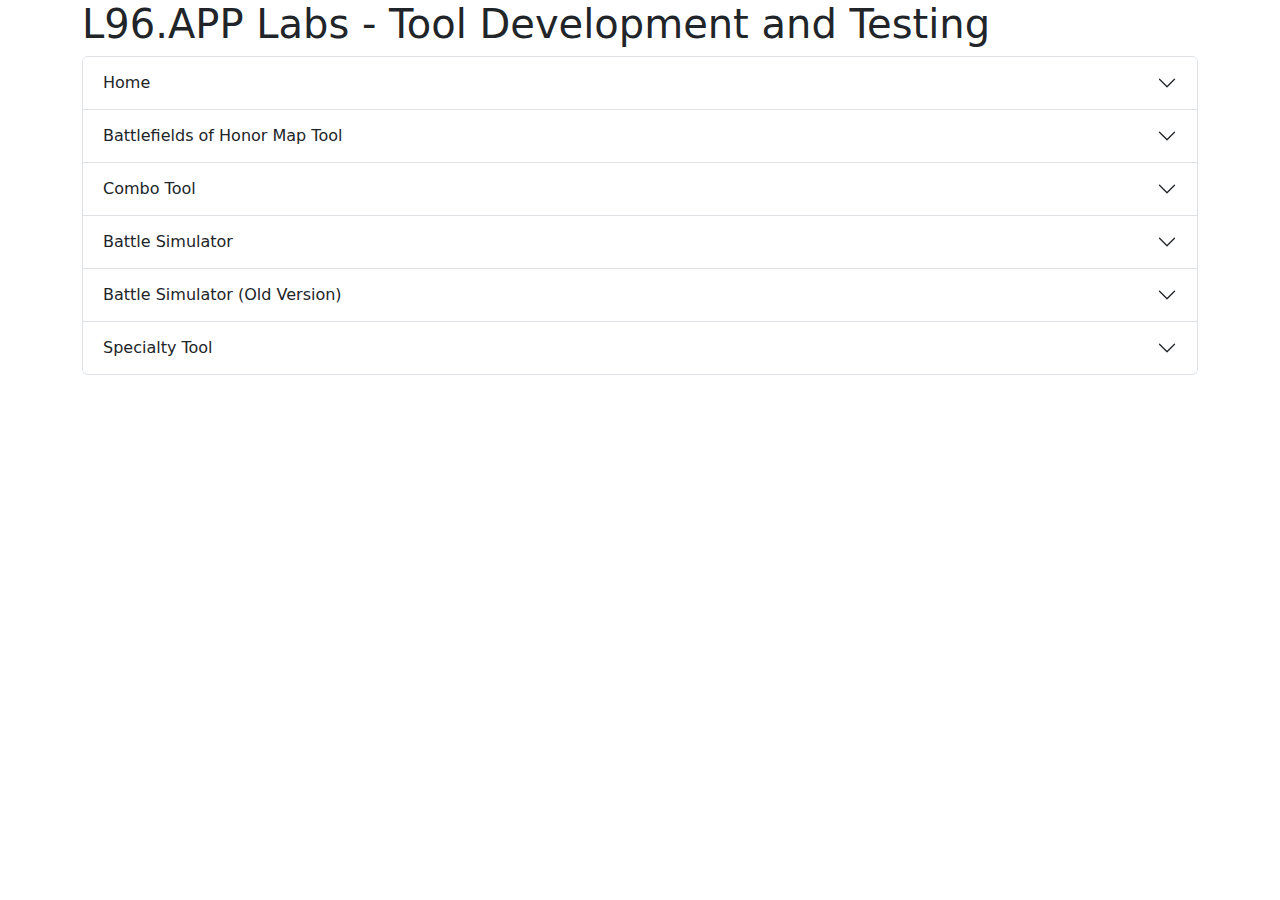
<file: index.html>
<!DOCTYPE html>
<html lang="en">

<head>
  <meta charset="UTF-8">
  <title>L96 Labs - Tool Development and Testing</title>
  <link rel="stylesheet" href="assets/bootstrap.min.css">
  <script src="assets/d3.v5.min.js"></script>
  <script src="assets/bootstrap.bundle.min.js"></script>
</head>

<body>

  <div class="container">
    <h1>L96.APP Labs - Tool Development and Testing</h1>
    <div class="accordion" id="accordionExample">
      <div class="accordion-item" id="homeInterface">
        <h2 class="accordion-header">
          <button class="accordion-button  collapsed" type="button" data-bs-toggle="collapse"
            data-bs-target="#collapseOne" aria-expanded="false" aria-controls="collapseOne">
            Home
          </button>
        </h2>
        <div id="collapseOne" class="accordion-collapse collapse" data-bs-parent="#accordionExample">
          <div class="accordion-body">
            <strong>This is the first item's accordion body.</strong> It is shown by default, until the collapse plugin
            adds the appropriate classes that we use to style each element. These classes control the overall
            appearance, as well as the showing and hiding via CSS transitions. You can modify any of this with custom
            CSS or overriding our default variables. It's also worth noting that just about any HTML can go within the
            <code>.accordion-body</code>, though the transition does limit overflow.
          </div>
        </div>
      </div>
      <div class="accordion-item" id="bohMapInterface">
        <h2 class="accordion-header">
          <button class="accordion-button collapsed" type="button" data-bs-toggle="collapse"
            data-bs-target="#collapseTwo" aria-expanded="false" aria-controls="collapseTwo">
            Battlefields of Honor Map Tool
          </button>
        </h2>
        <div id="collapseTwo" class="accordion-collapse collapse" data-bs-parent="#accordionExample">
          <div class="accordion-body">
            <div class="container">
              <div class="row">
                <div class="conteiner col-lg-8 col-md-12">
                  <div id="map" class="svg-container"></div>
                </div>
                <div class="conteiner col-lg-4 col-md-12">
                  <div class="btn-group">
                    <button class="btn btn-outline-primary" onclick="updateBlue()">Blue Exemple</button>
                    <button class="btn btn-outline-danger" onclick="updateRed()">Red Exemple</button>
                    <button class="btn btn-outline-dark" onclick="updateClear()">Reset</button>
                  </div>
                  <p>Castles [x : y : id : tips/instruction]:</p>
                  <textarea class="form-control" id="castlesAvailables" rows="3"></textarea>
                  <p>Sentry towers [x : y : id]:</p>
                  <textarea class="form-control" id="stPath" rows="3"></textarea>
                  <p>Advanced Msg [x : y : width : height : color : title : tag : information]:</p>
                  <textarea class="form-control" id="mapZones" rows="3"></textarea>
                  <button class="btn btn-primary col-9 offset-1" onclick="copyLink()">Copy Link</button>
                  <p>Link (Not working, learning how to make work):</p>
                  <textarea class="form-control" id="link" rows="3"></textarea>
                </div>
              </div>`
            </div>
          </div>
        </div>
      </div>
      <div class="accordion-item" id="comboInterface">
        <h2 class="accordion-header">
          <button class="accordion-button collapsed" type="button" data-bs-toggle="collapse"
            data-bs-target="#collapseCombo" aria-expanded="false" aria-controls="collapseThree">
            Combo Tool
          </button>
        </h2>
        <div id="collapseCombo" class="accordion-collapse collapse" data-bs-parent="#accordionExample">
          <div class="accordion-body">
            <div class="container">
              <h1>Combo Table</h1>
              <div id="gridHero" class="row"></div>
              <div class="container">
                <div id="comboContainer" class="row"></div>
              </div>
            </div>
          </div>
        </div>
      </div>
      <div class="accordion-item" id="battleSimInterface">
        <h2 class="accordion-header">
          <button class="accordion-button collapsed" type="button" data-bs-toggle="collapse"
            data-bs-target="#collapseThree" aria-expanded="false" aria-controls="collapseThree">
            Battle Simulator
          </button>
        </h2>
        <div id="collapseThree" class="accordion-collapse collapse" data-bs-parent="#accordionExample">
          <div class="accordion-body">
            <div class="container">
              <div class="row">
                <div class="col">
                  <div class="row">
                    <span class="h5 col-5">Stats</span>
                    <span class="h5 col-3">Player A</span>
                    <span class="h5 col-3">Player B</span>
                  </div>
                  <div class="row">
                    <input type="button" value="Start Battle" onclick="battle()"
                      class="btn btn-primary col-4 offset-4 mb-3">
                  </div>
                  <div class="input-group">
                    <div class="input-group-prepend col-5">
                      <span class="input-group-text">Player Name</span>
                    </div>
                    <input type="text" name="playerNameA" id="playerNameA" placeholder="Player Name A"
                      class="form-control col-2" value="Player 1">
                    <input type="text" name="playerNameB" id="playerNameB" placeholder="Player Name B"
                      class="form-control col-2" value="Player 2">
                  </div>
                  <div class="input-group">
                    <div class="input-group-prepend col-5">
                      <span class="input-group-text">Troop Amount</span>
                    </div>
                    <input type="number" name="troopAmountA" id="troopAmountA" placeholder="Troop Amount A"
                      class="form-control col-2" value=27500>
                    <input type="number" name="troopAmountB" id="troopAmountB" placeholder="Troop Amount B"
                      class="form-control col-2" value=27500>
                  </div>
                  <div class="input-group">
                    <div class="input-group-prepend col-5">
                      <span class="input-group-text">Bonus Might</span>
                    </div>
                    <input type="number" name="bonusMightA" id="bonusMightA" placeholder="Bonus Might A"
                      class="form-control col-2" value=440.07>
                    <input type="number" name="bonusMightB" id="bonusMightB" placeholder="Bonus Might B"
                      class="form-control col-2" value=450.37>
                  </div>
                  <div class="input-group">
                    <div class="input-group-prepend col-5">
                      <span class="input-group-text">Bonus Res</span>
                    </div>
                    <input type="number" name="bonusResA" id="bonusResA" placeholder="Bonus Res A"
                      class="form-control col-2" value=420.23>
                    <input type="number" name="bonusResB" id="bonusResB" placeholder="Bonus Res B"
                      class="form-control col-2" value=408.32>
                  </div>
                  <div class="input-group">
                    <div class="input-group-prepend col-5">
                      <span class="input-group-text">Bonus TatMight</span>
                    </div>
                    <input type="number" name="bonusTatMightA" id="bonusTatMightA" placeholder="Bonus TatMight A"
                      class="form-control col-2" value=134.5>
                    <input type="number" name="bonusTatMightB" id="bonusTatMightB" placeholder="Bonus TatMight B"
                      class="form-control col-2" value=135.5>
                  </div>
                  <div class="input-group">
                    <div class="input-group-prepend col-5">
                      <span class="input-group-text">Bonus TatRes</span>
                    </div>
                    <input type="number" name="bonusTatResA" id="bonusTatResA" placeholder="Bonus TatRes A"
                      class="form-control col-2" value=132>
                    <input type="number" name="bonusTatResB" id="bonusTatResB" placeholder="Bonus TatRes B"
                      class="form-control col-2" value=127.5>
                  </div>
                  <div class="input-group">
                    <div class="input-group-prepend col-5">
                      <span class="input-group-text">Bonus Hp</span>
                    </div>
                    <input type="number" name="bonusHpA" id="bonusHpA" placeholder="Bonus Hp A"
                      class="form-control col-2" value=210.89>
                    <input type="number" name="bonusHpB" id="bonusHpB" placeholder="Bonus Hp B"
                      class="form-control col-2" value=211.39>
                  </div>
                  <div class="input-group">
                    <div class="input-group-prepend col-5">
                      <span class="input-group-text">Combat Speed</span>
                    </div>
                    <input type="number" name="combatSpeedA" id="combatSpeedA" placeholder="Combat Speed A"
                      class="form-control col-2" value=419>
                    <input type="number" name="combatSpeedB" id="combatSpeedB" placeholder="Combat Speed B"
                      class="form-control col-2" value=419>
                  </div>
                  <div class="input-group">
                    <div class="input-group-prepend col-5">
                      <span class="input-group-text">Bonus Dmg</span>
                    </div>
                    <input type="number" name="bonusDmgA" id="bonusDmgA" placeholder="Bonus Dmg A"
                      class="form-control col-2" value=20.79>
                    <input type="number" name="bonusDmgB" id="bonusDmgB" placeholder="Bonus Dmg B"
                      class="form-control col-2" value=21.79>
                  </div>
                  <div class="input-group mb-3">
                    <div class="input-group-prepend col-5">
                      <span class="input-group-text">Bonus DmgReduction</span>
                    </div>
                    <input type="number" name="bonusDmgReductionA" id="bonusDmgReductionA"
                      placeholder="Bonus DmgReduction A" class="form-control col-2" value=0>
                    <input type="number" name="bonusDmgReductionB" id="bonusDmgReductionB"
                      placeholder="Bonus DmgReduction B" class="form-control col-2" value=0>
                  </div>
                  <div class="input-group">
                    <div class="input-group-prepend col-5">
                      <span class="input-group-text">Troop Type</span>
                    </div>
                    <input type="number" name="troopTypeA" id="troopTypeA" placeholder="Troop Type A"
                      class="form-control col-2" value=1>
                    <input type="number" name="troopTypeB" id="troopTypeB" placeholder="Troop Type B"
                      class="form-control col-2" value=1>
                  </div>
                  <div class="container hidden">
                    <div class="input-group">
                      <div class="input-group-prepend col-5">
                        <span class="input-group-text">Troop Might</span>
                      </div>
                      <input type="number" name="troopMightA" id="troopMightA" placeholder="Troop Might A"
                        class="form-control col-2" value=87>
                      <input type="number" name="troopMightB" id="troopMightB" placeholder="Troop Might B"
                        class="form-control col-2" value=87>
                    </div>
                    <div class="input-group">
                      <div class="input-group-prepend col-5">
                        <span class="input-group-text">Troop Res</span>
                      </div>
                      <input type="number" name="troopResA" id="troopResA" placeholder="Troop Res A"
                        class="form-control col-2" value=49>
                      <input type="number" name="troopResB" id="troopResB" placeholder="Troop Res B"
                        class="form-control col-2" value=49>
                    </div>
                    <div class="input-group">
                      <div class="input-group-prepend col-5">
                        <span class="input-group-text">Troop Health</span>
                      </div>
                      <input type="number" name="troopHealthA" id="troopHealthA" placeholder="Troop Health A"
                        class="form-control col-2" value=16>
                      <input type="number" name="troopHealthB" id="troopHealthB" placeholder="Troop Health B"
                        class="form-control col-2" value=16>
                    </div>
                    <div class="input-group">
                      <div class="input-group-prepend col-5">
                        <span class="input-group-text">Troop Power</span>
                      </div>
                      <input type="number" name="troopPowerA" id="troopPowerA" placeholder="Troop Power A"
                        class="form-control col-2" value=7>
                      <input type="number" name="troopPowerB" id="troopPowerB" placeholder="Troop Power B"
                        class="form-control col-2" value=7>
                    </div>
                  </div>
                </div>
                <div class="col">
                  <h2>Battle Log</h2>
                  <p id="battlelog"></p>
                </div>
                <div class="col">
                  <h2>Battle Log 2</h2>
                  <div class="container">
                    <div id="results" class="row">
                    </div>
                    <div class="row">
                      <div class="col">
                        <h4>Player A</h4>
                        <p id="playerStatA"></p>
                      </div>
                      <div class="col">
                        <h4>Player B</h4>
                        <p id="playerStatB"></p>
                      </div>
                    </div>
                  </div>
                </div>
              </div>
            </div>
          </div>
        </div>
      </div>
      <div class="accordion-item" id="battleSim2Interface">
        <h2 class="accordion-header">
          <button class="accordion-button collapsed" type="button" data-bs-toggle="collapse"
            data-bs-target="#collapseFour" aria-expanded="false" aria-controls="collapseThree">
            Battle Simulator (Old Version)
          </button>
        </h2>
        <div id="collapseFour" class="accordion-collapse collapse" data-bs-parent="#accordionExample">
          <div class="accordion-body">
            <h2>Battle Log</h2>
            <p id="battlelog2"></p>
          </div>
        </div>
      </div>
      <div class="accordion-item" id="SpecialtyInterface">
        <h2 class="accordion-header">
          <button class="accordion-button collapsed" type="button" data-bs-toggle="collapse"
            data-bs-target="#collapseSpec" aria-expanded="false" aria-controls="collapseThree">
            Specialty Tool
          </button>
        </h2>
        <div id="collapseSpec" class="accordion-collapse collapse" data-bs-parent="#accordionExample">
          <div class="accordion-body">
            <form><b>Your Points</b>
              <input class="selectable" type="number" id="playerPoints" min="1" max="999" value="50">
              <input class="selectable" type="button" id="playerPointsButton" value="Update"
                onclick="updatePlayerPoints()">&nbsp;&nbsp;&nbsp;
              <input class="selectable" type="button" id="showBenefits" value="Summary"
                onclick="window.location.href = '#afterSummaries'">
            </form>
            <svg id="resource" width="100%" height=700></svg>
            <svg id="combat" width="100%"></svg>
            <svg id="construction" width="100%"></svg>
            <div id="code"></div>
            <div id="svgChart"></div>
            <div class="a" id="summaries">
              <h1>A Benefit Summary will appear here once you allocate points in one or more trees</h1>
            </div>
            <p id="afterSummaries"> </p>
          </div>
        </div>
      </div>

    </div>
  </div>


  <script src="assets/bohmap.js"></script>
  <script src="assets/battlesimroe.js"></script>
  <script src="assets/battlesimroe2.js"></script>
  <script src="assets/combotool.js"></script>
  <script src="assets/roeSpec01.js"></script>
  <script src="assets/roeSpec02.js"></script>
  <script src="assets/roeSpec03.js"></script>
  <script src="assets/roeSpec04.js"></script>
  <script src="assets/roeSpec05.js"></script>
  <script src="assets/roeSpec06.js"></script>
  <script src="assets/roeSpec07.js"></script>
</body>

</html>
</file>
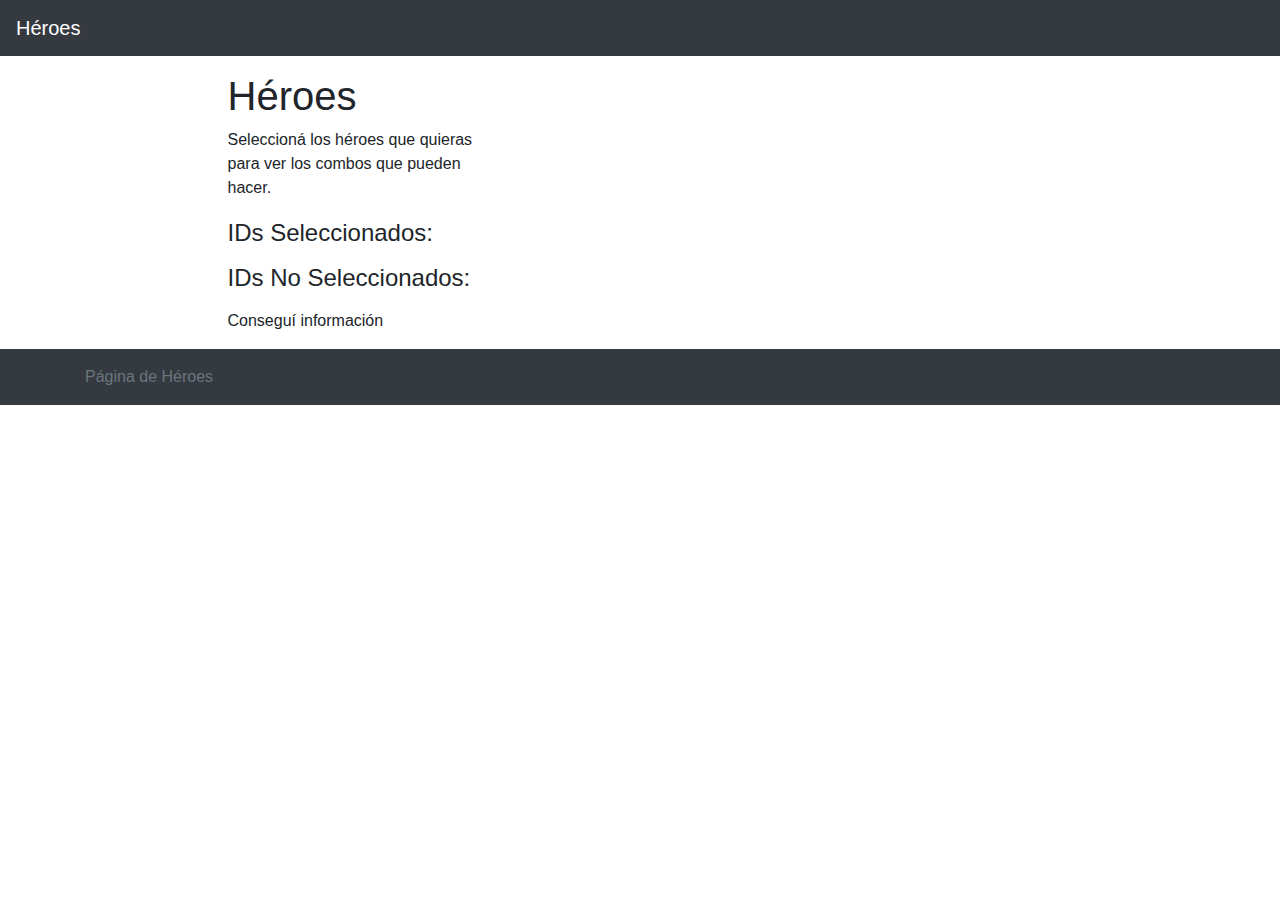
<file: File/HeroMatrixx.html>
<!DOCTYPE html>
<html lang="es">

<head>
  <meta charset="UTF-8">
  <meta name="viewport" content="width=device-width, initial-scale=1">
  <title>Héroes</title>
  <link href="https://stackpath.bootstrapcdn.com/bootstrap/4.3.1/css/bootstrap.min.css" rel="stylesheet">
  <style>
    body {
      padding-top: 4.5rem;
    }

    .hero {
      border: 2px solid green;
      cursor: pointer;
      position: relative;
      width: 40px;
      height: 40px;
      margin-bottom: 3px;
      /* Espacio entre las filas */
      background-size: cover;
      background-position: center;
    }

    .hero img {
      display: block;
      max-width: 100%;
      max-height: 100%;
      width: auto;
      height: auto;
      margin: auto;

    }

    .hero+.hero {
      margin-left: 3px;
      /* Espacio entre las columnas */
    }

    .overlay {
      position: absolute;
      top: 0;
      bottom: 0;
      left: 0;
      right: 0;
      background: rgba(0, 128, 0, 0.3);
      /* verde con 30% de opacidad */
      transition: 0.3s;
      /* suaviza la transición de color */
      opacity: 0.1;
    }

    .hero.deselected {
      border-color: red;
    }

    .hero.deselected .overlay {
      background: rgba(255, 0, 0, 0.3);
      opacity: 0.4;
    }

    .hero.selected {
      border-color: green;
    }

    .hero.selected .overlay {
      background: rgba(0, 128, 0, 0.3);
    }

    .selected-ids,
    .not-selected-ids {
      margin-top: 3px;
    }

    .combo-container {
      margin-top: 20px;
    }

    .combo {
      display: flex;
      align-items: center;
    }

    .combo img {
      width: 50px;
      height: 50px;
      margin-right: 1px;
    }
  </style>
</head>

<body>
  <nav class="navbar navbar-expand-md navbar-dark fixed-top bg-dark">
    <a class="navbar-brand" href="#">Héroes</a>
  </nav>

  <main role="main" class="container">
    <div class='row'>
      <div class="container w-25">
        <h1>Héroes</h1>
        <p>Seleccioná los héroes que quieras para ver los combos que pueden hacer.</p>
        <div class="row justify-content-center" id="heroes-container">
        </div>

        <div class="selected-ids">
          <h4>IDs Seleccionados:</h4>
          <p></p>
        </div>

        <div class="not-selected-ids">
          <h4>IDs No Seleccionados:</h4>
          <p></p>
        </div>

        <div>
          <p>Conseguí información</p>
        </div>
      </div>

      <div class="combo-container w-50" id="combos-container">
        <!-- Combos se agregarán aquí dinámicamente -->
      </div>
    </div>
  </main>

  <footer class="footer mt-auto py-3 bg-dark">
    <div class="container">
      <span class="text-muted">Página de Héroes</span>
    </div>
  </footer>

  <script src="https://code.jquery.com/jquery-3.3.1.slim.min.js"></script>
  <script src="https://stackpath.bootstrapcdn.com/bootstrap/4.3.1/js/bootstrap.min.js"></script>
  <script src="herofilter.js"></script>
</body>

</html>
</file>
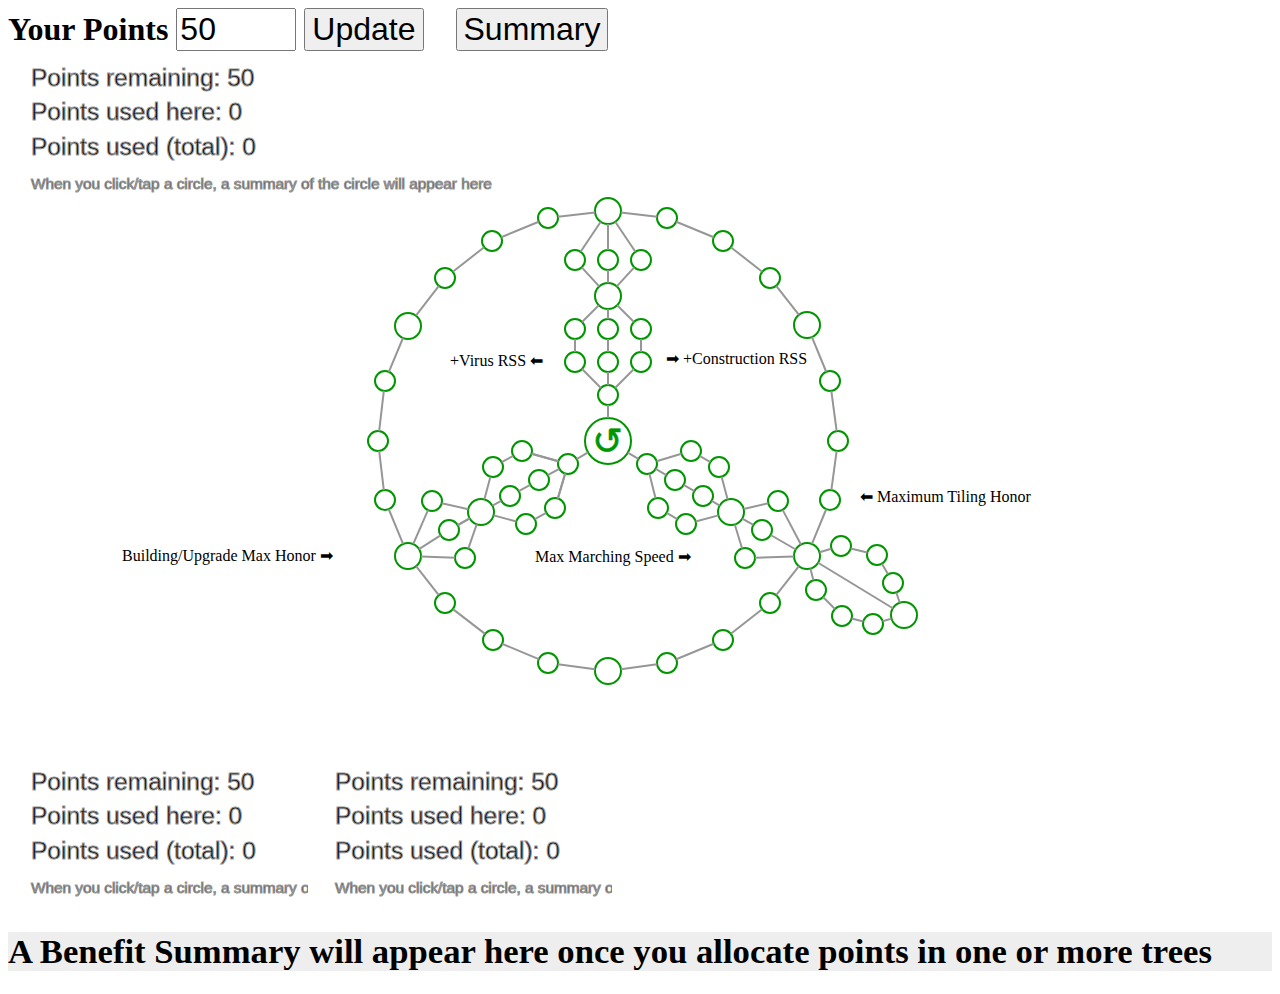
<file: File/ROE_Specialty.html>
<!DOCTYPE html>
<html lang="en">

<head>
  <meta charset="UTF-8">
  <meta http-equiv="X-UA-Compatible" content="IE=edge">
  <meta name="viewport" content="width=device-width, initial-scale=1.0">
  <title>Document</title>
  <script src="https://d3js.org/d3.v5.min.js"></script>
  <link rel="stylesheet" href="https://cdn.jsdelivr.net/npm/bootstrap@5.2.3/dist/css/bootstrap.min.css"
    integrity="sha384-rbsA2VBKQhggwzxH7pPCaAqO46MgnOM80zW1RWuH61DGLwZJEdK2Kadq2F9CUG65" crossorigin="anonymous">

  <style>
    .selectable {
      cursor: pointer;
    }

    .mediumFont {
      font-size: 18pt;
    }

    div.a {
      font-size: 13pt;
      background-color: #eee;
    }

    form,
    input {
      font-size: 24pt;
    }
  </style>
</head>

<body>


  <form class="f"><b>Your Points
      <input class="selectable" type="number" id="playerPoints" min="1" max="999" value="50">
      <input class="selectable" type="button" id="playerPointsButton" value="Update"
        onclick="updatePlayerPoints()">&nbsp;&nbsp;&nbsp;
      <input class="selectable" type="button" id="showBenefits" value="Summary"
        onclick="window.location.href = '#afterSummaries'">
    </b>
  </form>


  <svg id="resource" width="1200" height=700></svg>
  <svg id="combat"></svg>
  <svg id="construction"></svg>

  <div id="code"></div>

  <div id="svgChart"></div>

  <!-- Load d3.js -->
  



  <script>
    // trial to remake entire code using d3.js on svgChart


  </script>


  <script>
    //Red tree Conquest (UP)

    var footmanConquestResistanceWithBothFlags = [[30, 2, 3], [31, 2, 3], [22, 2, 3], [5, 2, 5], [27, 2, 3], [28, 2, 3], [20, 2, 3], [10, 2, 5], [24, 2, 3], [25, 2, 3], [18, 2, 3], [15, 2, 5], [16, 2, 5]];
    var footmanConquestMightWithBothFlags = [[30, 2, 3], [32, 2, 3], [22, 2, 3], [5, 2, 5], [27, 2, 3], [29, 2, 3], [20, 2, 3], [10, 2, 5], [24, 2, 3], [26, 2, 3], [18, 2, 3], [15, 2, 5], [16, 2, 5]];

    var archerConquestResistanceWithBothFlags = [[1, 2, 3], [2, 2, 3], [4, 2, 3], [5, 2, 5], [6, 2, 3], [7, 2, 3], [9, 2, 3], [10, 2, 5], [11, 2, 3], [12, 2, 3], [14, 2, 3], [16, 2, 5], [15, 2, 5]];
    var archerConquestMightWithBothFlags = [[1, 2, 3], [3, 2, 3], [4, 2, 3], [5, 2, 5], [6, 2, 3], [8, 2, 3], [9, 2, 3], [10, 2, 5], [11, 2, 3], [13, 2, 3], [14, 2, 3], [16, 2, 5], [15, 2, 5]];

    var cavalryConquestResistanceWithBothFlags = [[39, 2, 3], [40, 2, 3], [23, 2, 3], [5, 2, 5], [36, 2, 3], [37, 2, 3], [21, 2, 3], [10, 2, 5], [33, 2, 3], [34, 2, 3], [19, 2, 3], [16, 2, 5], [15, 2, 5]];
    var cavalryConquestMightWithBothFlags = [[39, 2, 3], [41, 2, 3], [23, 2, 3], [5, 2, 5], [36, 2, 3], [38, 2, 3], [21, 2, 3], [10, 2, 5], [33, 2, 3], [35, 2, 3], [19, 2, 3], [16, 2, 5], [15, 2, 5]];


    //Red tree Offense (RIGHT)
    var footmanSiegeAttackResistance = [[71, 2, 3], [72, 2, 3], [63, 2, 3], [46, 2, 5], [68, 2, 3], [69, 2, 3], [61, 2, 3], [51, 2, 5], [65, 2, 3], [66, 2, 3]];
    var footmanSiegeAttackMight = [[71, 2, 3], [73, 2, 3], [63, 2, 3], [46, 2, 5], [68, 2, 3], [70, 2, 3], [61, 2, 3], [51, 2, 5], [65, 2, 3], [67, 2, 3], [59, 2, 3]];

    var archerSiegeAttackResistance = [[42, 2, 3], [43, 2, 3], [45, 2, 3], [46, 2, 5], [47, 2, 3], [48, 2, 3], [50, 2, 3], [51, 2, 5], [52, 2, 3], [53, 2, 3]];
    var archerSiegeAttackMight = [[42, 2, 3], [44, 2, 3], [45, 2, 3], [46, 2, 5], [47, 2, 3], [49, 2, 3], [50, 2, 3], [51, 2, 5], [52, 2, 3], [54, 2, 3], [55, 2, 3]];

    var cavalrySiegeAttackMight = [[80, 2, 3], [82, 2, 3], [64, 2, 3], [46, 2, 5], [77, 2, 3], [79, 2, 3], [62, 2, 3], [51, 2, 5], [74, 2, 3], [76, 2, 3], [60, 2, 3]];
    var cavalrySiegeAttackResistance = [[80, 2, 3], [81, 2, 3], [64, 2, 3], [46, 2, 5], [77, 2, 3], [78, 2, 3], [62, 2, 3], [51, 2, 5], [74, 2, 3], [75, 2, 3]];

    //Red tree Defense (LEFT)
    var footmanSiegeDefenseResistance = [[112, 2, 3], [113, 2, 3], [104, 2, 3], [87, 2, 5], [109, 2, 3], [110, 2, 3], [102, 2, 3], [92, 2, 5], [106, 2, 3], [107, 2, 3]];//,[97,2,5],[98,2,5]];
    var footmanSiegeDefenseMight = [[112, 2, 3], [114, 2, 3], [104, 2, 3], [87, 2, 5], [109, 2, 3], [111, 2, 3], [102, 2, 3], [92, 2, 5], [106, 2, 3], [108, 2, 3], [100, 2, 3]];//,[97,2,5],[98,2,5]];

    var archerSiegeDefenseMight = [[83, 2, 3], [85, 2, 3], [86, 2, 3], [87, 2, 5], [88, 2, 3], [90, 2, 3], [91, 2, 3], [92, 2, 5], [93, 2, 3], [95, 2, 3], [96, 2, 3]];//,[97,2,5],[98,2,5]];
    var archerSiegeDefenseResistance = [[83, 2, 3], [84, 2, 3], [86, 2, 3], [87, 2, 5], [88, 2, 3], [89, 2, 3], [91, 2, 3], [92, 2, 5], [93, 2, 3], [94, 2, 3]];//,[97,2,5],[98,2,5]];

    var cavalrySiegeDefenseResistance = [[121, 2, 3], [122, 2, 3], [105, 2, 3], [87, 2, 5], [118, 2, 3], [119, 2, 3], [103, 2, 3], [92, 2, 5], [115, 2, 3], [116, 2, 3]];//,[98,2,5],[97,2,5]];
    var cavalrySiegeDefenseMight = [[121, 2, 3], [123, 2, 3], [105, 2, 3], [87, 2, 5], [118, 2, 3], [120, 2, 3], [103, 2, 3], [92, 2, 5], [115, 2, 3], [117, 2, 3], [101, 2, 3]];//,[98,2,5],[97,2,5]];

    var allDefense = footmanSiegeDefenseResistance.concat(footmanSiegeDefenseMight,
      cavalrySiegeDefenseMight,
      cavalrySiegeDefenseResistance,
      archerSiegeDefenseResistance,
      archerSiegeDefenseMight);

    var allAttack = footmanSiegeAttackResistance.concat(footmanSiegeAttackMight,
      cavalrySiegeAttackMight,
      cavalrySiegeAttackResistance,
      archerSiegeAttackResistance,
      archerSiegeAttackMight);
    //console.table(archerSiegeAttackResistance);

    var allConquest = footmanConquestResistanceWithBothFlags.concat(
      footmanConquestMightWithBothFlags,
      archerConquestResistanceWithBothFlags,
      archerConquestMightWithBothFlags,
      cavalryConquestResistanceWithBothFlags,
      cavalryConquestMightWithBothFlags);
    //console.table(allConquest);

    var loyaltyFullSouth = [[26, 1, 3], [28, 1, 3], [30, 1, 3], [31, 1, 5], [34, 1, 3], [35, 1, 3], [36, 1, 5], [39, 1, 3], [40, 1, 3], [41, 1, 5], [44, 1, 3], [45, 1, 3], [46, 1, 5]];
    var loyaltyFullNorth = [[26, 1, 3], [27, 1, 3], [29, 1, 3], [31, 1, 5], [32, 1, 3], [33, 1, 3], [36, 1, 5], [37, 1, 3], [38, 1, 3], [41, 1, 5], [42, 1, 3], [43, 1, 3], [46, 1, 5]];
    var honorBuildingsRight = [[47, 1, 3], [50, 1, 3], [51, 1, 3], [52, 1, 1], [55, 1, 3], [56, 1, 3], [57, 1, 1], [60, 1, 3], [61, 1, 3], [62, 1, 1]];
    var honorBuildingsLeft = [[47, 1, 3], [48, 1, 3], [49, 1, 3], [52, 1, 1], [53, 1, 3], [54, 1, 3], [57, 1, 1], [58, 1, 3], [59, 1, 3], [62, 1, 1]];
    var processingPlantsSpeed = [[68, 1, 3], [69, 1, 3], [70, 1, 3], [73, 1, 1], [74, 1, 3], [75, 1, 3], [78, 1, 1], [79, 1, 3], [80, 1, 3], [83, 1, 1], [84, 1, 3], [85, 1, 3], [88, 1, 1]];
    var processingPlantsCapacity = [[68, 1, 3], [71, 1, 3], [72, 1, 3], [73, 1, 1], [76, 1, 3], [77, 1, 3], [78, 1, 1], [81, 1, 3], [82, 1, 3], [83, 1, 1], [86, 1, 3], [87, 1, 3], [88, 1, 1]];
    var maxDestruction = [[1, 1, 3], [2, 1, 3], [3, 1, 3], [4, 1, 5], [5, 1, 3], [6, 1, 3], [7, 1, 5], [8, 1, 3], [9, 1, 3], [10, 1, 5], [11, 1, 3], [12, 1, 3]];
    var maxBuildingHonor = [[58, 0, 3], [59, 0, 3], [61, 0, 3], [55, 0, 5], [63, 0, 3], [57, 0, 3], [56, 0, 3], [54, 0, 3], [46, 0, 5], [47, 0, 3], [48, 0, 3], [49, 0, 3], [45, 0, 3], [44, 0, 3], [43, 0, 3]];
    var maxTilingHonor = [[1, 0, 3], [4, 0, 3], [5, 0, 3], [6, 0, 5], [10, 0, 3], [12, 0, 5], [24, 0, 3], [25, 0, 3], [26, 0, 3], [20, 0, 3], [21, 0, 3], [22, 0, 3]];
    var maxMarchingSpeed = [[1, 0, 3], [7, 0, 3], [8, 0, 3], [6, 0, 5], [11, 0, 3]];
    var maxCompositeRss = [[28, 0, 3], [36, 0, 3], [37, 0, 3], [31, 0, 5], [39, 0, 3]];
    var maxVirusRss = [[28, 0, 3], [34, 0, 3], [35, 0, 3], [31, 0, 5], [38, 0, 3]];

    //console.debug(cavalryMightWithBothFlags);

    //To Do: Land development 13-16 node has a minimum specialty level requirment as well
    //       and need to figure out how to incorporate this or at least warn the user 
    // 
    //       Tooltip seems to be working on circles, but not circle text, ?????!!!!!
    const comma = ",";
    const empty = "";
    const plus = "+";
    const minus = "-";
    const before = 0;
    const after = 2;
    const middle = 1;
    const percent = "%";
    const indStr = 0;
    const indDesc = 1;
    const indAggIndicator = 2;
    const indPre = 3;
    const indVal = 4;
    const indPost = 5;
    const indPos = 6;
    const indDelim = 7;
    const indAggTitle = 8;
    var bonusLoyalty = 0;
    var objClickDesc;
    var clickDescs = [];
    var nextNodes = [];
    var valToAdd = 0;
    var tempLevel = 0;
    var tempDesc = [];
    var tempGroup = "";
    var summaryOutput = "";
    var pointsRemaining = 50;

    var objCircle;
    var objText;
    var c = 0;
    var s = 0;
    var tempS = 0;
    var firstTrip = true;
    var codeOutput = "<br/>circles[order,spwnFr,spwnAng,Multip,Radius,x1,y1,x2,y2];<br />";
    var nodeDesc = [];
    var nodeValue = [];
    var skillDesc = [];
    var nodeRequires = [];
    const circleNumbers = false;
    const specialties = ["resource", "construction", "combat"];
    const specialtyColors = [[0, 150, 0], [0, 0, 150], [150, 0, 0]];
    const specialtyGray = [[150, 150, 150], [150, 150, 150], [150, 150, 150]];
    const specialtyContrast = [[255, 255, 255], [255, 255, 255], [255, 255, 255]];
    const combatSpecialty = 2;
    const resourceSpecialty = 0;
    const constructionSpecialty = 1;

    var thisDelim = "";
    var specialtyCounts = [0, 0, 0];

  </script>

  <script>


    //5-99 assembled from Last Shelter Specialty Tree Definitions.xls workshet RedTreeSkills
    skillDesc[5] = ['Conquest Expertise', '-??% damage taken during the Doomsday Conquest (Ineffective in base combats)', '-??% damage taken during the Doomsday Conquest (Ineffective in base combats)', '-??% damage taken during the Doomsday Conquest (Ineffective in base combats)', '-??% damage taken during the Doomsday Conquest (Ineffective in base combats)', '-10% damage taken during the Doomsday Conquest (Ineffective in base combats)'];
    skillDesc[10] = ['Conquest Master', '+??% damage dealt during the Doomsday Conquest (Ineffective in base combat)', '+??% damage dealt during the Doomsday Conquest (Ineffective in base combat)', '+??% damage dealt during the Doomsday Conquest (Ineffective in base combat)', '+??% damage dealt during the Doomsday Conquest (Ineffective in base combat)', '+10% damage dealt during the Doomsday Conquest (Ineffective in base combat)'];
    skillDesc[15] = ['Raider Flag', 'Place a banner (lasts 30 minutes).  When Alliance and Guild allies attack targets within 5 iles of banner, they gain ??% Demolition.  24 Hour Cooldown ', 'Place a banner (lasts 30 minutes).  When Alliance and Guild allies attack targets within 5 iles of banner, they gain ??% Demolition.  24 Hour Cooldown ', 'Place a banner (lasts 30 minutes).  When Alliance and Guild allies attack targets within 5 iles of banner, they gain ??% Demolition.  24 Hour Cooldown ', 'Place a banner (lasts 30 minutes).  When Alliance and Guild allies attack targets within 5 iles of banner, they gain ??% Demolition.  24 Hour Cooldown ', 'Place a banner (lasts 30 minutes).  When Alliance and Guild allies attack targets within 5 iles of banner, they gain 10% Demolition.  24 Hour Cooldown '];
    skillDesc[16] = ['Pioneer Flag', 'Place a banner that lasts 30 minutes.  When Alliance and Guild allies attack targets within 5 tiles of banner, APC Durability, Combat Commands, and APC Energy costs is reduced by 10%. 24 hour Cooldown. ', 'Place a banner that lasts 30 minutes.  When Alliance and Guild allies attack targets within 5 tiles of banner, APC Durability, Combat Commands, and APC Energy costs is reduced by 20%. 24 hour Cooldown. ', 'Place a banner that lasts 30 minutes.  When Alliance and Guild allies attack targets within 5 tiles of banner, APC Durability, Combat Commands, and APC Energy costs is reduced by 30%. 24 hour Cooldown. ', 'Place a banner that lasts 30 minutes.  When Alliance and Guild allies attack targets within 5 tiles of banner, APC Durability, Combat Commands, and APC Energy costs is reduced by 40%. 24 hour Cooldown. ', 'Place a banner that lasts 30 minutes.  When Alliance and Guild allies attack targets within 5 tiles of banner, APC Durability, Combat Commands, and APC Energy costs is reduced by 50%. 24 hour Cooldown. '];
    skillDesc[17] = ['Legion Commander', 'Legion Troop Command cap +1', '', '', '', ''];
    skillDesc[46] = ['Siege Expertise', '-2%  damage taken during siege', '-4%  damage taken during siege', '-6%  damage taken during siege', '-8%  damage taken during siege', '-10%  damage taken during siege'];
    skillDesc[51] = ['Iron Warriors', '+2% Damage dealt during siege', '+4% Damage dealt during siege', '+6% Damage dealt during siege', '+8% Damage dealt during siege', '+10% Damage dealt during siege'];
    skillDesc[56] = ['Taunt', 'Turn off Peace Shield and taunt. Lasts 30 minutes, during the duration, Troop Siege Attacker Might + 10%. 2 HR CD', 'Turn off Peace Shield and taunt. Lasts 30 minutes, during the duration, Troop Siege Attacker Might + 20%. 2 HR CD', 'Turn off Peace Shield and taunt. Lasts 30 minutes, during the duration, Troop Siege Attacker Might + 30%. 2 HR CD', 'Turn off Peace Shield and taunt. Lasts 30 minutes, during the duration, Troop Siege Attacker Might + 40%. 2 HR CD', 'Turn off Peace Shield and taunt. Lasts 30 minutes, during the duration, Troop Siege Attacker Might + 50%. 2 HR CD'];
    skillDesc[57] = ['Invisibility', 'Become invisible, the enemies cannot view the full marching line, nor getting your info from battle reports.  20  Minutes duration, 8-hour cooldown.', 'Become invisible, the enemies cannot view the full marching line, nor getting your info from battle reports.  30  Minutes duration, 8-hour cooldown.', 'Become invisible, the enemies cannot view the full marching line, nor getting your info from battle reports.  30  Minutes duration, 8-hour cooldown.', 'Become invisible, the enemies cannot view the full marching line, nor getting your info from battle reports.  40  Minutes duration, 8-hour cooldown.', 'Become invisible, the enemies cannot view the full marching line, nor getting your info from battle reports.  50  Minutes duration, 8-hour cooldown.'];
    skillDesc[58] = ['Precision Guidance', 'When firing a missle strike,  10%  chance for a direct hit, lasts 30 minutes. 2HR CD.', 'When firing a missle strike,  20  chance for a direct hit, lasts 30 minutes. 2HR CD.', 'When firing a missle strike,  30%  chance for a direct hit, lasts 30 minutes. 2HR CD.', 'When firing a missle strike,  40%  chance for a direct hit, lasts 30 minutes. 2HR CD.', 'When firing a missle strike,  50%  chance for a direct hit, lasts 30 minutes. 2HR CD.'];
    skillDesc[87] = ['Total Defense', 'Damage taken in battle -1%', 'Damage taken in battle -2%', 'Damage taken in battle -3%', 'Damage taken in battle -4%', 'Damage taken in battle -5%'];
    skillDesc[92] = ['Imperial Fists', ' +2% Damage dealt during siege defense', ' +4% Damage dealt during siege defense', ' +6% Damage dealt during siege defense', ' +8% Damage dealt during siege defense', ' +10% Damage dealt during siege defense'];
    skillDesc[97] = ['When current Wall Durability is above 90%, Defending Units Resistance +', 'When current Wall Durability is above 90%, Defending Units Resistance +2%', 'When current Wall Durability is above 90%, Defending Units Resistance +4%', 'When current Wall Durability is above 90%, Defending Units Resistance +6%', 'When current Wall Durability is above 90%, Defending Units Resistance +8%', 'When current Wall Durability is above 90%, Defending Units Resistance +10%'];
    skillDesc[98] = ['When defending troop count is 1, Siege Defense Troop Might +x', 'When defending troop count is 1, Siege Defense Troop Might +2%', 'When defending troop count is 1, Siege Defense Troop Might +4%', 'When defending troop count is 1, Siege Defense Troop Might +6%', 'When defending troop count is 1, Siege Defense Troop Might +8%', 'When defending troop count is 1, Siege Defense Troop Might +10%'];
    skillDesc[99] = ['When city wall durability is lower than 80%, ', 'When city wall durability is lower than 80%,  30%  chance to trigger random teleport and escape. 2 hour cooldown (ineffective in the Eden)', 'When city wall durability is lower than 80%,  ??%  chance to trigger random teleport and escape. 2 hour cooldown (ineffective in the Eden)', 'When city wall durability is lower than 80%,  ??%  chance to trigger random teleport and escape. 2 hour cooldown (ineffective in the Eden)', 'When city wall durability is lower than 80%,  ??%  chance to trigger random teleport and escape. 2 hour cooldown (ineffective in the Eden)', 'When city wall durability is lower than 80%,  60%  chance to trigger random teleport and escape. 2 hour cooldown (ineffective in the Eden)'];
    //5-99 assembled from Last Shelter Specialty Tree Definitions.xls workshet RedTreeSkills



    //1-123 assembled from Last Shelter Specialty Tree Definitions.xlsx worksheet RedTreeNodes column N
    nodeValue[1] = [0.02, 0.04, 0.06];
    nodeValue[2] = [0.02, 0.04, 0.06];
    nodeValue[3] = [0.02, 0.04, 0.06];
    nodeValue[4] = [0.02, 0.04, 0.06];
    nodeValue[6] = [0.02, 0.04, 0.06];
    nodeValue[7] = [0.02, 0.04, 0.06];
    nodeValue[8] = [0.02, 0.04, 0.06];
    nodeValue[9] = [0.02, 0.04, 0.06];
    nodeValue[11] = [0.02, 0.04, 0.06];
    nodeValue[12] = [0.02, 0.04, 0.06];
    nodeValue[13] = [0.02, 0.04, 0.06];
    nodeValue[14] = [0.02, 0.04, 0.06];
    nodeValue[18] = [0.02, 0.04, 0.06];
    nodeValue[19] = [0.02, 0.04, 0.06];
    nodeValue[20] = [0.02, 0.04, 0.06];
    nodeValue[21] = [0.02, 0.04, 0.06];
    nodeValue[22] = [0.02, 0.04, 0.06];
    nodeValue[23] = [0.02, 0.04, 0.06];
    nodeValue[24] = [0.02, 0.04, 0.06];
    nodeValue[25] = [0.02, 0.04, 0.06];
    nodeValue[26] = [0.02, 0.04, 0.06];
    nodeValue[27] = [0.02, 0.04, 0.06];
    nodeValue[28] = [0.02, 0.04, 0.06];
    nodeValue[29] = [0.02, 0.04, 0.06];
    nodeValue[30] = [0.02, 0.04, 0.06];
    nodeValue[31] = [0.02, 0.04, 0.06];
    nodeValue[32] = [0.02, 0.04, 0.06];
    nodeValue[33] = [0.02, 0.04, 0.06];
    nodeValue[34] = [0.02, 0.04, 0.06];
    nodeValue[35] = [0.02, 0.04, 0.06];
    nodeValue[36] = [0.02, 0.04, 0.06];
    nodeValue[37] = [0.02, 0.04, 0.06];
    nodeValue[38] = [0.02, 0.04, 0.06];
    nodeValue[39] = [0.02, 0.04, 0.06];
    nodeValue[40] = [0.02, 0.04, 0.06];
    nodeValue[41] = [0.02, 0.04, 0.06];
    nodeValue[42] = [0.02, 0.04, 0.06];
    nodeValue[43] = [0.02, 0.04, 0.06];
    nodeValue[44] = [0.02, 0.04, 0.06];
    nodeValue[45] = [0.02, 0.04, 0.06];
    nodeValue[47] = [0.02, 0.04, 0.06];
    nodeValue[48] = [0.02, 0.04, 0.06];
    nodeValue[49] = [0.02, 0.04, 0.06];
    nodeValue[50] = [0.02, 0.04, 0.06];
    nodeValue[52] = [0.02, 0.04, 0.06];
    nodeValue[53] = [0.02, 0.04, 0.06];
    nodeValue[54] = [0.02, 0.04, 0.06];
    nodeValue[55] = [0.02, 0.04, 0.06];
    nodeValue[59] = [0.02, 0.04, 0.06];
    nodeValue[60] = [0.02, 0.04, 0.06];
    nodeValue[61] = [0.02, 0.04, 0.06];
    nodeValue[62] = [0.02, 0.04, 0.06];
    nodeValue[63] = [0.02, 0.04, 0.06];
    nodeValue[64] = [0.02, 0.04, 0.06];
    nodeValue[65] = [0.02, 0.04, 0.06];
    nodeValue[66] = [0.02, 0.04, 0.06];
    nodeValue[67] = [0.02, 0.04, 0.06];
    nodeValue[68] = [0.02, 0.04, 0.06];
    nodeValue[69] = [0.02, 0.04, 0.06];
    nodeValue[70] = [0.02, 0.04, 0.06];
    nodeValue[71] = [0.02, 0.04, 0.06];
    nodeValue[72] = [0.02, 0.04, 0.06];
    nodeValue[73] = [0.02, 0.04, 0.06];
    nodeValue[74] = [0.02, 0.04, 0.06];
    nodeValue[75] = [0.02, 0.04, 0.06];
    nodeValue[76] = [0.02, 0.04, 0.06];
    nodeValue[77] = [0.02, 0.04, 0.06];
    nodeValue[78] = [0.02, 0.04, 0.06];
    nodeValue[79] = [0.02, 0.04, 0.06];
    nodeValue[80] = [0.02, 0.04, 0.06];
    nodeValue[81] = [0.02, 0.04, 0.06];
    nodeValue[82] = [0.02, 0.04, 0.06];
    nodeValue[83] = [0.02, 0.04, 0.06];
    nodeValue[84] = [0.02, 0.04, 0.06];
    nodeValue[85] = [0.02, 0.04, 0.06];
    nodeValue[86] = [0.02, 0.04, 0.06];
    nodeValue[88] = [0.02, 0.04, 0.06];
    nodeValue[89] = [0.02, 0.04, 0.06];
    nodeValue[90] = [0.02, 0.04, 0.06];
    nodeValue[91] = [0.02, 0.04, 0.06];
    nodeValue[93] = [0.02, 0.04, 0.06];
    nodeValue[94] = [0.02, 0.04, 0.06];
    nodeValue[95] = [0.02, 0.04, 0.06];
    nodeValue[96] = [0.02, 0.04, 0.06];
    nodeValue[100] = [0.02, 0.04, 0.06];
    nodeValue[101] = [0.02, 0.04, 0.06];
    nodeValue[102] = [0.02, 0.04, 0.06];
    nodeValue[103] = [0.02, 0.04, 0.06];
    nodeValue[104] = [0.02, 0.04, 0.06];
    nodeValue[105] = [0.02, 0.04, 0.06];
    nodeValue[106] = [0.02, 0.04, 0.06];
    nodeValue[107] = [0.02, 0.04, 0.06];
    nodeValue[108] = [0.02, 0.04, 0.06];
    nodeValue[109] = [0.02, 0.04, 0.06];
    nodeValue[110] = [0.02, 0.04, 0.06];
    nodeValue[111] = [0.02, 0.04, 0.06];
    nodeValue[112] = [0.02, 0.04, 0.06];
    nodeValue[113] = [0.02, 0.04, 0.06];
    nodeValue[114] = [0.02, 0.04, 0.06];
    nodeValue[115] = [0.02, 0.04, 0.06];
    nodeValue[116] = [0.02, 0.04, 0.06];
    nodeValue[117] = [0.02, 0.04, 0.06];
    nodeValue[118] = [0.02, 0.04, 0.06];
    nodeValue[119] = [0.02, 0.04, 0.06];
    nodeValue[120] = [0.02, 0.04, 0.06];
    nodeValue[121] = [0.02, 0.04, 0.06];
    nodeValue[122] = [0.02, 0.04, 0.06];
    nodeValue[123] = [0.02, 0.04, 0.06];
    //1-123 assembled from Last Shelter Specialty Tree Definitions.xlsx worksheet RedTreeNodes column N


    //1-123 assembled from Last Shelter Specialty Tree Definitions.xlsx worksheet RedTreeNodes column O
    nodeDesc[1] = ['Archer Conquest  Resistance', 'Archer Conquest  Resistance +2%', 'Archer Conquest  Resistance +4%', 'Archer Conquest  Resistance +6%'];
    nodeDesc[2] = ['Archer Conquest  Resistance', 'Archer Conquest  Resistance +2%', 'Archer Conquest  Resistance +4%', 'Archer Conquest  Resistance +6%'];
    nodeDesc[3] = ['Archer Conquest  Might', 'Archer Conquest  Might +2%', 'Archer Conquest  Might +4%', 'Archer Conquest  Might +6%'];
    nodeDesc[4] = ['Archer Conquest  Might', 'Archer Conquest  Might +2%', 'Archer Conquest  Might +4%', 'Archer Conquest  Might +6%'];
    nodeDesc[6] = ['Archer Conquest  Resistance', 'Archer Conquest  Resistance +2%', 'Archer Conquest  Resistance +4%', 'Archer Conquest  Resistance +6%'];
    nodeDesc[7] = ['Archer Conquest  Resistance', 'Archer Conquest  Resistance +2%', 'Archer Conquest  Resistance +4%', 'Archer Conquest  Resistance +6%'];
    nodeDesc[8] = ['Archer Conquest  Might', 'Archer Conquest  Might +2%', 'Archer Conquest  Might +4%', 'Archer Conquest  Might +6%'];
    nodeDesc[9] = ['Archer Conquest  Might', 'Archer Conquest  Might +2%', 'Archer Conquest  Might +4%', 'Archer Conquest  Might +6%'];
    nodeDesc[11] = ['Archer Conquest  Resistance', 'Archer Conquest  Resistance +2%', 'Archer Conquest  Resistance +4%', 'Archer Conquest  Resistance +6%'];
    nodeDesc[12] = ['Archer Conquest  Resistance', 'Archer Conquest  Resistance +2%', 'Archer Conquest  Resistance +4%', 'Archer Conquest  Resistance +6%'];
    nodeDesc[13] = ['Archer Conquest  Might', 'Archer Conquest  Might +2%', 'Archer Conquest  Might +4%', 'Archer Conquest  Might +6%'];
    nodeDesc[14] = ['Archer Conquest  Might', 'Archer Conquest  Might +2%', 'Archer Conquest  Might +4%', 'Archer Conquest  Might +6%'];
    nodeDesc[18] = ['Footman Conquest  Might', 'Footman Conquest  Might +2%', 'Footman Conquest  Might +4%', 'Footman Conquest  Might +6%'];
    nodeDesc[19] = ['Cavalry Conquest  Might', 'Cavalry Conquest  Might +2%', 'Cavalry Conquest  Might +4%', 'Cavalry Conquest  Might +6%'];
    nodeDesc[20] = ['Footman Conquest  Might', 'Footman Conquest  Might +2%', 'Footman Conquest  Might +4%', 'Footman Conquest  Might +6%'];
    nodeDesc[21] = ['Cavalry Conquest  Might', 'Cavalry Conquest  Might +2%', 'Cavalry Conquest  Might +4%', 'Cavalry Conquest  Might +6%'];
    nodeDesc[22] = ['Footman Conquest  Might', 'Footman Conquest  Might +2%', 'Footman Conquest  Might +4%', 'Footman Conquest  Might +6%'];
    nodeDesc[23] = ['Cavalry Conquest  Might', 'Cavalry Conquest  Might +2%', 'Cavalry Conquest  Might +4%', 'Cavalry Conquest  Might +6%'];
    nodeDesc[24] = ['Footman Conquest  Resistance', 'Footman Conquest  Resistance +2%', 'Footman Conquest  Resistance +4%', 'Footman Conquest  Resistance +6%'];
    nodeDesc[25] = ['Footman Conquest  Resistance', 'Footman Conquest  Resistance +2%', 'Footman Conquest  Resistance +4%', 'Footman Conquest  Resistance +6%'];
    nodeDesc[26] = ['Footman Conquest  Might', 'Footman Conquest  Might +2%', 'Footman Conquest  Might +4%', 'Footman Conquest  Might +6%'];
    nodeDesc[27] = ['Footman Conquest  Resistance', 'Footman Conquest  Resistance +2%', 'Footman Conquest  Resistance +4%', 'Footman Conquest  Resistance +6%'];
    nodeDesc[28] = ['Footman Conquest  Resistance', 'Footman Conquest  Resistance +2%', 'Footman Conquest  Resistance +4%', 'Footman Conquest  Resistance +6%'];
    nodeDesc[29] = ['Footman Conquest  Might', 'Footman Conquest  Might +2%', 'Footman Conquest  Might +4%', 'Footman Conquest  Might +6%'];
    nodeDesc[30] = ['Footman Conquest  Resistance', 'Footman Conquest  Resistance +2%', 'Footman Conquest  Resistance +4%', 'Footman Conquest  Resistance +6%'];
    nodeDesc[31] = ['Footman Conquest  Resistance', 'Footman Conquest  Resistance +2%', 'Footman Conquest  Resistance +4%', 'Footman Conquest  Resistance +6%'];
    nodeDesc[32] = ['Footman Conquest  Might', 'Footman Conquest  Might +2%', 'Footman Conquest  Might +4%', 'Footman Conquest  Might +6%'];
    nodeDesc[33] = ['Cavalry Conquest  Resistance', 'Cavalry Conquest  Resistance +2%', 'Cavalry Conquest  Resistance +4%', 'Cavalry Conquest  Resistance +6%'];
    nodeDesc[34] = ['Cavalry Conquest  Resistance', 'Cavalry Conquest  Resistance +2%', 'Cavalry Conquest  Resistance +4%', 'Cavalry Conquest  Resistance +6%'];
    nodeDesc[35] = ['Cavalry Conquest  Might', 'Cavalry Conquest  Might +2%', 'Cavalry Conquest  Might +4%', 'Cavalry Conquest  Might +6%'];
    nodeDesc[36] = ['Cavalry Conquest  Resistance', 'Cavalry Conquest  Resistance +2%', 'Cavalry Conquest  Resistance +4%', 'Cavalry Conquest  Resistance +6%'];
    nodeDesc[37] = ['Cavalry Conquest  Resistance', 'Cavalry Conquest  Resistance +2%', 'Cavalry Conquest  Resistance +4%', 'Cavalry Conquest  Resistance +6%'];
    nodeDesc[38] = ['Cavalry Conquest  Might', 'Cavalry Conquest  Might +2%', 'Cavalry Conquest  Might +4%', 'Cavalry Conquest  Might +6%'];
    nodeDesc[39] = ['Cavalry Conquest  Resistance', 'Cavalry Conquest  Resistance +2%', 'Cavalry Conquest  Resistance +4%', 'Cavalry Conquest  Resistance +6%'];
    nodeDesc[40] = ['Cavalry Conquest  Resistance', 'Cavalry Conquest  Resistance +2%', 'Cavalry Conquest  Resistance +4%', 'Cavalry Conquest  Resistance +6%'];
    nodeDesc[41] = ['Cavalry Conquest  Might', 'Cavalry Conquest  Might +2%', 'Cavalry Conquest  Might +4%', 'Cavalry Conquest  Might +6%'];
    nodeDesc[42] = ['Archer Siege Attacker Resistance', 'Archer Siege Attacker Resistance +2%', 'Archer Siege Attacker Resistance +4%', 'Archer Siege Attacker Resistance +6%'];
    nodeDesc[43] = ['Archer Siege Attacker Resistance', 'Archer Siege Attacker Resistance +2%', 'Archer Siege Attacker Resistance +4%', 'Archer Siege Attacker Resistance +6%'];
    nodeDesc[44] = ['Archer Siege Attacker Might', 'Archer Siege Attacker Might +2%', 'Archer Siege Attacker Might +4%', 'Archer Siege Attacker Might +6%'];
    nodeDesc[45] = ['Archer Siege Attacker Might', 'Archer Siege Attacker Might +2%', 'Archer Siege Attacker Might +4%', 'Archer Siege Attacker Might +6%'];
    nodeDesc[47] = ['Archer Siege Attacker Resistance', 'Archer Siege Attacker Resistance +2%', 'Archer Siege Attacker Resistance +4%', 'Archer Siege Attacker Resistance +6%'];
    nodeDesc[48] = ['Archer Siege Attacker Resistance', 'Archer Siege Attacker Resistance +2%', 'Archer Siege Attacker Resistance +4%', 'Archer Siege Attacker Resistance +6%'];
    nodeDesc[49] = ['Archer Siege Attacker Might', 'Archer Siege Attacker Might +2%', 'Archer Siege Attacker Might +4%', 'Archer Siege Attacker Might +6%'];
    nodeDesc[50] = ['Archer Siege Attacker Might', 'Archer Siege Attacker Might +2%', 'Archer Siege Attacker Might +4%', 'Archer Siege Attacker Might +6%'];
    nodeDesc[52] = ['Archer Siege Attacker Resistance', 'Archer Siege Attacker Resistance +2%', 'Archer Siege Attacker Resistance +4%', 'Archer Siege Attacker Resistance +6%'];
    nodeDesc[53] = ['Archer Siege Attacker Resistance', 'Archer Siege Attacker Resistance +2%', 'Archer Siege Attacker Resistance +4%', 'Archer Siege Attacker Resistance +6%'];
    nodeDesc[54] = ['Archer Siege Attacker Might', 'Archer Siege Attacker Might +2%', 'Archer Siege Attacker Might +4%', 'Archer Siege Attacker Might +6%'];
    nodeDesc[55] = ['Archer Siege Attacker Might', 'Archer Siege Attacker Might +2%', 'Archer Siege Attacker Might +4%', 'Archer Siege Attacker Might +6%'];
    nodeDesc[59] = ['Footman Siege Attacker Might', 'Footman Siege Attacker Might +2%', 'Footman Siege Attacker Might +4%', 'Footman Siege Attacker Might +6%'];
    nodeDesc[60] = ['Cavalry Siege Attacker Might', 'Cavalry Siege Attacker Might +2%', 'Cavalry Siege Attacker Might +4%', 'Cavalry Siege Attacker Might +6%'];
    nodeDesc[61] = ['Footman Siege Attacker Might', 'Footman Siege Attacker Might +2%', 'Footman Siege Attacker Might +4%', 'Footman Siege Attacker Might +6%'];
    nodeDesc[62] = ['Cavalry Siege Attacker Might', 'Cavalry Siege Attacker Might +2%', 'Cavalry Siege Attacker Might +4%', 'Cavalry Siege Attacker Might +6%'];
    nodeDesc[63] = ['Footman Siege Attacker Might', 'Footman Siege Attacker Might +2%', 'Footman Siege Attacker Might +4%', 'Footman Siege Attacker Might +6%'];
    nodeDesc[64] = ['Cavalry Siege Attacker Might', 'Cavalry Siege Attacker Might +2%', 'Cavalry Siege Attacker Might +4%', 'Cavalry Siege Attacker Might +6%'];
    nodeDesc[65] = ['Footman Siege Attacker Resistance', 'Footman Siege Attacker Resistance +2%', 'Footman Siege Attacker Resistance +4%', 'Footman Siege Attacker Resistance +6%'];
    nodeDesc[66] = ['Footman Siege Attacker Resistance', 'Footman Siege Attacker Resistance +2%', 'Footman Siege Attacker Resistance +4%', 'Footman Siege Attacker Resistance +6%'];
    nodeDesc[67] = ['Footman Siege Attacker Might', 'Footman Siege Attacker Might +2%', 'Footman Siege Attacker Might +4%', 'Footman Siege Attacker Might +6%'];
    nodeDesc[68] = ['Footman Siege Attacker Resistance', 'Footman Siege Attacker Resistance +2%', 'Footman Siege Attacker Resistance +4%', 'Footman Siege Attacker Resistance +6%'];
    nodeDesc[69] = ['Footman Siege Attacker Resistance', 'Footman Siege Attacker Resistance +2%', 'Footman Siege Attacker Resistance +4%', 'Footman Siege Attacker Resistance +6%'];
    nodeDesc[70] = ['Footman Siege Attacker Might', 'Footman Siege Attacker Might +2%', 'Footman Siege Attacker Might +4%', 'Footman Siege Attacker Might +6%'];
    nodeDesc[71] = ['Footman Siege Attacker Resistance', 'Footman Siege Attacker Resistance +2%', 'Footman Siege Attacker Resistance +4%', 'Footman Siege Attacker Resistance +6%'];
    nodeDesc[72] = ['Footman Siege Attacker Resistance', 'Footman Siege Attacker Resistance +2%', 'Footman Siege Attacker Resistance +4%', 'Footman Siege Attacker Resistance +6%'];
    nodeDesc[73] = ['Footman Siege Attacker Might', 'Footman Siege Attacker Might +2%', 'Footman Siege Attacker Might +4%', 'Footman Siege Attacker Might +6%'];
    nodeDesc[74] = ['Cavalry Siege Attacker Resistance', 'Cavalry Siege Attacker Resistance +2%', 'Cavalry Siege Attacker Resistance +4%', 'Cavalry Siege Attacker Resistance +6%'];
    nodeDesc[75] = ['Cavalry Siege Attacker Resistance', 'Cavalry Siege Attacker Resistance +2%', 'Cavalry Siege Attacker Resistance +4%', 'Cavalry Siege Attacker Resistance +6%'];
    nodeDesc[76] = ['Cavalry Siege Attacker Might', 'Cavalry Siege Attacker Might +2%', 'Cavalry Siege Attacker Might +4%', 'Cavalry Siege Attacker Might +6%'];
    nodeDesc[77] = ['Cavalry Siege Attacker Resistance', 'Cavalry Siege Attacker Resistance +2%', 'Cavalry Siege Attacker Resistance +4%', 'Cavalry Siege Attacker Resistance +6%'];
    nodeDesc[78] = ['Cavalry Siege Attacker Resistance', 'Cavalry Siege Attacker Resistance +2%', 'Cavalry Siege Attacker Resistance +4%', 'Cavalry Siege Attacker Resistance +6%'];
    nodeDesc[79] = ['Cavalry Siege Attacker Might', 'Cavalry Siege Attacker Might +2%', 'Cavalry Siege Attacker Might +4%', 'Cavalry Siege Attacker Might +6%'];
    nodeDesc[80] = ['Cavalry Siege Attacker Resistance', 'Cavalry Siege Attacker Resistance +2%', 'Cavalry Siege Attacker Resistance +4%', 'Cavalry Siege Attacker Resistance +6%'];
    nodeDesc[81] = ['Cavalry Siege Attacker Resistance', 'Cavalry Siege Attacker Resistance +2%', 'Cavalry Siege Attacker Resistance +4%', 'Cavalry Siege Attacker Resistance +6%'];
    nodeDesc[82] = ['Cavalry Siege Attacker Might', 'Cavalry Siege Attacker Might +2%', 'Cavalry Siege Attacker Might +4%', 'Cavalry Siege Attacker Might +6%'];
    nodeDesc[83] = ['Archer Siege Defender Resistance', 'Archer Siege Defender Resistance +2%', 'Archer Siege Defender Resistance +4%', 'Archer Siege Defender Resistance +6%'];
    nodeDesc[84] = ['Archer Siege Defender Resistance', 'Archer Siege Defender Resistance +2%', 'Archer Siege Defender Resistance +4%', 'Archer Siege Defender Resistance +6%'];
    nodeDesc[85] = ['Archer Siege Defender Might', 'Archer Siege Defender Might +2%', 'Archer Siege Defender Might +4%', 'Archer Siege Defender Might +6%'];
    nodeDesc[86] = ['Archer Siege Defender Might', 'Archer Siege Defender Might +2%', 'Archer Siege Defender Might +4%', 'Archer Siege Defender Might +6%'];
    nodeDesc[88] = ['Archer Siege Defender Resistance', 'Archer Siege Defender Resistance +2%', 'Archer Siege Defender Resistance +4%', 'Archer Siege Defender Resistance +6%'];
    nodeDesc[89] = ['Archer Siege Defender Resistance', 'Archer Siege Defender Resistance +2%', 'Archer Siege Defender Resistance +4%', 'Archer Siege Defender Resistance +6%'];
    nodeDesc[90] = ['Archer Siege Defender Might', 'Archer Siege Defender Might +2%', 'Archer Siege Defender Might +4%', 'Archer Siege Defender Might +6%'];
    nodeDesc[91] = ['Archer Siege Defender Might', 'Archer Siege Defender Might +2%', 'Archer Siege Defender Might +4%', 'Archer Siege Defender Might +6%'];
    nodeDesc[93] = ['Archer Siege Defender Resistance', 'Archer Siege Defender Resistance +2%', 'Archer Siege Defender Resistance +4%', 'Archer Siege Defender Resistance +6%'];
    nodeDesc[94] = ['Archer Siege Defender Resistance', 'Archer Siege Defender Resistance +2%', 'Archer Siege Defender Resistance +4%', 'Archer Siege Defender Resistance +6%'];
    nodeDesc[95] = ['Archer Siege Defender Might', 'Archer Siege Defender Might +2%', 'Archer Siege Defender Might +4%', 'Archer Siege Defender Might +6%'];
    nodeDesc[96] = ['Archer Siege Defender Might', 'Archer Siege Defender Might +2%', 'Archer Siege Defender Might +4%', 'Archer Siege Defender Might +6%'];
    nodeDesc[100] = ['Footman Siege Defender Might', 'Footman Siege Defender Might +2%', 'Footman Siege Defender Might +4%', 'Footman Siege Defender Might +6%'];
    nodeDesc[101] = ['Cavalry Siege Defender Might', 'Cavalry Siege Defender Might +2%', 'Cavalry Siege Defender Might +4%', 'Cavalry Siege Defender Might +6%'];
    nodeDesc[102] = ['Footman Siege Defender Might', 'Footman Siege Defender Might +2%', 'Footman Siege Defender Might +4%', 'Footman Siege Defender Might +6%'];
    nodeDesc[103] = ['Cavalry Siege Defender Might', 'Cavalry Siege Defender Might +2%', 'Cavalry Siege Defender Might +4%', 'Cavalry Siege Defender Might +6%'];
    nodeDesc[104] = ['Footman Siege Defender Might', 'Footman Siege Defender Might +2%', 'Footman Siege Defender Might +4%', 'Footman Siege Defender Might +6%'];
    nodeDesc[105] = ['Cavalry Siege Defender Might', 'Cavalry Siege Defender Might +2%', 'Cavalry Siege Defender Might +4%', 'Cavalry Siege Defender Might +6%'];
    nodeDesc[106] = ['Footman Siege Defender Resistance', 'Footman Siege Defender Resistance +2%', 'Footman Siege Defender Resistance +4%', 'Footman Siege Defender Resistance +6%'];
    nodeDesc[107] = ['Footman Siege Defender Resistance', 'Footman Siege Defender Resistance +2%', 'Footman Siege Defender Resistance +4%', 'Footman Siege Defender Resistance +6%'];
    nodeDesc[108] = ['Footman Siege Defender Might', 'Footman Siege Defender Might +2%', 'Footman Siege Defender Might +4%', 'Footman Siege Defender Might +6%'];
    nodeDesc[109] = ['Footman Siege Defender Resistance', 'Footman Siege Defender Resistance +2%', 'Footman Siege Defender Resistance +4%', 'Footman Siege Defender Resistance +6%'];
    nodeDesc[110] = ['Footman Siege Defender Resistance', 'Footman Siege Defender Resistance +2%', 'Footman Siege Defender Resistance +4%', 'Footman Siege Defender Resistance +6%'];
    nodeDesc[111] = ['Footman Siege Defender Might', 'Footman Siege Defender Might +2%', 'Footman Siege Defender Might +4%', 'Footman Siege Defender Might +6%'];
    nodeDesc[112] = ['Footman Siege Defender Resistance', 'Footman Siege Defender Resistance +2%', 'Footman Siege Defender Resistance +4%', 'Footman Siege Defender Resistance +6%'];
    nodeDesc[113] = ['Footman Siege Defender Resistance', 'Footman Siege Defender Resistance +2%', 'Footman Siege Defender Resistance +4%', 'Footman Siege Defender Resistance +6%'];
    nodeDesc[114] = ['Footman Siege Defender Might', 'Footman Siege Defender Might +2%', 'Footman Siege Defender Might +4%', 'Footman Siege Defender Might +6%'];
    nodeDesc[115] = ['Cavalry Siege Defender Resistance', 'Cavalry Siege Defender Resistance +2%', 'Cavalry Siege Defender Resistance +4%', 'Cavalry Siege Defender Resistance +6%'];
    nodeDesc[116] = ['Cavalry Siege Defender Resistance', 'Cavalry Siege Defender Resistance +2%', 'Cavalry Siege Defender Resistance +4%', 'Cavalry Siege Defender Resistance +6%'];
    nodeDesc[117] = ['Cavalry Siege Defender Might', 'Cavalry Siege Defender Might +2%', 'Cavalry Siege Defender Might +4%', 'Cavalry Siege Defender Might +6%'];
    nodeDesc[118] = ['Cavalry Siege Defender Resistance', 'Cavalry Siege Defender Resistance +2%', 'Cavalry Siege Defender Resistance +4%', 'Cavalry Siege Defender Resistance +6%'];
    nodeDesc[119] = ['Cavalry Siege Defender Resistance', 'Cavalry Siege Defender Resistance +2%', 'Cavalry Siege Defender Resistance +4%', 'Cavalry Siege Defender Resistance +6%'];
    nodeDesc[120] = ['Cavalry Siege Defender Might', 'Cavalry Siege Defender Might +2%', 'Cavalry Siege Defender Might +4%', 'Cavalry Siege Defender Might +6%'];
    nodeDesc[121] = ['Cavalry Siege Defender Resistance', 'Cavalry Siege Defender Resistance +2%', 'Cavalry Siege Defender Resistance +4%', 'Cavalry Siege Defender Resistance +6%'];
    nodeDesc[122] = ['Cavalry Siege Defender Resistance', 'Cavalry Siege Defender Resistance +2%', 'Cavalry Siege Defender Resistance +4%', 'Cavalry Siege Defender Resistance +6%'];
    nodeDesc[123] = ['Cavalry Siege Defender Might', 'Cavalry Siege Defender Might +2%', 'Cavalry Siege Defender Might +4%', 'Cavalry Siege Defender Might +6%'];
  </script>

  <script>
    var clicks = [0, 0, 0]; //needs to be outside all loops
    var clickTotal = 0;
    var cX = 600;
    var cY = 650;
    var lfn = 0;
    var canReset;

    var centerRadius = 23;
    var lineLength = centerRadius;
    var smallRadius = centerRadius * 10 / centerRadius;
    var labelSize = smallRadius * .8;
    var mediumRadius = centerRadius * 13 / centerRadius;


    var svgSource = "";

    var svgContent = [];




    //NOTE: nodes provides enough data to place the nodes on the screen with the proper size
    //      lines connects the dots
    //      descriptions provides the wordy descriptions of each node level (including skills)
    //      requires provides the requirements for a node to be active or not
    //      aggregate supplies the aggregate descriptions, values and symbols (i.e. %)

    var nodes = [];
    var lines = [];
    var descval = [];
    var requires = []; //Elements are [0]: Node Number, [1]:Specialty, [2]: Requires which node(s), [3]: at these level(s)

    var circles = [];
    var connectors = [];
    var prereqs = [];
    var descvals = [];

    var orders = [];
    var descriptions = [];
    var aggregate = [];
    var count = 0; //used in include files to preserve node order


  </script>

  <script>
    //Filling the node array below must be done in such a way as
    //to not put a circle before the circle it spawns from.
    //Meaning, order is important.  Just having all the elements
    //will not fill the tree.
    //Dependencies must be in place before you can build from them.
    //Red tree up 270 degrees
    nodes.push([0, "combat", count++, 0, 0, 1, centerRadius, cX, cY, 0]);
    lines.push([0, "combat", []]);
    nodes.push([1, "combat", count++, 0, 270, 1.5, smallRadius, cX, cY, 3]);
    lines.push([1, "combat", [0]]);
    nodes.push([2, "combat", count++, 1, 210, 1, smallRadius, cX, cY, 3]);
    lines.push([2, "combat", [1]]);
    nodes.push([3, "combat", count++, 1, 330, 1, smallRadius, cX, cY, 3]);
    lines.push([3, "combat", [1]]);
    nodes.push([4, "combat", count++, 1, 270, 3, smallRadius, cX, cY, 3]);
    lines.push([4, "combat", [2, 3]]);
    nodes.push([5, "combat", count++, 4, 270, 1, mediumRadius, cX, cY, 5]);
    lines.push([5, "combat", [4]]);
    nodes.push([6, "combat", count++, 5, 270, 1, smallRadius, cX, cY, 3]);
    lines.push([6, "combat", [5]]);
    nodes.push([7, "combat", count++, 6, 210, 1, smallRadius, cX, cY, 3]);
    lines.push([7, "combat", [6]]);
    nodes.push([8, "combat", count++, 6, 330, 1, smallRadius, cX, cY, 3]);
    lines.push([8, "combat", [6]]);
    nodes.push([9, "combat", count++, 6, 270, 3, smallRadius, cX, cY, 3]);
    lines.push([9, "combat", [7, 8]]);
    nodes.push([10, "combat", count++, 9, 270, 1, mediumRadius, cX, cY, 5]);
    lines.push([10, "combat", [9]]);
    nodes.push([11, "combat", count++, 10, 270, 1, smallRadius, cX, cY, 3]);
    lines.push([11, "combat", [10]]);
    nodes.push([12, "combat", count++, 11, 210, 1, smallRadius, cX, cY, 3]);
    lines.push([12, "combat", [11]]);
    nodes.push([13, "combat", count++, 11, 330, 1, smallRadius, cX, cY, 3]);
    lines.push([13, "combat", [11]]);
    nodes.push([14, "combat", count++, 11, 270, 3, smallRadius, cX, cY, 3]);
    lines.push([14, "combat", [12, 13]]);
    nodes.push([15, "combat", count++, 14, 205, 3, mediumRadius, cX, cY, 5]);
    lines.push([15, "combat", [14]]);
    nodes.push([16, "combat", count++, 14, 340, 3, mediumRadius, cX, cY, 5]);
    lines.push([16, "combat", [14, 15]]);
    nodes.push([17, "combat", count++, 14, 270, 3, mediumRadius, cX, cY, 1]);
    lines.push([17, "combat", [16, 15]]);
    nodes.push([18, "combat", count++, 15, 180, 2, smallRadius, cX, cY, 3]);
    lines.push([18, "combat", [15]]);
    nodes.push([19, "combat", count++, 16, 0, 2, smallRadius, cX, cY, 3]);
    lines.push([19, "combat", [16]]);
    nodes.push([20, "combat", count++, 10, 180, 5, smallRadius, cX, cY, 3]);
    lines.push([20, "combat", [10]]);
    nodes.push([21, "combat", count++, 10, 0, 5, smallRadius, cX, cY, 3]);
    lines.push([21, "combat", [10]]);
    nodes.push([22, "combat", count++, 5, 180, 4, smallRadius, cX, cY, 3]);
    lines.push([22, "combat", [5]]);
    nodes.push([23, "combat", count++, 5, 0, 4, smallRadius, cX, cY, 3]);
    lines.push([23, "combat", [5]]);
    nodes.push([24, "combat", count++, 18, 90, 3, smallRadius, cX, cY, 3]);
    lines.push([24, "combat", [10]]);
    nodes.push([25, "combat", count++, 24, 210, 1, smallRadius, cX, cY, 3]);
    lines.push([25, "combat", [24, 18]]);
    nodes.push([26, "combat", count++, 24, 330, 1, smallRadius, cX, cY, 3]);
    lines.push([26, "combat", [24, 18]]);
    nodes.push([27, "combat", count++, 20, 90, 3, smallRadius, cX, cY, 3]);
    lines.push([27, "combat", [5]]);
    nodes.push([28, "combat", count++, 27, 210, 1, smallRadius, cX, cY, 3]);
    lines.push([28, "combat", [20, 27]]);
    nodes.push([29, "combat", count++, 27, 330, 1, smallRadius, cX, cY, 3]);
    lines.push([29, "combat", [20, 27]]);
    nodes.push([30, "combat", count++, 22, 90, 3, smallRadius, cX, cY, 3]);
    lines.push([30, "combat", [0]]);
    nodes.push([31, "combat", count++, 30, 210, 1, smallRadius, cX, cY, 3]);
    lines.push([31, "combat", [22, 30]]);
    nodes.push([32, "combat", count++, 30, 330, 1, smallRadius, cX, cY, 3]);
    lines.push([32, "combat", [22, 30]]);
    nodes.push([33, "combat", count++, 19, 90, 3, smallRadius, cX, cY, 3]);
    lines.push([33, "combat", [10]]);
    nodes.push([34, "combat", count++, 33, 210, 1, smallRadius, cX, cY, 3]);
    lines.push([34, "combat", [33, 19]]);
    nodes.push([35, "combat", count++, 33, 330, 1, smallRadius, cX, cY, 3]);
    lines.push([35, "combat", [33, 19]]);
    nodes.push([36, "combat", count++, 21, 90, 3, smallRadius, cX, cY, 3]);
    lines.push([36, "combat", [5]]);
    nodes.push([37, "combat", count++, 36, 210, 1, smallRadius, cX, cY, 3]);
    lines.push([37, "combat", [21, 36]]);
    nodes.push([38, "combat", count++, 36, 330, 1, smallRadius, cX, cY, 3]);
    lines.push([38, "combat", [21, 36]]);
    nodes.push([39, "combat", count++, 23, 90, 3, smallRadius, cX, cY, 3]);
    lines.push([39, "combat", [0]]);
    nodes.push([40, "combat", count++, 39, 210, 1, smallRadius, cX, cY, 3]);
    lines.push([40, "combat", [23, 39]]);
    nodes.push([41, "combat", count++, 39, 330, 1, smallRadius, cX, cY, 3]);
    lines.push([41, "combat", [23, 39]]);
    nodes.push([42, "combat", count++, 0, 390, 1.5, smallRadius, cX, cY, 3]);
    lines.push([42, "combat", [0]]);
    nodes.push([43, "combat", count++, 42, 330, 1, smallRadius, cX, cY, 3]);
    lines.push([43, "combat", [42]]);
    nodes.push([44, "combat", count++, 42, 450, 1, smallRadius, cX, cY, 3]);
    lines.push([44, "combat", [42]]);
    nodes.push([45, "combat", count++, 42, 390, 3, smallRadius, cX, cY, 3]);
    lines.push([45, "combat", [43, 44]]);
    nodes.push([46, "combat", count++, 45, 390, 1, mediumRadius, cX, cY, 5]);
    lines.push([46, "combat", [45]]);
    nodes.push([47, "combat", count++, 46, 390, 1, smallRadius, cX, cY, 3]);
    lines.push([47, "combat", [46]]);
    nodes.push([48, "combat", count++, 47, 330, 1, smallRadius, cX, cY, 3]);
    lines.push([48, "combat", [47]]);
    nodes.push([49, "combat", count++, 47, 450, 1, smallRadius, cX, cY, 3]);
    lines.push([49, "combat", [47]]);
    nodes.push([50, "combat", count++, 47, 390, 3, smallRadius, cX, cY, 3]);
    lines.push([50, "combat", [48, 49]]);
    nodes.push([51, "combat", count++, 50, 390, 1, mediumRadius, cX, cY, 5]);
    lines.push([51, "combat", [50]]);
    nodes.push([52, "combat", count++, 51, 390, 1, smallRadius, cX, cY, 3]);
    lines.push([52, "combat", [51]]);
    nodes.push([53, "combat", count++, 52, 330, 1, smallRadius, cX, cY, 3]);
    lines.push([53, "combat", [52]]);
    nodes.push([54, "combat", count++, 52, 450, 1, smallRadius, cX, cY, 3]);
    lines.push([54, "combat", [52]]);
    nodes.push([55, "combat", count++, 52, 390, 3, smallRadius, cX, cY, 3]);
    lines.push([55, "combat", [53, 54]]);
    nodes.push([56, "combat", count++, 55, 325, 3, mediumRadius, cX, cY, 5]);
    lines.push([56, "combat", [55]]);
    nodes.push([57, "combat", count++, 55, 460, 3, mediumRadius, cX, cY, 5]);
    lines.push([57, "combat", [55, 56]]);
    nodes.push([58, "combat", count++, 55, 390, 3, mediumRadius, cX, cY, 5]);
    lines.push([58, "combat", [57, 56]]);
    nodes.push([59, "combat", count++, 56, 300, 2, smallRadius, cX, cY, 3]);
    lines.push([59, "combat", [56]]);
    nodes.push([60, "combat", count++, 57, 120, 2, smallRadius, cX, cY, 3]);
    lines.push([60, "combat", [57]]);
    nodes.push([61, "combat", count++, 51, 300, 5, smallRadius, cX, cY, 3]);
    lines.push([61, "combat", [51]]);
    nodes.push([62, "combat", count++, 51, 120, 5, smallRadius, cX, cY, 3]);
    lines.push([62, "combat", [51]]);
    nodes.push([63, "combat", count++, 46, 300, 4, smallRadius, cX, cY, 3]);
    lines.push([63, "combat", [46]]);
    nodes.push([64, "combat", count++, 46, 120, 4, smallRadius, cX, cY, 3]);
    lines.push([64, "combat", [46]]);
    nodes.push([65, "combat", count++, 59, 210, 3, smallRadius, cX, cY, 3]);
    lines.push([65, "combat", [51]]);
    nodes.push([66, "combat", count++, 65, 330, 1, smallRadius, cX, cY, 3]);
    lines.push([66, "combat", [65, 59]]);
    nodes.push([67, "combat", count++, 65, 450, 1, smallRadius, cX, cY, 3]);
    lines.push([67, "combat", [65, 59]]);
    nodes.push([68, "combat", count++, 61, 210, 3, smallRadius, cX, cY, 3]);
    lines.push([68, "combat", [46]]);
    nodes.push([69, "combat", count++, 68, 330, 1, smallRadius, cX, cY, 3]);
    lines.push([69, "combat", [61, 68]]);
    nodes.push([70, "combat", count++, 68, 450, 1, smallRadius, cX, cY, 3]);
    lines.push([70, "combat", [61, 68]]);
    nodes.push([71, "combat", count++, 63, 210, 3, smallRadius, cX, cY, 3]);
    lines.push([71, "combat", [0]]);
    nodes.push([72, "combat", count++, 71, 330, 1, smallRadius, cX, cY, 3]);
    lines.push([72, "combat", [63, 71]]);
    nodes.push([73, "combat", count++, 71, 450, 1, smallRadius, cX, cY, 3]);
    lines.push([73, "combat", [63, 71]]);
    nodes.push([74, "combat", count++, 60, 210, 3, smallRadius, cX, cY, 3]);
    lines.push([74, "combat", [51]]);
    nodes.push([75, "combat", count++, 74, 330, 1, smallRadius, cX, cY, 3]);
    lines.push([75, "combat", [74, 60]]);
    nodes.push([76, "combat", count++, 74, 450, 1, smallRadius, cX, cY, 3]);
    lines.push([76, "combat", [74, 60]]);
    nodes.push([77, "combat", count++, 62, 210, 3, smallRadius, cX, cY, 3]);
    lines.push([77, "combat", [46]]);
    nodes.push([78, "combat", count++, 77, 330, 1, smallRadius, cX, cY, 3]);
    lines.push([78, "combat", [62, 77]]);
    nodes.push([79, "combat", count++, 77, 450, 1, smallRadius, cX, cY, 3]);
    lines.push([79, "combat", [62, 77]]);
    nodes.push([80, "combat", count++, 64, 210, 3, smallRadius, cX, cY, 3]);
    lines.push([80, "combat", [0]]);
    nodes.push([81, "combat", count++, 80, 330, 1, smallRadius, cX, cY, 3]);
    lines.push([81, "combat", [64, 80]]);
    nodes.push([82, "combat", count++, 80, 450, 1, smallRadius, cX, cY, 3]);
    lines.push([82, "combat", [64, 80]]);
    nodes.push([83, "combat", count++, 0, 510, 1.5, smallRadius, cX, cY, 3]);
    lines.push([83, "combat", [0]]);
    nodes.push([84, "combat", count++, 83, 450, 1, smallRadius, cX, cY, 3]);
    lines.push([84, "combat", [83]]);
    nodes.push([85, "combat", count++, 83, 570, 1, smallRadius, cX, cY, 3]);
    lines.push([85, "combat", [83]]);
    nodes.push([86, "combat", count++, 83, 510, 3, smallRadius, cX, cY, 3]);
    lines.push([86, "combat", [84, 85]]);
    nodes.push([87, "combat", count++, 86, 510, 1, mediumRadius, cX, cY, 5]);
    lines.push([87, "combat", [86]]);
    nodes.push([88, "combat", count++, 87, 510, 1, smallRadius, cX, cY, 3]);
    lines.push([88, "combat", [87]]);
    nodes.push([89, "combat", count++, 88, 450, 1, smallRadius, cX, cY, 3]);
    lines.push([89, "combat", [88]]);
    nodes.push([90, "combat", count++, 88, 570, 1, smallRadius, cX, cY, 3]);
    lines.push([90, "combat", [88]]);
    nodes.push([91, "combat", count++, 88, 510, 3, smallRadius, cX, cY, 3]);
    lines.push([91, "combat", [89, 90]]);
    nodes.push([92, "combat", count++, 91, 510, 1, mediumRadius, cX, cY, 5]);
    lines.push([92, "combat", [91]]);
    nodes.push([93, "combat", count++, 92, 510, 1, smallRadius, cX, cY, 3]);
    lines.push([93, "combat", [92]]);
    nodes.push([94, "combat", count++, 93, 450, 1, smallRadius, cX, cY, 3]);
    lines.push([94, "combat", [93]]);
    nodes.push([95, "combat", count++, 93, 570, 1, smallRadius, cX, cY, 3]);
    lines.push([95, "combat", [93]]);
    nodes.push([96, "combat", count++, 93, 510, 3, smallRadius, cX, cY, 3]);
    lines.push([96, "combat", [94, 95]]);
    nodes.push([97, "combat", count++, 96, 445, 3, mediumRadius, cX, cY, 5]);
    lines.push([97, "combat", [96]]);
    nodes.push([98, "combat", count++, 96, 580, 3, mediumRadius, cX, cY, 5]);
    lines.push([98, "combat", [96, 97]]);
    nodes.push([99, "combat", count++, 96, 510, 3, mediumRadius, cX, cY, 5]);
    lines.push([99, "combat", [98, 97]]);
    nodes.push([100, "combat", count++, 97, 420, 2, smallRadius, cX, cY, 3]);
    lines.push([100, "combat", [97]]);
    nodes.push([101, "combat", count++, 98, 240, 2, smallRadius, cX, cY, 3]);
    lines.push([101, "combat", [98]]);
    nodes.push([102, "combat", count++, 92, 420, 5, smallRadius, cX, cY, 3]);
    lines.push([102, "combat", [92]]);
    nodes.push([103, "combat", count++, 92, 240, 5, smallRadius, cX, cY, 3]);
    lines.push([103, "combat", [92]]);
    nodes.push([104, "combat", count++, 87, 420, 4, smallRadius, cX, cY, 3]);
    lines.push([104, "combat", [87]]);
    nodes.push([105, "combat", count++, 87, 240, 4, smallRadius, cX, cY, 3]);
    lines.push([105, "combat", [87]]);
    nodes.push([106, "combat", count++, 100, 330, 3, smallRadius, cX, cY, 3]);
    lines.push([106, "combat", [92]]);
    nodes.push([107, "combat", count++, 106, 450, 1, smallRadius, cX, cY, 3]);
    lines.push([107, "combat", [106, 100]]);
    nodes.push([108, "combat", count++, 106, 570, 1, smallRadius, cX, cY, 3]);
    lines.push([108, "combat", [106, 100]]);
    nodes.push([109, "combat", count++, 102, 330, 3, smallRadius, cX, cY, 3]);
    lines.push([109, "combat", [87]]);
    nodes.push([110, "combat", count++, 109, 450, 1, smallRadius, cX, cY, 3]);
    lines.push([110, "combat", [102, 109]]);
    nodes.push([111, "combat", count++, 109, 570, 1, smallRadius, cX, cY, 3]);
    lines.push([111, "combat", [102, 109]]);
    nodes.push([112, "combat", count++, 104, 330, 3, smallRadius, cX, cY, 3]);
    lines.push([112, "combat", [0]]);
    nodes.push([113, "combat", count++, 112, 450, 1, smallRadius, cX, cY, 3]);
    lines.push([113, "combat", [104, 112]]);
    nodes.push([114, "combat", count++, 112, 570, 1, smallRadius, cX, cY, 3]);
    lines.push([114, "combat", [104, 112]]);
    nodes.push([115, "combat", count++, 101, 330, 3, smallRadius, cX, cY, 3]);
    lines.push([115, "combat", [92]]);
    nodes.push([116, "combat", count++, 115, 450, 1, smallRadius, cX, cY, 3]);
    lines.push([116, "combat", [115, 101]]);
    nodes.push([117, "combat", count++, 115, 570, 1, smallRadius, cX, cY, 3]);
    lines.push([117, "combat", [115, 101]]);
    nodes.push([118, "combat", count++, 103, 330, 3, smallRadius, cX, cY, 3]);
    lines.push([118, "combat", [87]]);
    nodes.push([119, "combat", count++, 118, 450, 1, smallRadius, cX, cY, 3]);
    lines.push([119, "combat", [103, 118]]);
    nodes.push([120, "combat", count++, 118, 570, 1, smallRadius, cX, cY, 3]);
    lines.push([120, "combat", [103, 118]]);
    nodes.push([121, "combat", count++, 105, 330, 3, smallRadius, cX, cY, 3]);
    lines.push([121, "combat", [0]]);
    nodes.push([122, "combat", count++, 121, 450, 1, smallRadius, cX, cY, 3]);
    lines.push([122, "combat", [105, 121]]);
    nodes.push([123, "combat", count++, 121, 570, 1, smallRadius, cX, cY, 3]);
    lines.push([123, "combat", [105, 121]]);

    nodes.push([0, "resource", count++, 0, 0, 1, centerRadius, cX, cY * .6, 0]);
    lines.push([0, "resource", []]);

    nodes.push([40, "resource", count++, 0, 285, 9, smallRadius, cX, cY, 3]);
    lines.push([40, "resource", [33]]);

    nodes.push([41, "resource", count++, 0, 300, 9, smallRadius, cX, cY, 3]);
    lines.push([41, "resource", [40]]);

    nodes.push([42, "resource", count++, 0, 315, 9, smallRadius, cX, cY, 3]);
    lines.push([42, "resource", [41, 27]]);

    nodes.push([28, "resource", count++, 0, 270, 1, smallRadius, cX, cY, 3]);
    lines.push([28, "resource", [0]]);

    nodes.push([29, "resource", count++, 28, 270, 1, smallRadius, cX, cY, 3]);
    lines.push([29, "resource", [28]]);

    nodes.push([36, "resource", count++, 29, 0, 1, smallRadius, cX, cY, 3]);
    lines.push([36, "resource", [28]]);

    nodes.push([34, "resource", count++, 29, 180, 1, smallRadius, cX, cY, 3]);
    lines.push([34, "resource", [28]]);

    nodes.push([30, "resource", count++, 29, 270, 1, smallRadius, cX, cY, 3]);
    lines.push([30, "resource", [29]]);

    nodes.push([35, "resource", count++, 30, 180, 1, smallRadius, cX, cY, 3]);
    lines.push([35, "resource", [34, 31]]);

    nodes.push([37, "resource", count++, 30, 0, 1, smallRadius, cX, cY, 3]);
    lines.push([37, "resource", [31, 36]]);

    nodes.push([31, "resource", count++, 30, 270, 1, mediumRadius, cX, cY, 5]);
    lines.push([31, "resource", [30]]);

    nodes.push([32, "resource", count++, 31, 270, 1, smallRadius, cX, cY, 3]);
    lines.push([32, "resource", [31]]);

    nodes.push([38, "resource", count++, 32, 180, 1, smallRadius, cX, cY, 3]);
    lines.push([38, "resource", [31, 33]]);

    nodes.push([39, "resource", count++, 32, 0, 1, smallRadius, cX, cY, 3]);
    lines.push([39, "resource", [31, 33]]);

    nodes.push([33, "resource", count++, 0, 270, 9, mediumRadius, cX, cY, 5]);
    lines.push([33, "resource", [32]]);

    nodes.push([27, "resource", count++, 0, 330, 9, mediumRadius, cX, cY, 5]);
    lines.push([27, "resource", [26]]);

    nodes.push([26, "resource", count++, 0, 345, 9, smallRadius, cX, cY, 3]);
    lines.push([26, "resource", [25]]);

    nodes.push([25, "resource", count++, 0, 0, 9, smallRadius, cX, cY, 3]);
    lines.push([25, "resource", [24]]);

    nodes.push([24, "resource", count++, 0, 15, 9, smallRadius, cX, cY, 3]);
    lines.push([24, "resource", [12]]);

    nodes.push([20, "resource", count++, 0, 45, 9, smallRadius, cX, cY, 3]);
    lines.push([20, "resource", [12]]);

    nodes.push([21, "resource", count++, 0, 60, 9, smallRadius, cX, cY, 3]);
    lines.push([21, "resource", [20]]);

    nodes.push([22, "resource", count++, 0, 75, 9, smallRadius, cX, cY, 3]);
    lines.push([22, "resource", [21]]);

    nodes.push([23, "resource", count++, 0, 90, 9, mediumRadius, cX, cY, 5]);
    lines.push([23, "resource", [22]]);

    nodes.push([43, "resource", count++, 0, 105, 9, smallRadius, cX, cY, 3]);
    lines.push([43, "resource", [23]]);

    nodes.push([44, "resource", count++, 0, 120, 9, smallRadius, cX, cY, 3]);
    lines.push([44, "resource", [43]]);

    nodes.push([45, "resource", count++, 0, 135, 9, smallRadius, cX, cY, 3]);
    lines.push([45, "resource", [44]]);

    nodes.push([46, "resource", count++, 0, 150, 9, mediumRadius, cX, cY, 5]);
    lines.push([46, "resource", [45]]);

    nodes.push([47, "resource", count++, 0, 165, 9, smallRadius, cX, cY, 3]);
    lines.push([47, "resource", [46]]);

    nodes.push([48, "resource", count++, 0, 180, 9, smallRadius, cX, cY, 3]);
    lines.push([48, "resource", [47]]);

    nodes.push([49, "resource", count++, 0, 195, 9, smallRadius, cX, cY, 3]);
    lines.push([49, "resource", [48]]);

    nodes.push([50, "resource", count++, 0, 210, 9, mediumRadius, cX, cY, 5]);
    lines.push([50, "resource", [49]]);

    nodes.push([58, "resource", count++, 0, 150, 1, smallRadius, cX, cY, 3]);
    lines.push([58, "resource", [0, 57, 59, 60]]);

    nodes.push([57, "resource", count++, 58, 150, 1, smallRadius, cX, cY, 3]);
    lines.push([57, "resource", [56]]);

    nodes.push([60, "resource", count++, 57, 240, 1, smallRadius, cX, cY, 3]);
    lines.push([60, "resource", [58]]);

    nodes.push([59, "resource", count++, 57, 60, 1, smallRadius, cX, cY, 3]);
    lines.push([59, "resource", [58]]);

    nodes.push([56, "resource", count++, 57, 150, 1, smallRadius, cX, cY, 3]);
    lines.push([56, "resource", [55]]);

    nodes.push([61, "resource", count++, 56, 60, 1, smallRadius, cX, cY, 3]);
    lines.push([61, "resource", [55, 59]]);

    nodes.push([62, "resource", count++, 56, 240, 1, smallRadius, cX, cY, 3]);
    lines.push([62, "resource", [55, 60]]);

    nodes.push([55, "resource", count++, 56, 150, 1, mediumRadius, cX, cY, 5]);
    lines.push([55, "resource", [54]]);

    nodes.push([54, "resource", count++, 55, 150, 1, smallRadius, cX, cY, 3]);
    lines.push([54, "resource", [55, 46]]);

    nodes.push([63, "resource", count++, 54, 60, 1, smallRadius, cX, cY, 3]);
    lines.push([63, "resource", [55, 46]]);

    nodes.push([64, "resource", count++, 54, 240, 1, smallRadius, cX, cY, 3]);
    lines.push([64, "resource", [55, 46]]);

    nodes.push([51, "resource", count++, 0, 225, 9, smallRadius, cX, cY, 3]);
    lines.push([51, "resource", [50]]);

    nodes.push([52, "resource", count++, 0, 240, 9, smallRadius, cX, cY, 3]);
    lines.push([52, "resource", [51]]);

    nodes.push([53, "resource", count++, 0, 255, 9, smallRadius, cX, cY, 3]);
    lines.push([53, "resource", [52, 33]]);

    nodes.push([1, "resource", count++, 0, 30, 1, smallRadius, cX, cY, 3]);
    lines.push([1, "resource", [0]]);

    nodes.push([4, "resource", count++, 1, 30, 1, smallRadius, cX, cY, 3]);
    lines.push([4, "resource", [1]]);

    nodes.push([5, "resource", count++, 4, 30, 1, smallRadius, cX, cY, 3]);
    lines.push([5, "resource", [4]]);

    nodes.push([6, "resource", count++, 5, 30, 1, mediumRadius, cX, cY, 5]);
    lines.push([6, "resource", [3, 5, 8]]);

    nodes.push([10, "resource", count++, 6, 30, 1, smallRadius, cX, cY, 3]);
    lines.push([10, "resource", [6]]);

    nodes.push([12, "resource", count++, 0, 30, 9, mediumRadius, cX, cY, 5]);
    lines.push([12, "resource", [9, 10, 11]]);

    nodes.push([17, "resource", count++, 12, 75, 1, smallRadius, cX, cY, 3]);
    lines.push([17, "resource", [12]]);

    nodes.push([18, "resource", count++, 17, 45, 1.2, smallRadius, cX, cY, 3]);
    lines.push([18, "resource", [17]]);

    nodes.push([7, "resource", count++, 4, 120, 1, smallRadius, cX, cY, 3]);
    lines.push([7, "resource", [1]]);

    nodes.push([8, "resource", count++, 5, 120, 1, smallRadius, cX, cY, 3]);
    lines.push([8, "resource", [7]]);

    nodes.push([2, "resource", count++, 4, 300, 1, smallRadius, cX, cY, 3]);
    lines.push([2, "resource", [1]]);

    nodes.push([3, "resource", count++, 5, 300, 1, smallRadius, cX, cY, 3]);
    lines.push([3, "resource", [2]]);

    nodes.push([9, "resource", count++, 10, 300, 1, smallRadius, cX, cY, 3]);
    lines.push([9, "resource", [6]]);

    nodes.push([11, "resource", count++, 10, 120, 1, smallRadius, cX, cY, 3]);
    lines.push([11, "resource", [6]]);

    nodes.push([13, "resource", count++, 12, 345, 1, smallRadius, cX, cY, 3]);
    lines.push([13, "resource", [12]]);

    nodes.push([14, "resource", count++, 13, 15, 1.2, smallRadius, cX, cY, 3]);
    lines.push([14, "resource", [13]]);

    nodes.push([15, "resource", count++, 14, 60, 1, smallRadius, cX, cY, 3]);
    lines.push([15, "resource", [14]]);

    nodes.push([19, "resource", count++, 18, 15, 1, smallRadius, cX, cY, 3]);
    lines.push([19, "resource", [18]]);

    nodes.push([16, "resource", count++, 19, 345, 1, mediumRadius, cX, cY, 4]);
    lines.push([16, "resource", [19, 15, 12]]);


    nodes.push([0, "construction", count++, 0, 0, 1, centerRadius, cX, cY, 0]);
    lines.push([0, "construction", []]);

    nodes.push([1, "construction", count++, 0, 270, 1, smallRadius, cX, cY, 3]);
    lines.push([1, "construction", [0]]);

    nodes.push([2, "construction", count++, 1, 270, 1, smallRadius, cX, cY, 3]);
    lines.push([2, "construction", [1]]);

    nodes.push([3, "construction", count++, 2, 270, 1, smallRadius, cX, cY, 3]);
    lines.push([3, "construction", [2]]);

    nodes.push([4, "construction", count++, 3, 270, 1, mediumRadius, cX, cY, 5]);
    lines.push([4, "construction", [3]]);

    nodes.push([5, "construction", count++, 4, 270, 1, smallRadius, cX, cY, 3]);
    lines.push([5, "construction", [4]]);

    nodes.push([6, "construction", count++, 5, 270, 1, smallRadius, cX, cY, 3]);
    lines.push([6, "construction", [5]]);

    nodes.push([7, "construction", count++, 6, 270, 1, mediumRadius, cX, cY, 5]);
    lines.push([7, "construction", [6]]);

    nodes.push([8, "construction", count++, 7, 270, 1, smallRadius, cX, cY, 3]);
    lines.push([8, "construction", [7]]);

    nodes.push([9, "construction", count++, 8, 270, 1, smallRadius, cX, cY, 3]);
    lines.push([9, "construction", [8]]);

    nodes.push([10, "construction", count++, 9, 270, 1, mediumRadius, cX, cY, 5]);
    lines.push([10, "construction", [9]]);

    nodes.push([11, "construction", count++, 10, 270, 1, smallRadius, cX, cY, 3]);
    lines.push([11, "construction", [10]]);

    nodes.push([12, "construction", count++, 11, 270, 1, smallRadius, cX, cY, 3]);
    lines.push([12, "construction", [11]]);

    nodes.push([13, "construction", count++, 12, 270, 1, mediumRadius, cX, cY, 5]);
    lines.push([13, "construction", [12]]);

    nodes.push([14, "construction", count++, 5, 180, 1.5, smallRadius, cX, cY, 3]);
    lines.push([14, "construction", [4]]);

    nodes.push([15, "construction", count++, 6, 180, 1.5, smallRadius, cX, cY, 3]);
    lines.push([15, "construction", [7, 14]]);

    nodes.push([16, "construction", count++, 8, 180, 1.5, smallRadius, cX, cY, 3]);
    lines.push([16, "construction", [7]]);

    nodes.push([17, "construction", count++, 9, 180, 1.5, smallRadius, cX, cY, 3]);
    lines.push([17, "construction", [10, 16]]);

    nodes.push([18, "construction", count++, 11, 180, 1.5, smallRadius, cX, cY, 3]);
    lines.push([18, "construction", [10]]);

    nodes.push([19, "construction", count++, 12, 180, 1.5, smallRadius, cX, cY, 3]);
    lines.push([19, "construction", [18, 13]]);

    nodes.push([20, "construction", count++, 5, 0, 1.5, smallRadius, cX, cY, 3]);
    lines.push([20, "construction", [4]]);

    nodes.push([21, "construction", count++, 6, 0, 1.5, smallRadius, cX, cY, 3]);
    lines.push([21, "construction", [7, 20]]);

    nodes.push([22, "construction", count++, 8, 0, 1.5, smallRadius, cX, cY, 3]);
    lines.push([22, "construction", [7]]);

    nodes.push([23, "construction", count++, 9, 0, 1.5, smallRadius, cX, cY, 3]);
    lines.push([23, "construction", [10, 22]]);

    nodes.push([24, "construction", count++, 11, 0, 1.5, smallRadius, cX, cY, 3]);
    lines.push([24, "construction", [10]]);

    nodes.push([25, "construction", count++, 12, 0, 1.5, smallRadius, cX, cY, 3]);
    lines.push([25, "construction", [24, 13]]);

    nodes.push([26, "construction", count++, 0, 0, 1.5, smallRadius, cX, cY, 3]);
    lines.push([26, "construction", [0]]);

    nodes.push([27, "construction", count++, 26, 315, 1.5, smallRadius, cX, cY, 3]);
    lines.push([27, "construction", [26]]);

    nodes.push([28, "construction", count++, 26, 45, 1.5, smallRadius, cX, cY, 3]);
    lines.push([28, "construction", [26]]);

    nodes.push([29, "construction", count++, 27, 0, 1, smallRadius, cX, cY, 3]);
    lines.push([29, "construction", [27]]);

    nodes.push([30, "construction", count++, 28, 0, 1, smallRadius, cX, cY, 3]);
    lines.push([30, "construction", [28]]);

    nodes.push([31, "construction", count++, 29, 45, 1.5, mediumRadius, cX, cY, 5]);
    lines.push([31, "construction", [29, 30]]);

    nodes.push([32, "construction", count++, 31, 315, 1.5, smallRadius, cX, cY, 3]);
    lines.push([32, "construction", [31]]);

    nodes.push([33, "construction", count++, 32, 0, 1, smallRadius, cX, cY, 3]);
    lines.push([33, "construction", [32]]);

    nodes.push([34, "construction", count++, 31, 45, 1.5, smallRadius, cX, cY, 3]);
    lines.push([34, "construction", [31]]);

    nodes.push([35, "construction", count++, 34, 0, 1, smallRadius, cX, cY, 3]);
    lines.push([35, "construction", [34]]);

    nodes.push([36, "construction", count++, 33, 45, 1.5, mediumRadius, cX, cY, 5]);
    lines.push([36, "construction", [35, 33]]);

    nodes.push([37, "construction", count++, 36, 315, 1.5, smallRadius, cX, cY, 3]);
    lines.push([37, "construction", [36]]);

    nodes.push([38, "construction", count++, 37, 0, 1, smallRadius, cX, cY, 3]);
    lines.push([38, "construction", [37]]);

    nodes.push([39, "construction", count++, 36, 45, 1.5, smallRadius, cX, cY, 3]);
    lines.push([39, "construction", [36]]);

    nodes.push([40, "construction", count++, 39, 0, 1, smallRadius, cX, cY, 3]);
    lines.push([40, "construction", [39]]);

    nodes.push([41, "construction", count++, 38, 45, 1.5, mediumRadius, cX, cY, 5]);
    lines.push([41, "construction", [38, 40]]);

    nodes.push([42, "construction", count++, 41, 315, 1.5, smallRadius, cX, cY, 3]);
    lines.push([42, "construction", [41]]);

    nodes.push([43, "construction", count++, 42, 0, 1, smallRadius, cX, cY, 3]);
    lines.push([43, "construction", [42]]);

    nodes.push([44, "construction", count++, 41, 45, 1.5, smallRadius, cX, cY, 3]);
    lines.push([44, "construction", [41]]);

    nodes.push([45, "construction", count++, 44, 0, 1, smallRadius, cX, cY, 3]);
    lines.push([45, "construction", [44]]);

    nodes.push([46, "construction", count++, 43, 45, 1.5, mediumRadius, cX, cY, 5]);
    lines.push([46, "construction", [43, 45]]);

    nodes.push([47, "construction", count++, 0, 90, 1, smallRadius, cX, cY, 3]);
    lines.push([47, "construction", [0]]);

    nodes.push([48, "construction", count++, 47, 135, 1.5, smallRadius, cX, cY, 3]);
    lines.push([48, "construction", [47]]);

    nodes.push([49, "construction", count++, 48, 90, 1, smallRadius, cX, cY, 3]);
    lines.push([49, "construction", [48]]);

    nodes.push([50, "construction", count++, 47, 45, 1.5, smallRadius, cX, cY, 3]);
    lines.push([50, "construction", [47]]);

    nodes.push([51, "construction", count++, 50, 90, 1, smallRadius, cX, cY, 3]);
    lines.push([51, "construction", [50]]);

    nodes.push([52, "construction", count++, 51, 135, 1.5, mediumRadius, cX, cY, 1]);
    lines.push([52, "construction", [49, 51]]);

    nodes.push([53, "construction", count++, 52, 135, 1.5, smallRadius, cX, cY, 3]);
    lines.push([53, "construction", [52]]);

    nodes.push([54, "construction", count++, 53, 90, 1, smallRadius, cX, cY, 3]);
    lines.push([54, "construction", [53]]);

    nodes.push([55, "construction", count++, 52, 45, 1.5, smallRadius, cX, cY, 3]);
    lines.push([55, "construction", [52]]);

    nodes.push([56, "construction", count++, 55, 90, 1, smallRadius, cX, cY, 3]);
    lines.push([56, "construction", [55]]);

    nodes.push([57, "construction", count++, 56, 135, 1.5, mediumRadius, cX, cY, 1]);
    lines.push([57, "construction", [54, 56]]);

    nodes.push([58, "construction", count++, 57, 135, 1.5, smallRadius, cX, cY, 3]);
    lines.push([58, "construction", [57]]);

    nodes.push([59, "construction", count++, 58, 90, 1, smallRadius, cX, cY, 3]);
    lines.push([59, "construction", [58]]);

    nodes.push([60, "construction", count++, 57, 45, 1.5, smallRadius, cX, cY, 3]);
    lines.push([60, "construction", [57]]);

    nodes.push([61, "construction", count++, 60, 90, 1, smallRadius, cX, cY, 3]);
    lines.push([61, "construction", [60]]);

    nodes.push([62, "construction", count++, 61, 135, 1.5, mediumRadius, cX, cY, 1]);
    lines.push([62, "construction", [59, 61]]);

    nodes.push([63, "construction", count++, 62, 135, 1.5, smallRadius, cX, cY, 3]);
    lines.push([63, "construction", [62]]);

    nodes.push([64, "construction", count++, 63, 90, 1, smallRadius, cX, cY, 3]);
    lines.push([64, "construction", [63]]);

    nodes.push([65, "construction", count++, 62, 45, 1.5, smallRadius, cX, cY, 3]);
    lines.push([65, "construction", [62]]);

    nodes.push([66, "construction", count++, 65, 90, 1, smallRadius, cX, cY, 3]);
    lines.push([66, "construction", [65]]);

    nodes.push([67, "construction", count++, 66, 135, 1.5, mediumRadius, cX, cY, 5]);
    lines.push([67, "construction", [64, 66]]);

    nodes.push([68, "construction", count++, 0, 180, 1, smallRadius, cX, cY, 3]);
    lines.push([68, "construction", [0]]);

    nodes.push([69, "construction", count++, 68, 225, 1.5, smallRadius, cX, cY, 3]);
    lines.push([69, "construction", [68]]);

    nodes.push([70, "construction", count++, 69, 180, 1, smallRadius, cX, cY, 3]);
    lines.push([70, "construction", [69]]);

    nodes.push([71, "construction", count++, 68, 135, 1.5, smallRadius, cX, cY, 3]);
    lines.push([71, "construction", [68]]);

    nodes.push([72, "construction", count++, 71, 180, 1, smallRadius, cX, cY, 3]);
    lines.push([72, "construction", [71]]);

    nodes.push([73, "construction", count++, 72, 225, 1.5, mediumRadius, cX, cY, 1]);
    lines.push([73, "construction", [70, 72]]);

    nodes.push([74, "construction", count++, 73, 225, 1.5, smallRadius, cX, cY, 3]);
    lines.push([74, "construction", [73]]);

    nodes.push([75, "construction", count++, 74, 180, 1, smallRadius, cX, cY, 3]);
    lines.push([75, "construction", [74]]);

    nodes.push([76, "construction", count++, 73, 135, 1.5, smallRadius, cX, cY, 3]);
    lines.push([76, "construction", [73]]);

    nodes.push([77, "construction", count++, 76, 180, 1, smallRadius, cX, cY, 3]);
    lines.push([77, "construction", [76]]);

    nodes.push([78, "construction", count++, 77, 225, 1.5, mediumRadius, cX, cY, 1]);
    lines.push([78, "construction", [75, 77]]);

    nodes.push([79, "construction", count++, 78, 225, 1.5, smallRadius, cX, cY, 3]);
    lines.push([79, "construction", [78]]);

    nodes.push([80, "construction", count++, 79, 180, 1, smallRadius, cX, cY, 3]);
    lines.push([80, "construction", [79]]);

    nodes.push([81, "construction", count++, 78, 135, 1.5, smallRadius, cX, cY, 3]);
    lines.push([81, "construction", [78]]);

    nodes.push([82, "construction", count++, 81, 180, 1, smallRadius, cX, cY, 3]);
    lines.push([82, "construction", [81]]);

    nodes.push([83, "construction", count++, 82, 225, 1.5, mediumRadius, cX, cY, 1]);
    lines.push([83, "construction", [80, 82]]);

    nodes.push([84, "construction", count++, 83, 225, 1.5, smallRadius, cX, cY, 3]);
    lines.push([84, "construction", [83]]);

    nodes.push([85, "construction", count++, 84, 180, 1, smallRadius, cX, cY, 3]);
    lines.push([85, "construction", [84]]);

    nodes.push([86, "construction", count++, 83, 135, 1.5, smallRadius, cX, cY, 3]);
    lines.push([86, "construction", [83]]);

    nodes.push([87, "construction", count++, 86, 180, 1, smallRadius, cX, cY, 3]);
    lines.push([87, "construction", [86]]);

    nodes.push([88, "construction", count++, 87, 225, 1.5, mediumRadius, cX, cY, 1]);
    lines.push([88, "construction", [85, 87]]);
  </script>

  <script>
    requires.push([1, "combat", [0], [0], 'OR']);
    requires.push([2, "combat", [1], [3], 'OR']);
    requires.push([3, "combat", [1], [3], 'OR']);
    requires.push([4, "combat", [2, 3], [3, 3], 'OR']);
    requires.push([5, "combat", [4, 22, 23], [3, 3, 3], 'OR']);
    requires.push([6, "combat", [5], [5], 'OR']);
    requires.push([7, "combat", [6], [3], 'OR']);
    requires.push([8, "combat", [6], [3], 'OR']);
    requires.push([9, "combat", [7, 8], [3, 3], 'OR']);
    requires.push([10, "combat", [9, 20, 21], [3, 3, 3], 'OR']);
    requires.push([11, "combat", [10], [5], 'OR']);
    requires.push([12, "combat", [11], [3], 'OR']);
    requires.push([13, "combat", [11], [3], 'OR']);
    requires.push([14, "combat", [12, 13], [3, 3], 'OR']);
    requires.push([15, "combat", [14, 16, 18], [3, 5, 3], 'OR']);
    requires.push([16, "combat", [14, 15, 19], [3, 5, 3], 'OR']);
    requires.push([17, "combat", [15, 16], [5, 5], 'OR']);
    requires.push([18, "combat", [25, 26], [3, 3], 'OR']);
    requires.push([19, "combat", [34, 35], [3, 3], 'OR']);
    requires.push([20, "combat", [28, 29], [3, 3], 'OR']);
    requires.push([21, "combat", [37, 38], [3, 3], 'OR']);
    requires.push([22, "combat", [31, 32], [3, 3], 'OR']);
    requires.push([23, "combat", [40, 41], [3, 3], 'OR']);
    requires.push([24, "combat", [10], [5], 'OR']);
    requires.push([25, "combat", [24], [3], 'OR']);
    requires.push([26, "combat", [24], [3], 'OR']);
    requires.push([27, "combat", [5], [5], 'OR']);
    requires.push([28, "combat", [27], [3], 'OR']);
    requires.push([29, "combat", [27], [3], 'OR']);
    requires.push([30, "combat", [0], [0], 'OR']);
    requires.push([31, "combat", [30], [3], 'OR']);
    requires.push([32, "combat", [30], [3], 'OR']);
    requires.push([33, "combat", [10], [5], 'OR']);
    requires.push([34, "combat", [33], [3], 'OR']);
    requires.push([35, "combat", [33], [3], 'OR']);
    requires.push([36, "combat", [5], [5], 'OR']);
    requires.push([37, "combat", [36], [3], 'OR']);
    requires.push([38, "combat", [36], [3], 'OR']);
    requires.push([39, "combat", [0], [0], 'OR']);
    requires.push([40, "combat", [39], [3], 'OR']);
    requires.push([41, "combat", [39], [3], 'OR']);
    requires.push([42, "combat", [0], [0], 'OR']);
    requires.push([43, "combat", [42], [3], 'OR']);
    requires.push([44, "combat", [42], [3], 'OR']);
    requires.push([45, "combat", [43, 44], [3, 3], 'OR']);
    requires.push([46, "combat", [45, 63, 64], [3, 3, 3], 'OR']);
    requires.push([47, "combat", [46], [5], 'OR']);
    requires.push([48, "combat", [47], [3], 'OR']);
    requires.push([49, "combat", [47], [3], 'OR']);
    requires.push([50, "combat", [48, 49], [3, 3], 'OR']);
    requires.push([51, "combat", [50, 61, 62], [3, 3, 3], 'OR']);
    requires.push([52, "combat", [51], [5], 'OR']);
    requires.push([53, "combat", [52], [3], 'OR']);
    requires.push([54, "combat", [52], [3], 'OR']);
    requires.push([55, "combat", [53, 54], [3, 3], 'OR']);
    requires.push([56, "combat", [55, 57, 59], [3, 5, 3], 'OR']);
    requires.push([57, "combat", [55, 56, 60], [3, 5, 3], 'OR']);
    requires.push([58, "combat", [57, 56], [5, 5], 'OR']);
    requires.push([59, "combat", [66, 67], [3, 3], 'OR']);
    requires.push([60, "combat", [75, 76], [3, 3], 'OR']);
    requires.push([61, "combat", [69, 70], [3, 3], 'OR']);
    requires.push([62, "combat", [78, 79], [3, 3], 'OR']);
    requires.push([63, "combat", [72, 73], [3, 3], 'OR']);
    requires.push([64, "combat", [81, 82], [3, 3], 'OR']);
    requires.push([65, "combat", [51], [5], 'OR']);
    requires.push([66, "combat", [65], [3], 'OR']);
    requires.push([67, "combat", [65], [3], 'OR']);
    requires.push([68, "combat", [46], [5], 'OR']);
    requires.push([69, "combat", [68], [3], 'OR']);
    requires.push([70, "combat", [68], [3], 'OR']);
    requires.push([71, "combat", [0], [0], 'OR']);
    requires.push([72, "combat", [71], [3], 'OR']);
    requires.push([73, "combat", [71], [3], 'OR']);
    requires.push([74, "combat", [51], [5], 'OR']);
    requires.push([75, "combat", [74], [3], 'OR']);
    requires.push([76, "combat", [74], [3], 'OR']);
    requires.push([77, "combat", [46], [5], 'OR']);
    requires.push([78, "combat", [77], [3], 'OR']);
    requires.push([79, "combat", [77], [3], 'OR']);
    requires.push([80, "combat", [0], [0], 'OR']);
    requires.push([81, "combat", [80], [3], 'OR']);
    requires.push([82, "combat", [80], [3], 'OR']);
    requires.push([83, "combat", [0], [0], 'OR']);
    requires.push([84, "combat", [83], [3], 'OR']);
    requires.push([85, "combat", [83], [3], 'OR']);
    requires.push([86, "combat", [84, 85], [3, 3], 'OR']);
    requires.push([87, "combat", [86, 104, 105], [3, 3, 3], 'OR']);
    requires.push([88, "combat", [87], [5], 'OR']);
    requires.push([89, "combat", [88], [3], 'OR']);
    requires.push([90, "combat", [88], [3], 'OR']);
    requires.push([91, "combat", [89, 90], [3, 3], 'OR']);
    requires.push([92, "combat", [91, 102, 103], [3, 3, 3], 'OR']);
    requires.push([93, "combat", [92], [5], 'OR']);
    requires.push([94, "combat", [93], [3], 'OR']);
    requires.push([95, "combat", [93], [3], 'OR']);
    requires.push([96, "combat", [94, 95], [3, 3], 'OR']);
    requires.push([97, "combat", [96, 98, 100], [3, 5, 3], 'OR']);
    requires.push([98, "combat", [96, 97, 101], [3, 5, 3], 'OR']);
    requires.push([99, "combat", [97, 98], [5, 5], 'OR']);
    requires.push([100, "combat", [107, 108], [3, 3], 'OR']);
    requires.push([101, "combat", [116, 117], [3, 3], 'OR']);
    requires.push([102, "combat", [110, 111], [3, 3], 'OR']);
    requires.push([103, "combat", [119, 120], [3, 3], 'OR']);
    requires.push([104, "combat", [113, 114], [3, 3], 'OR']);
    requires.push([105, "combat", [122, 123], [3, 3], 'OR']);
    requires.push([106, "combat", [92], [5], 'OR']);
    requires.push([107, "combat", [106], [3], 'OR']);
    requires.push([108, "combat", [106], [3], 'OR']);
    requires.push([109, "combat", [87], [5], 'OR']);
    requires.push([110, "combat", [109], [3], 'OR']);
    requires.push([111, "combat", [109], [3], 'OR']);
    requires.push([112, "combat", [0], [0], 'OR']);
    requires.push([113, "combat", [112], [3], 'OR']);
    requires.push([114, "combat", [112], [3], 'OR']);
    requires.push([115, "combat", [92], [5], 'OR']);
    requires.push([116, "combat", [115], [3], 'OR']);
    requires.push([117, "combat", [115], [3], 'OR']);
    requires.push([118, "combat", [87], [5], 'OR']);
    requires.push([119, "combat", [118], [3], 'OR']);
    requires.push([120, "combat", [118], [3], 'OR']);
    requires.push([121, "combat", [0], [0], 'OR']);
    requires.push([122, "combat", [121], [3], 'OR']);
    requires.push([123, "combat", [121], [3], 'OR']);
    requires.push([1, "construction", [0], [0], 'OR']);
    requires.push([2, "construction", [1], [3], 'OR']);
    requires.push([3, "construction", [2], [3], 'OR']);
    requires.push([4, "construction", [3], [3], 'OR']);
    requires.push([5, "construction", [4], [5], 'OR']);
    requires.push([6, "construction", [5], [3], 'OR']);
    requires.push([7, "construction", [6, 15, 21], [3, 3, 3], 'OR']);
    requires.push([8, "construction", [7], [5], 'OR']);
    requires.push([9, "construction", [8], [3], 'OR']);
    requires.push([10, "construction", [9, 17, 23], [3, 3, 3], 'OR']);
    requires.push([11, "construction", [10], [5], 'OR']);
    requires.push([12, "construction", [11], [3], 'OR']);
    requires.push([13, "construction", [12, 19, 25], [3, 3, 3], 'OR']);
    requires.push([14, "construction", [4], [5], 'OR']);
    requires.push([15, "construction", [14], [3], 'OR']);
    requires.push([16, "construction", [7], [5], 'OR']);
    requires.push([17, "construction", [16], [3], 'OR']);
    requires.push([18, "construction", [10], [5], 'OR']);
    requires.push([19, "construction", [18], [3], 'OR']);
    requires.push([20, "construction", [4], [5], 'OR']);
    requires.push([21, "construction", [20], [3], 'OR']);
    requires.push([22, "construction", [7], [5], 'OR']);
    requires.push([23, "construction", [22], [3], 'OR']);
    requires.push([24, "construction", [10], [5], 'OR']);
    requires.push([25, "construction", [24], [3], 'OR']);
    requires.push([26, "construction", [0], [0], 'OR']);
    requires.push([27, "construction", [26], [3], 'OR']);
    requires.push([28, "construction", [26], [3], 'OR']);
    requires.push([29, "construction", [27], [3], 'OR']);
    requires.push([30, "construction", [28], [3], 'OR']);
    requires.push([31, "construction", [29, 30], [3, 3], 'OR']);
    requires.push([32, "construction", [31], [5], 'OR']);
    requires.push([33, "construction", [32], [3], 'OR']);
    requires.push([34, "construction", [31], [5], 'OR']);
    requires.push([35, "construction", [34], [3], 'OR']);
    requires.push([36, "construction", [33, 35], [3, 3], 'OR']);
    requires.push([37, "construction", [36], [5], 'OR']);
    requires.push([38, "construction", [37], [3], 'OR']);
    requires.push([39, "construction", [36], [5], 'OR']);
    requires.push([40, "construction", [39], [3], 'OR']);
    requires.push([41, "construction", [38, 40], [3, 3], 'OR']);
    requires.push([42, "construction", [41], [5], 'OR']);
    requires.push([43, "construction", [42], [3], 'OR']);
    requires.push([44, "construction", [41], [5], 'OR']);
    requires.push([45, "construction", [44], [3], 'OR']);
    requires.push([46, "construction", [43, 45], [3, 3], 'OR']);
    requires.push([47, "construction", [0], [0], 'OR']);
    requires.push([48, "construction", [47], [3], 'OR']);
    requires.push([49, "construction", [48], [3], 'OR']);
    requires.push([50, "construction", [47], [3], 'OR']);
    requires.push([51, "construction", [50], [3], 'OR']);
    requires.push([52, "construction", [49, 51], [3, 3], 'OR']);
    requires.push([53, "construction", [52], [1], 'OR']);
    requires.push([54, "construction", [53], [3], 'OR']);
    requires.push([55, "construction", [52], [1], 'OR']);
    requires.push([56, "construction", [55], [3], 'OR']);
    requires.push([57, "construction", [54, 56], [3, 3], 'OR']);
    requires.push([58, "construction", [57], [1], 'OR']);
    requires.push([59, "construction", [58], [3], 'OR']);
    requires.push([60, "construction", [57], [1], 'OR']);
    requires.push([61, "construction", [60], [3], 'OR']);
    requires.push([62, "construction", [59, 61], [3, 3], 'OR']);
    requires.push([63, "construction", [62], [1], 'OR']);
    requires.push([64, "construction", [63], [3], 'OR']);
    requires.push([65, "construction", [62], [1], 'OR']);
    requires.push([66, "construction", [65], [3], 'OR']);
    requires.push([67, "construction", [64, 66], [3, 3], 'OR']);
    requires.push([68, "construction", [0], [0], 'OR']);
    requires.push([69, "construction", [68], [3], 'OR']);
    requires.push([70, "construction", [69], [3], 'OR']);
    requires.push([71, "construction", [68], [3], 'OR']);
    requires.push([72, "construction", [71], [3], 'OR']);
    requires.push([73, "construction", [70, 72], [3, 3], 'OR']);
    requires.push([74, "construction", [73], [1], 'OR']);
    requires.push([75, "construction", [74], [3], 'OR']);
    requires.push([76, "construction", [73], [1], 'OR']);
    requires.push([77, "construction", [76], [3], 'OR']);
    requires.push([78, "construction", [75, 77], [3, 3], 'OR']);
    requires.push([79, "construction", [78], [1], 'OR']);
    requires.push([80, "construction", [79], [3], 'OR']);
    requires.push([81, "construction", [78], [1], 'OR']);
    requires.push([82, "construction", [81], [3], 'OR']);
    requires.push([83, "construction", [80, 82], [3, 3], 'OR']);
    requires.push([84, "construction", [83], [1], 'OR']);
    requires.push([85, "construction", [84], [3], 'OR']);
    requires.push([86, "construction", [83], [1], 'OR']);
    requires.push([87, "construction", [86], [3], 'OR']);
    requires.push([88, "construction", [85, 87], [3, 3], 'OR']);
    requires.push([1, "resource", [0], [0], 'OR']);
    requires.push([2, "resource", [1], [3], 'OR']);
    requires.push([3, "resource", [2], [3], 'OR']);
    requires.push([4, "resource", [1], [3], 'OR']);
    requires.push([5, "resource", [4], [3], 'OR']);
    requires.push([6, "resource", [3, 5, 8], [3, 3, 3], 'OR']);
    requires.push([7, "resource", [1], [3], 'OR']);
    requires.push([8, "resource", [7], [3], 'OR']);
    requires.push([9, "resource", [6], [5], 'OR']);
    requires.push([10, "resource", [6], [5], 'OR']);
    requires.push([11, "resource", [6], [5], 'OR']);
    requires.push([12, "resource", [9, 10, 11], [3, 3, 3], 'OR']);
    requires.push([13, "resource", [12], [5], 'OR']);
    requires.push([14, "resource", [13], [3], 'OR']);
    requires.push([15, "resource", [14], [3], 'OR']);
    requires.push([16, "resource", [12, 15, 19], [3, 3, 3], 'OR']);
    requires.push([17, "resource", [12], [5], 'OR']);
    requires.push([18, "resource", [17], [3], 'OR']);
    requires.push([19, "resource", [18], [3], 'OR']);
    requires.push([20, "resource", [12], [5], 'OR']);
    requires.push([21, "resource", [20], [3], 'OR']);
    requires.push([22, "resource", [21], [3], 'OR']);
    requires.push([23, "resource", [22, 43], [3, 3], 'OR']);
    requires.push([24, "resource", [12], [5], 'OR']);
    requires.push([25, "resource", [24], [3], 'OR']);
    requires.push([26, "resource", [25], [3], 'OR']);
    requires.push([27, "resource", [26, 42], [3, 3], 'OR']);
    requires.push([28, "resource", [0], [0], 'OR']);
    requires.push([29, "resource", [28], [3], 'OR']);
    requires.push([30, "resource", [29], [3], 'OR']);
    requires.push([31, "resource", [30, 35, 37], [3, 3, 3], 'OR']);
    requires.push([32, "resource", [31], [5], 'OR']);
    requires.push([33, "resource", [32, 38, 39], [3, 3, 3], 'OR']);
    requires.push([34, "resource", [28], [3], 'OR']);
    requires.push([35, "resource", [34], [3], 'OR']);
    requires.push([36, "resource", [28], [3], 'OR']);
    requires.push([37, "resource", [36], [3], 'OR']);
    requires.push([38, "resource", [31], [5], 'OR']);
    requires.push([39, "resource", [31], [5], 'OR']);
    requires.push([40, "resource", [33], [5], 'OR']);
    requires.push([41, "resource", [40], [3], 'OR']);
    requires.push([42, "resource", [41], [3], 'OR']);
    requires.push([43, "resource", [44], [3], 'OR']);
    requires.push([44, "resource", [45], [3], 'OR']);
    requires.push([45, "resource", [46], [5], 'OR']);
    requires.push([46, "resource", [54, 63, 64], [3, 3, 3], 'OR']);
    requires.push([47, "resource", [46], [5], 'OR']);
    requires.push([48, "resource", [47], [3], 'OR']);
    requires.push([49, "resource", [48], [3], 'OR']);
    requires.push([50, "resource", [49, 51], [3, 3], 'OR']);
    requires.push([51, "resource", [52], [3], 'OR']);
    requires.push([52, "resource", [53], [3], 'OR']);
    requires.push([53, "resource", [33], [5], 'OR']);
    requires.push([54, "resource", [55], [5], 'OR']);
    requires.push([55, "resource", [56, 61, 62], [3, 3, 3], 'OR']);
    requires.push([56, "resource", [57], [3], 'OR']);
    requires.push([57, "resource", [58], [3], 'OR']);
    requires.push([58, "resource", [0], [0], 'OR']);
    requires.push([59, "resource", [58], [3], 'OR']);
    requires.push([60, "resource", [58], [3], 'OR']);
    requires.push([61, "resource", [59], [3], 'OR']);
    requires.push([62, "resource", [60], [3], 'OR']);
    requires.push([63, "resource", [55], [5], 'OR']);
    requires.push([64, "resource", [55], [5], 'OR']);
  </script>

  <script>
    descval.push([100, "combat", "Footman Siege Defender Might", ["Footman Siege Defender Might"], "y", [plus], [[2, 4, 6]], [percent], [after], "~", "You're Defending (Base attack)"]);
    descval.push([102, "combat", "Footman Siege Defender Might", ["Footman Siege Defender Might"], "y", [plus], [[2, 4, 6]], [percent], [after], "~", "You're Defending (Base attack)"]);
    descval.push([104, "combat", "Footman Siege Defender Might", ["Footman Siege Defender Might"], "y", [plus], [[2, 4, 6]], [percent], [after], "~", "You're Defending (Base attack)"]);
    descval.push([108, "combat", "Footman Siege Defender Might", ["Footman Siege Defender Might"], "y", [plus], [[2, 4, 6]], [percent], [after], "~", "You're Defending (Base attack)"]);
    descval.push([111, "combat", "Footman Siege Defender Might", ["Footman Siege Defender Might"], "y", [plus], [[2, 4, 6]], [percent], [after], "~", "You're Defending (Base attack)"]);
    descval.push([114, "combat", "Footman Siege Defender Might", ["Footman Siege Defender Might"], "y", [plus], [[2, 4, 6]], [percent], [after], "~", "You're Defending (Base attack)"]);
    descval.push([106, "combat", "Footman Siege Defender Resistance", ["Footman Siege Defender Resistance"], "y", [plus], [[2, 4, 6]], [percent], [after], "~", "You're Defending (Base attack)"]);
    descval.push([107, "combat", "Footman Siege Defender Resistance", ["Footman Siege Defender Resistance"], "y", [plus], [[2, 4, 6]], [percent], [after], "~", "You're Defending (Base attack)"]);
    descval.push([109, "combat", "Footman Siege Defender Resistance", ["Footman Siege Defender Resistance"], "y", [plus], [[2, 4, 6]], [percent], [after], "~", "You're Defending (Base attack)"]);
    descval.push([110, "combat", "Footman Siege Defender Resistance", ["Footman Siege Defender Resistance"], "y", [plus], [[2, 4, 6]], [percent], [after], "~", "You're Defending (Base attack)"]);
    descval.push([112, "combat", "Footman Siege Defender Resistance", ["Footman Siege Defender Resistance"], "y", [plus], [[2, 4, 6]], [percent], [after], "~", "You're Defending (Base attack)"]);
    descval.push([113, "combat", "Footman Siege Defender Resistance", ["Footman Siege Defender Resistance"], "y", [plus], [[2, 4, 6]], [percent], [after], "~", "You're Defending (Base attack)"]);
    descval.push([85, "combat", "Archer Siege Defender Might", ["Archer Siege Defender Might"], "y", [plus], [[2, 4, 6]], [percent], [after], "~", "You're Defending (Base attack)"]);
    descval.push([86, "combat", "Archer Siege Defender Might", ["Archer Siege Defender Might"], "y", [plus], [[2, 4, 6]], [percent], [after], "~", "You're Defending (Base attack)"]);
    descval.push([90, "combat", "Archer Siege Defender Might", ["Archer Siege Defender Might"], "y", [plus], [[2, 4, 6]], [percent], [after], "~", "You're Defending (Base attack)"]);
    descval.push([91, "combat", "Archer Siege Defender Might", ["Archer Siege Defender Might"], "y", [plus], [[2, 4, 6]], [percent], [after], "~", "You're Defending (Base attack)"]);
    descval.push([95, "combat", "Archer Siege Defender Might", ["Archer Siege Defender Might"], "y", [plus], [[2, 4, 6]], [percent], [after], "~", "You're Defending (Base attack)"]);
    descval.push([96, "combat", "Archer Siege Defender Might", ["Archer Siege Defender Might"], "y", [plus], [[2, 4, 6]], [percent], [after], "~", "You're Defending (Base attack)"]);
    descval.push([83, "combat", "Archer Siege Defender Resistance", ["Archer Siege Defender Resistance"], "y", [plus], [[2, 4, 6]], [percent], [after], "~", "You're Defending (Base attack)"]);
    descval.push([84, "combat", "Archer Siege Defender Resistance", ["Archer Siege Defender Resistance"], "y", [plus], [[2, 4, 6]], [percent], [after], "~", "You're Defending (Base attack)"]);
    descval.push([88, "combat", "Archer Siege Defender Resistance", ["Archer Siege Defender Resistance"], "y", [plus], [[2, 4, 6]], [percent], [after], "~", "You're Defending (Base attack)"]);
    descval.push([89, "combat", "Archer Siege Defender Resistance", ["Archer Siege Defender Resistance"], "y", [plus], [[2, 4, 6]], [percent], [after], "~", "You're Defending (Base attack)"]);
    descval.push([93, "combat", "Archer Siege Defender Resistance", ["Archer Siege Defender Resistance"], "y", [plus], [[2, 4, 6]], [percent], [after], "~", "You're Defending (Base attack)"]);
    descval.push([94, "combat", "Archer Siege Defender Resistance", ["Archer Siege Defender Resistance"], "y", [plus], [[2, 4, 6]], [percent], [after], "~", "You're Defending (Base attack)"]);
    descval.push([101, "combat", "Cavalry Siege Defender Might", ["Cavalry Siege Defender Might"], "y", [plus], [[2, 4, 6]], [percent], [after], "~", "You're Defending (Base attack)"]);
    descval.push([103, "combat", "Cavalry Siege Defender Might", ["Cavalry Siege Defender Might"], "y", [plus], [[2, 4, 6]], [percent], [after], "~", "You're Defending (Base attack)"]);
    descval.push([105, "combat", "Cavalry Siege Defender Might", ["Cavalry Siege Defender Might"], "y", [plus], [[2, 4, 6]], [percent], [after], "~", "You're Defending (Base attack)"]);
    descval.push([117, "combat", "Cavalry Siege Defender Might", ["Cavalry Siege Defender Might"], "y", [plus], [[2, 4, 6]], [percent], [after], "~", "You're Defending (Base attack)"]);
    descval.push([120, "combat", "Cavalry Siege Defender Might", ["Cavalry Siege Defender Might"], "y", [plus], [[2, 4, 6]], [percent], [after], "~", "You're Defending (Base attack)"]);
    descval.push([123, "combat", "Cavalry Siege Defender Might", ["Cavalry Siege Defender Might"], "y", [plus], [[2, 4, 6]], [percent], [after], "~", "You're Defending (Base attack)"]);
    descval.push([115, "combat", "Cavalry Siege Defender Resistance", ["Cavalry Siege Defender Resistance"], "y", [plus], [[2, 4, 6]], [percent], [after], "~", "You're Defending (Base attack)"]);
    descval.push([116, "combat", "Cavalry Siege Defender Resistance", ["Cavalry Siege Defender Resistance"], "y", [plus], [[2, 4, 6]], [percent], [after], "~", "You're Defending (Base attack)"]);
    descval.push([118, "combat", "Cavalry Siege Defender Resistance", ["Cavalry Siege Defender Resistance"], "y", [plus], [[2, 4, 6]], [percent], [after], "~", "You're Defending (Base attack)"]);
    descval.push([119, "combat", "Cavalry Siege Defender Resistance", ["Cavalry Siege Defender Resistance"], "y", [plus], [[2, 4, 6]], [percent], [after], "~", "You're Defending (Base attack)"]);
    descval.push([121, "combat", "Cavalry Siege Defender Resistance", ["Cavalry Siege Defender Resistance"], "y", [plus], [[2, 4, 6]], [percent], [after], "~", "You're Defending (Base attack)"]);
    descval.push([122, "combat", "Cavalry Siege Defender Resistance", ["Cavalry Siege Defender Resistance"], "y", [plus], [[2, 4, 6]], [percent], [after], "~", "You're Defending (Base attack)"]);
    descval.push([98, "combat", "Fight to the Death", ["When defending troop count is 1, Siege Defense Troop Might"], "", [plus], [[2, 4, 6, 8, 10]], [percent], [after], "~", "You're Defending (Base attack)"]);
    descval.push([92, "combat", "Imperial Fists", ["Damage dealt during siege defense"], "", [plus], [[2, 4, 6, 8, 10]], [percent], [before], "~", "You're Defending (Base attack)"]);
    descval.push([33, "resource", "Resource Cellar", ["After the base is successfully sieged, 100% of the base resources will be protected from being plundered, lasts ~ min. 24h CD"], "", [empty], [[20, 30, 40, 50, 60]], [empty], [middle], "~", "You're Defending (Base attack)"]);
    descval.push([99, "combat", "switch-a-rooney", ["When city wall durability is lower than 80%, ~ chance to trigger random teleport and escape 2 hour cooldown. (Ineffective in the Eden)"], "", [empty], [[30, 35, 40, 45, 60]], [percent], [middle], "~", "You're Defending (Base attack)"]);
    descval.push([97, "combat", "Un-Breachable", ["When current Wall Durability is above 90%, Defending Units Resistance"], "", [plus], [[2, 4, 6, 8, 10]], [percent], [after], "~", "You're Defending (Base attack)"]);
    descval.push([87, "combat", "Total Defense", ["Damage taken in battle"], "", [minus], [[1, 2, 3, 4, 5]], [percent], [after], "~", "You're Defending (Base attack)"]);
    descval.push([59, "combat", "Footman Siege Attacker Might", ["Footman Siege Attacker Might"], "y", [plus], [[2, 4, 6]], [percent], [after], "~", "You're Attacking another Castle"]);
    descval.push([61, "combat", "Footman Siege Attacker Might", ["Footman Siege Attacker Might"], "y", [plus], [[2, 4, 6]], [percent], [after], "~", "You're Attacking another Castle"]);
    descval.push([63, "combat", "Footman Siege Attacker Might", ["Footman Siege Attacker Might"], "y", [plus], [[2, 4, 6]], [percent], [after], "~", "You're Attacking another Castle"]);
    descval.push([67, "combat", "Footman Siege Attacker Might", ["Footman Siege Attacker Might"], "y", [plus], [[2, 4, 6]], [percent], [after], "~", "You're Attacking another Castle"]);
    descval.push([70, "combat", "Footman Siege Attacker Might", ["Footman Siege Attacker Might"], "y", [plus], [[2, 4, 6]], [percent], [after], "~", "You're Attacking another Castle"]);
    descval.push([73, "combat", "Footman Siege Attacker Might", ["Footman Siege Attacker Might"], "y", [plus], [[2, 4, 6]], [percent], [after], "~", "You're Attacking another Castle"]);
    descval.push([65, "combat", "Footman Siege Attacker Resistance", ["Footman Siege Attacker Resistance"], "y", [plus], [[2, 4, 6]], [percent], [after], "~", "You're Attacking another Castle"]);
    descval.push([66, "combat", "Footman Siege Attacker Resistance", ["Footman Siege Attacker Resistance"], "y", [plus], [[2, 4, 6]], [percent], [after], "~", "You're Attacking another Castle"]);
    descval.push([68, "combat", "Footman Siege Attacker Resistance", ["Footman Siege Attacker Resistance"], "y", [plus], [[2, 4, 6]], [percent], [after], "~", "You're Attacking another Castle"]);
    descval.push([69, "combat", "Footman Siege Attacker Resistance", ["Footman Siege Attacker Resistance"], "y", [plus], [[2, 4, 6]], [percent], [after], "~", "You're Attacking another Castle"]);
    descval.push([71, "combat", "Footman Siege Attacker Resistance", ["Footman Siege Attacker Resistance"], "y", [plus], [[2, 4, 6]], [percent], [after], "~", "You're Attacking another Castle"]);
    descval.push([72, "combat", "Footman Siege Attacker Resistance", ["Footman Siege Attacker Resistance"], "y", [plus], [[2, 4, 6]], [percent], [after], "~", "You're Attacking another Castle"]);
    descval.push([44, "combat", "Archer Siege Attacker Might", ["Archer Siege Attacker Might"], "y", [plus], [[2, 4, 6]], [percent], [after], "~", "You're Attacking another Castle"]);
    descval.push([45, "combat", "Archer Siege Attacker Might", ["Archer Siege Attacker Might"], "y", [plus], [[2, 4, 6]], [percent], [after], "~", "You're Attacking another Castle"]);
    descval.push([49, "combat", "Archer Siege Attacker Might", ["Archer Siege Attacker Might"], "y", [plus], [[2, 4, 6]], [percent], [after], "~", "You're Attacking another Castle"]);
    descval.push([50, "combat", "Archer Siege Attacker Might", ["Archer Siege Attacker Might"], "y", [plus], [[2, 4, 6]], [percent], [after], "~", "You're Attacking another Castle"]);
    descval.push([54, "combat", "Archer Siege Attacker Might", ["Archer Siege Attacker Might"], "y", [plus], [[2, 4, 6]], [percent], [after], "~", "You're Attacking another Castle"]);
    descval.push([55, "combat", "Archer Siege Attacker Might", ["Archer Siege Attacker Might"], "y", [plus], [[2, 4, 6]], [percent], [after], "~", "You're Attacking another Castle"]);
    descval.push([42, "combat", "Archer Siege Attacker Resistance", ["Archer Siege Attacker Resistance"], "y", [plus], [[2, 4, 6]], [percent], [after], "~", "You're Attacking another Castle"]);
    descval.push([43, "combat", "Archer Siege Attacker Resistance", ["Archer Siege Attacker Resistance"], "y", [plus], [[2, 4, 6]], [percent], [after], "~", "You're Attacking another Castle"]);
    descval.push([47, "combat", "Archer Siege Attacker Resistance", ["Archer Siege Attacker Resistance"], "y", [plus], [[2, 4, 6]], [percent], [after], "~", "You're Attacking another Castle"]);
    descval.push([48, "combat", "Archer Siege Attacker Resistance", ["Archer Siege Attacker Resistance"], "y", [plus], [[2, 4, 6]], [percent], [after], "~", "You're Attacking another Castle"]);
    descval.push([52, "combat", "Archer Siege Attacker Resistance", ["Archer Siege Attacker Resistance"], "y", [plus], [[2, 4, 6]], [percent], [after], "~", "You're Attacking another Castle"]);
    descval.push([53, "combat", "Archer Siege Attacker Resistance", ["Archer Siege Attacker Resistance"], "y", [plus], [[2, 4, 6]], [percent], [after], "~", "You're Attacking another Castle"]);
    descval.push([56, "combat", "Taunt", ["Turn off Peace Shield and taunt Lasts 30 minutes, during the duration, Troop Siege Attacker Might ~. 2 HR CD"], "", [plus], [[10, 15, 20, 25, 30]], [percent], [middle], "~", "You're Attacking another Castle"]);
    descval.push([60, "combat", "Cavalry Siege Attacker Might", ["Cavalry Siege Attacker Might"], "y", [plus], [[2, 4, 6]], [percent], [after], "~", "You're Attacking another Castle"]);
    descval.push([62, "combat", "Cavalry Siege Attacker Might", ["Cavalry Siege Attacker Might"], "y", [plus], [[2, 4, 6]], [percent], [after], "~", "You're Attacking another Castle"]);
    descval.push([64, "combat", "Cavalry Siege Attacker Might", ["Cavalry Siege Attacker Might"], "y", [plus], [[2, 4, 6]], [percent], [after], "~", "You're Attacking another Castle"]);
    descval.push([76, "combat", "Cavalry Siege Attacker Might", ["Cavalry Siege Attacker Might"], "y", [plus], [[2, 4, 6]], [percent], [after], "~", "You're Attacking another Castle"]);
    descval.push([79, "combat", "Cavalry Siege Attacker Might", ["Cavalry Siege Attacker Might"], "y", [plus], [[2, 4, 6]], [percent], [after], "~", "You're Attacking another Castle"]);
    descval.push([82, "combat", "Cavalry Siege Attacker Might", ["Cavalry Siege Attacker Might"], "y", [plus], [[2, 4, 6]], [percent], [after], "~", "You're Attacking another Castle"]);
    descval.push([74, "combat", "Cavalry Siege Attacker Resistance", ["Cavalry Siege Attacker Resistance"], "y", [plus], [[2, 4, 6]], [percent], [after], "~", "You're Attacking another Castle"]);
    descval.push([75, "combat", "Cavalry Siege Attacker Resistance", ["Cavalry Siege Attacker Resistance"], "y", [plus], [[2, 4, 6]], [percent], [after], "~", "You're Attacking another Castle"]);
    descval.push([77, "combat", "Cavalry Siege Attacker Resistance", ["Cavalry Siege Attacker Resistance"], "y", [plus], [[2, 4, 6]], [percent], [after], "~", "You're Attacking another Castle"]);
    descval.push([78, "combat", "Cavalry Siege Attacker Resistance", ["Cavalry Siege Attacker Resistance"], "y", [plus], [[2, 4, 6]], [percent], [after], "~", "You're Attacking another Castle"]);
    descval.push([80, "combat", "Cavalry Siege Attacker Resistance", ["Cavalry Siege Attacker Resistance"], "y", [plus], [[2, 4, 6]], [percent], [after], "~", "You're Attacking another Castle"]);
    descval.push([81, "combat", "Cavalry Siege Attacker Resistance", ["Cavalry Siege Attacker Resistance"], "y", [plus], [[2, 4, 6]], [percent], [after], "~", "You're Attacking another Castle"]);
    descval.push([57, "combat", "Invisibility", ["Become invisible, the enemies cannot view the full marching line, nor getting your info from battle reports. ~ Minutes duration, 8-hour cooldown"], "", [empty], [[20, 30, 40, 50, 60]], [empty], [middle], "~", "You're Attacking another Castle"]);
    descval.push([51, "combat", "Iron Warriors", ["Damage dealt during siege"], "", [plus], [[2, 4, 6, 8, 10]], [percent], [before], "~", "You're Attacking another Castle"]);
    descval.push([46, "combat", "Siege Expertise", ["damage taken during siege"], "", [minus], [[2, 4, 6, 8, 10]], [percent], [before], "~", "You're Attacking another Castle"]);
    descval.push([18, "construction", "Demolition Effect", ["Demolition Destruction Power"], "y", [plus], [[3, 6, 9]], [percent], [after], "~", "Destruction Buffs"]);
    descval.push([19, "construction", "Demolition Effect", ["Demolition Destruction Power"], "y", [plus], [[3, 6, 9]], [percent], [after], "~", "Destruction Buffs"]);
    descval.push([1, "construction", "Destruction Power", ["Destruction Power"], "y", [plus], [[3, 6, 9]], [empty], [after], "~", "Destruction Buffs"]);
    descval.push([2, "construction", "Destruction Power", ["Destruction Power"], "y", [plus], [[3, 6, 9]], [empty], [after], "~", "Destruction Buffs"]);
    descval.push([3, "construction", "Destruction Power", ["Destruction Power"], "y", [plus], [[3, 6, 9]], [empty], [after], "~", "Destruction Buffs"]);
    descval.push([5, "construction", "Destruction Power", ["Destruction Power"], "y", [plus], [[3, 6, 9]], [empty], [after], "~", "Destruction Buffs"]);
    descval.push([6, "construction", "Destruction Power", ["Destruction Power"], "y", [plus], [[3, 6, 9]], [empty], [after], "~", "Destruction Buffs"]);
    descval.push([8, "construction", "Destruction Power", ["Destruction Power"], "y", [plus], [[3, 6, 9]], [empty], [after], "~", "Destruction Buffs"]);
    descval.push([9, "construction", "Destruction Power", ["Destruction Power"], "y", [plus], [[3, 6, 9]], [empty], [after], "~", "Destruction Buffs"]);
    descval.push([11, "construction", "Destruction Power", ["Destruction Power"], "y", [plus], [[3, 6, 9]], [empty], [after], "~", "Destruction Buffs"]);
    descval.push([12, "construction", "Destruction Power", ["Destruction Power"], "y", [plus], [[3, 6, 9]], [empty], [after], "~", "Destruction Buffs"]);
    descval.push([15, "combat", "Raider Flag", [" destruction lasting 30 minutes for Alliance and Guild allies against targets within 5 tiles of the flag. 24 hour Cooldown"], "", [plus], [[5, 6, 7, 8, 10]], [percent], [before], "~", "Destruction Buffs"]);
    descval.push([1, "resource", "Battle Honors", ["Territory battle Honor Gain"], "y", [plus], [[3, 6, 9]], [percent], [before], "~", "Honor Buffs"]);
    descval.push([4, "resource", "Battle Honors", ["Territory battle Honor Gain"], "y", [plus], [[3, 6, 9]], [percent], [before], "~", "Honor Buffs"]);
    descval.push([5, "resource", "Battle Honors", ["Territory battle Honor Gain"], "y", [plus], [[3, 6, 9]], [percent], [before], "~", "Honor Buffs"]);
    descval.push([10, "resource", "Battle Honors", ["Territory battle Honor Gain"], "y", [plus], [[3, 6, 9]], [percent], [before], "~", "Honor Buffs"]);
    descval.push([20, "resource", "Battle Honors", ["Territory battle Honor Gain"], "y", [plus], [[3, 6, 9]], [percent], [before], "~", "Honor Buffs"]);
    descval.push([21, "resource", "Battle Honors", ["Territory battle Honor Gain"], "y", [plus], [[3, 6, 9]], [percent], [before], "~", "Honor Buffs"]);
    descval.push([22, "resource", "Battle Honors", ["Territory battle Honor Gain"], "y", [plus], [[3, 6, 9]], [percent], [before], "~", "Honor Buffs"]);
    descval.push([24, "resource", "Battle Honors", ["Territory battle Honor Gain"], "y", [plus], [[3, 6, 9]], [percent], [before], "~", "Honor Buffs"]);
    descval.push([25, "resource", "Battle Honors", ["Territory battle Honor Gain"], "y", [plus], [[3, 6, 9]], [percent], [before], "~", "Honor Buffs"]);
    descval.push([26, "resource", "Battle Honors", ["Territory battle Honor Gain"], "y", [plus], [[3, 6, 9]], [percent], [before], "~", "Honor Buffs"]);
    descval.push([55, "resource", "Civil Engineering", ["After usage, Construction Honor gains increased by ~ for 2 hours, 8HR CD"], "", [empty], [[50, 60, 70, 80, 100]], [percent], [middle], "~", "Honor Buffs"]);
    descval.push([46, "resource", "Honor Award", ["Gain a large amount of Honor Instantly, higher the total honor structure level, more Honor will be gained, Can be used once every ~ system days."], "", [empty], [[1, 1, 1, 1, 1]], [empty], [middle], "~", "Honor Buffs"]);
    descval.push([43, "resource", "Construction Honors", ["Honor gain after building or upgrading Honor Structures"], "y", [plus], [[3, 6, 9]], [percent], [before], "~", "Honor Buffs"]);
    descval.push([44, "resource", "Construction Honors", ["Honor gain after building or upgrading Honor Structures"], "y", [plus], [[3, 6, 9]], [percent], [before], "~", "Honor Buffs"]);
    descval.push([45, "resource", "Construction Honors", ["Honor gain after building or upgrading Honor Structures"], "y", [plus], [[3, 6, 9]], [percent], [before], "~", "Honor Buffs"]);
    descval.push([47, "resource", "Construction Honors", ["Honor gain after building or upgrading Honor Structures"], "y", [plus], [[3, 6, 9]], [percent], [before], "~", "Honor Buffs"]);
    descval.push([48, "resource", "Construction Honors", ["Honor gain after building or upgrading Honor Structures"], "y", [plus], [[3, 6, 9]], [percent], [before], "~", "Honor Buffs"]);
    descval.push([49, "resource", "Construction Honors", ["Honor gain after building or upgrading Honor Structures"], "y", [plus], [[3, 6, 9]], [percent], [before], "~", "Honor Buffs"]);
    descval.push([54, "resource", "Construction Honors", ["Honor gain after building or upgrading Honor Structures"], "y", [plus], [[3, 6, 9]], [percent], [before], "~", "Honor Buffs"]);
    descval.push([56, "resource", "Construction Honors", ["Honor gain after building or upgrading Honor Structures"], "y", [plus], [[3, 6, 9]], [percent], [before], "~", "Honor Buffs"]);
    descval.push([57, "resource", "Construction Honors", ["Honor gain after building or upgrading Honor Structures"], "y", [plus], [[3, 6, 9]], [percent], [before], "~", "Honor Buffs"]);
    descval.push([58, "resource", "Construction Honors", ["Honor gain after building or upgrading Honor Structures"], "y", [plus], [[3, 6, 9]], [percent], [before], "~", "Honor Buffs"]);
    descval.push([47, "construction", "Building Reinforcement", ["Honor Structure Durability Increased by"], "y", [empty], [[3, 6, 9]], [empty], [after], "~", "Honor Structures"]);
    descval.push([48, "construction", "Building Reinforcement", ["Honor Structure Durability Increased by"], "y", [empty], [[3, 6, 9]], [empty], [after], "~", "Honor Structures"]);
    descval.push([49, "construction", "Building Reinforcement", ["Honor Structure Durability Increased by"], "y", [empty], [[3, 6, 9]], [empty], [after], "~", "Honor Structures"]);
    descval.push([53, "construction", "Building Reinforcement", ["Honor Structure Durability Increased by"], "y", [empty], [[3, 6, 9]], [empty], [after], "~", "Honor Structures"]);
    descval.push([54, "construction", "Building Reinforcement", ["Honor Structure Durability Increased by"], "y", [empty], [[3, 6, 9]], [empty], [after], "~", "Honor Structures"]);
    descval.push([58, "construction", "Building Reinforcement", ["Honor Structure Durability Increased by"], "y", [empty], [[3, 6, 9]], [empty], [after], "~", "Honor Structures"]);
    descval.push([59, "construction", "Building Reinforcement", ["Honor Structure Durability Increased by"], "y", [empty], [[3, 6, 9]], [empty], [after], "~", "Honor Structures"]);
    descval.push([63, "construction", "Building Reinforcement", ["Honor Structure Durability Increased by"], "y", [empty], [[3, 6, 9]], [empty], [after], "~", "Honor Structures"]);
    descval.push([64, "construction", "Building Reinforcement", ["Honor Structure Durability Increased by"], "y", [empty], [[3, 6, 9]], [empty], [after], "~", "Honor Structures"]);
    descval.push([7, "construction", "Truce Protection", ["Make 1 Honor Structure enter the protection status, Lasting ~ minutes 8HR CD"], "", [empty], [[10, 12, 13, 14, 15]], [empty], [middle], "~", "Honor Structures"]);
    descval.push([50, "construction", "Building Improvement", ["Honor Structure building speed Increased by"], "y", [empty], [[1, 2, 3]], [percent], [after], "~", "Honor Structures"]);
    descval.push([51, "construction", "Building Improvement", ["Honor Structure building speed Increased by"], "y", [empty], [[1, 2, 3]], [percent], [after], "~", "Honor Structures"]);
    descval.push([55, "construction", "Building Improvement", ["Honor Structure building speed Increased by"], "y", [empty], [[1, 2, 3]], [percent], [after], "~", "Honor Structures"]);
    descval.push([56, "construction", "Building Improvement", ["Honor Structure building speed Increased by"], "y", [empty], [[1, 2, 3]], [percent], [after], "~", "Honor Structures"]);
    descval.push([60, "construction", "Building Improvement", ["Honor Structure building speed Increased by"], "y", [empty], [[1, 2, 3]], [percent], [after], "~", "Honor Structures"]);
    descval.push([61, "construction", "Building Improvement", ["Honor Structure building speed Increased by"], "y", [empty], [[1, 2, 3]], [percent], [after], "~", "Honor Structures"]);
    descval.push([65, "construction", "Building Improvement", ["Honor Structure building speed Increased by"], "y", [empty], [[1, 2, 3]], [percent], [after], "~", "Honor Structures"]);
    descval.push([66, "construction", "Building Improvement", ["Honor Structure building speed Increased by"], "y", [empty], [[1, 2, 3]], [percent], [after], "~", "Honor Structures"]);
    descval.push([59, "resource", "Composite process", ["Construction Material Requirement for Honor Structure Upgrading"], "y", [minus], [[3, 6, 9]], [percent], [before], "~", "Honor Structures"]);
    descval.push([61, "resource", "Composite process", ["Construction Material Requirement for Honor Structure Upgrading"], "y", [minus], [[3, 6, 9]], [percent], [before], "~", "Honor Structures"]);
    descval.push([63, "resource", "Composite process", ["Construction Material Requirement for Honor Structure Upgrading"], "y", [minus], [[3, 6, 9]], [percent], [before], "~", "Honor Structures"]);
    descval.push([60, "resource", "Resource Conservation", ["Resource Requirement for Honor Structure Upgrades ~ (excluding Construction Materials and Antibody Samples)"], "y", [minus], [[3, 6, 9]], [percent], [middle], "~", "Honor Structures"]);
    descval.push([62, "resource", "Resource Conservation", ["Resource Requirement for Honor Structure Upgrades ~ (excluding Construction Materials and Antibody Samples)"], "y", [minus], [[3, 6, 9]], [percent], [middle], "~", "Honor Structures"]);
    descval.push([64, "resource", "Resource Conservation", ["Resource Requirement for Honor Structure Upgrades ~ (excluding Construction Materials and Antibody Samples)"], "y", [minus], [[3, 6, 9]], [percent], [middle], "~", "Honor Structures"]);
    descval.push([67, "construction", "Building Sheild", ["Give the building a 30 minute shield, Demolition Damage taken ~, 8HR CD"], "", [minus], [[10, 20, 30, 40, 50]], [percent], [middle], "~", "Honor Structures"]);
    descval.push([52, "construction", "Construction Master I", ["Unlock Assault Fortress ~, Guardian Fortress ~"], "n", [empty], [[2]], [empty], [middle], "~", "Honor Structures"]);
    descval.push([57, "construction", "Construction Master II", ["Unlock  Assault Fortress ~, Guardian Fortress ~"], "n", [empty], [[3]], [empty], [middle], "~", "Honor Structures"]);
    descval.push([62, "construction", "Construction Master III", ["Unlock   Assault Fortress ~, Guardian Fortress ~"], "n", [empty], [[4]], [empty], [middle], "~", "Honor Structures"]);
    descval.push([28, "construction", "Medical Excellence", ["Increased Healing speed in Coalition Base Camps"], "y", [empty], [[1, 2, 3]], [percent], [before], "~", "Loyalty and Healing (Speed/Cost)"]);
    descval.push([30, "construction", "Medical Excellence", ["Increased Healing speed in Coalition Base Camps"], "y", [empty], [[1, 2, 3]], [percent], [before], "~", "Loyalty and Healing (Speed/Cost)"]);
    descval.push([34, "construction", "Medical Excellence", ["Increased Healing speed in Coalition Base Camps"], "y", [empty], [[1, 2, 3]], [percent], [before], "~", "Loyalty and Healing (Speed/Cost)"]);
    descval.push([35, "construction", "Medical Excellence", ["Increased Healing speed in Coalition Base Camps"], "y", [empty], [[1, 2, 3]], [percent], [before], "~", "Loyalty and Healing (Speed/Cost)"]);
    descval.push([39, "construction", "Medical Excellence", ["Increased Healing speed in Coalition Base Camps"], "y", [empty], [[1, 2, 3]], [percent], [before], "~", "Loyalty and Healing (Speed/Cost)"]);
    descval.push([40, "construction", "Medical Excellence", ["Increased Healing speed in Coalition Base Camps"], "y", [empty], [[1, 2, 3]], [percent], [before], "~", "Loyalty and Healing (Speed/Cost)"]);
    descval.push([44, "construction", "Medical Excellence", ["Increased Healing speed in Coalition Base Camps"], "y", [empty], [[1, 2, 3]], [percent], [before], "~", "Loyalty and Healing (Speed/Cost)"]);
    descval.push([45, "construction", "Medical Excellence", ["Increased Healing speed in Coalition Base Camps"], "y", [empty], [[1, 2, 3]], [percent], [before], "~", "Loyalty and Healing (Speed/Cost)"]);
    descval.push([26, "construction", "Medical Improvements", ["Increased Healing speed in Coalition Base Camps", comma, "decreased treatment cost in Coalition Base Camps"], "y", [empty, empty, empty], [[1, 2, 3], [empty, empty, empty], [1, 2, 3]], [percent, empty, percent], [before, after, before], "~", "Loyalty and Healing (Speed/Cost)"]);
    descval.push([27, "construction", "Precision Therapy", ["decreased treatment cost in Coalition Base Camps"], "y", [empty], [[1, 2, 3]], [percent], [before], "~", "Loyalty and Healing (Speed/Cost)"]);
    descval.push([29, "construction", "Precision Therapy", ["decreased treatment cost in Coalition Base Camps"], "y", [empty], [[1, 2, 3]], [percent], [before], "~", "Loyalty and Healing (Speed/Cost)"]);
    descval.push([32, "construction", "Precision Therapy", ["decreased treatment cost in Coalition Base Camps"], "y", [empty], [[1, 2, 3]], [percent], [before], "~", "Loyalty and Healing (Speed/Cost)"]);
    descval.push([33, "construction", "Precision Therapy", ["decreased treatment cost in Coalition Base Camps"], "y", [empty], [[1, 2, 3]], [percent], [before], "~", "Loyalty and Healing (Speed/Cost)"]);
    descval.push([37, "construction", "Precision Therapy", ["decreased treatment cost in Coalition Base Camps"], "y", [empty], [[1, 2, 3]], [percent], [before], "~", "Loyalty and Healing (Speed/Cost)"]);
    descval.push([38, "construction", "Precision Therapy", ["decreased treatment cost in Coalition Base Camps"], "y", [empty], [[1, 2, 3]], [percent], [before], "~", "Loyalty and Healing (Speed/Cost)"]);
    descval.push([42, "construction", "Precision Therapy", ["decreased treatment cost in Coalition Base Camps"], "y", [empty], [[1, 2, 3]], [percent], [before], "~", "Loyalty and Healing (Speed/Cost)"]);
    descval.push([43, "construction", "Precision Therapy", ["decreased treatment cost in Coalition Base Camps"], "y", [empty], [[1, 2, 3]], [percent], [before], "~", "Loyalty and Healing (Speed/Cost)"]);
    descval.push([31, "construction", "United Research I", ["Each Coalition Base Camps increase ~ Bonus Loyalty"], "y", [empty], [[15, 30, 45, 60, 75]], [empty], [middle], "~", "Loyalty and Healing (Speed/Cost)"]);
    descval.push([36, "construction", "United Research I", ["Each Coalition Base Camps increase ~ Bonus Loyalty"], "y", [empty], [[15, 30, 45, 60, 75]], [empty], [middle], "~", "Loyalty and Healing (Speed/Cost)"]);
    descval.push([41, "construction", "United Research I", ["Each Coalition Base Camps increase ~ Bonus Loyalty"], "y", [empty], [[15, 30, 45, 60, 75]], [empty], [middle], "~", "Loyalty and Healing (Speed/Cost)"]);
    descval.push([46, "construction", "United Research I", ["Each Coalition Base Camps increase ~ Bonus Loyalty"], "y", [empty], [[15, 30, 45, 60, 75]], [empty], [middle], "~", "Loyalty and Healing (Speed/Cost)"]);
    descval.push([7, "resource", "Field Cartography", ["Marching Speed towards territories"], "y", [plus], [[5, 10, 15]], [percent], [before], "~", "Marching"]);
    descval.push([8, "resource", "Field Cartography", ["Marching Speed towards territories"], "y", [plus], [[5, 10, 15]], [percent], [before], "~", "Marching"]);
    descval.push([11, "resource", "Field Cartography", ["Marching Speed towards territories"], "y", [plus], [[5, 10, 15]], [percent], [before], "~", "Marching"]);
    descval.push([4, "construction", "Instant Recall", ["After Doomsday Conquest battles, Spend ~ Diamonds to recall troops instantly."], "", [empty], [[1000, 950, 900, 850, 800]], [empty], [middle], "~", "Marching"]);
    descval.push([14, "construction", "Recall Cost", ["Instant Recall Cost"], "y", [minus], [[5, 10, 15]], [percent], [after], "~", "Marching"]);
    descval.push([15, "construction", "Recall Cost", ["Instant Recall Cost"], "y", [minus], [[5, 10, 15]], [percent], [after], "~", "Marching"]);
    descval.push([20, "construction", "Recall Cost", ["Instant Recall Cost"], "y", [minus], [[5, 10, 15]], [percent], [after], "~", "Marching"]);
    descval.push([21, "construction", "Recall Cost", ["Instant Recall Cost"], "y", [minus], [[5, 10, 15]], [percent], [after], "~", "Marching"]);
    descval.push([2, "resource", "Building Navigation", ["Marching Speed towards honor structures"], "y", [plus], [[5, 10, 15]], [percent], [before], "~", "Marching"]);
    descval.push([3, "resource", "Building Navigation", ["Marching Speed towards honor structures"], "y", [plus], [[5, 10, 15]], [percent], [before], "~", "Marching"]);
    descval.push([9, "resource", "Building Navigation", ["Marching Speed towards honor structures"], "y", [plus], [[5, 10, 15]], [percent], [before], "~", "Marching"]);
    descval.push([18, "combat", "Footman Conquest Might", ["Footman Conquest Might"], "y", [plus], [[2, 4, 6]], [percent], [after], "~", "Attacking Buffs (N/A for Bases)"]);
    descval.push([20, "combat", "Footman Conquest Might", ["Footman Conquest Might"], "y", [plus], [[2, 4, 6]], [percent], [after], "~", "Attacking Buffs (N/A for Bases)"]);
    descval.push([22, "combat", "Footman Conquest Might", ["Footman Conquest Might"], "y", [plus], [[2, 4, 6]], [percent], [after], "~", "Attacking Buffs (N/A for Bases)"]);
    descval.push([26, "combat", "Footman Conquest Might", ["Footman Conquest Might"], "y", [plus], [[2, 4, 6]], [percent], [after], "~", "Attacking Buffs (N/A for Bases)"]);
    descval.push([29, "combat", "Footman Conquest Might", ["Footman Conquest Might"], "y", [plus], [[2, 4, 6]], [percent], [after], "~", "Attacking Buffs (N/A for Bases)"]);
    descval.push([32, "combat", "Footman Conquest Might", ["Footman Conquest Might"], "y", [plus], [[2, 4, 6]], [percent], [after], "~", "Attacking Buffs (N/A for Bases)"]);
    descval.push([3, "combat", "Archer Conquest Might", ["Archer Conquest Might"], "y", [plus], [[2, 4, 6]], [percent], [after], "~", "Attacking Buffs (N/A for Bases)"]);
    descval.push([4, "combat", "Archer Conquest Might", ["Archer Conquest Might"], "y", [plus], [[2, 4, 6]], [percent], [after], "~", "Attacking Buffs (N/A for Bases)"]);
    descval.push([8, "combat", "Archer Conquest Might", ["Archer Conquest Might"], "y", [plus], [[2, 4, 6]], [percent], [after], "~", "Attacking Buffs (N/A for Bases)"]);
    descval.push([9, "combat", "Archer Conquest Might", ["Archer Conquest Might"], "y", [plus], [[2, 4, 6]], [percent], [after], "~", "Attacking Buffs (N/A for Bases)"]);
    descval.push([13, "combat", "Archer Conquest Might", ["Archer Conquest Might"], "y", [plus], [[2, 4, 6]], [percent], [after], "~", "Attacking Buffs (N/A for Bases)"]);
    descval.push([14, "combat", "Archer Conquest Might", ["Archer Conquest Might"], "y", [plus], [[2, 4, 6]], [percent], [after], "~", "Attacking Buffs (N/A for Bases)"]);
    descval.push([19, "combat", "Cavalry Conquest Might", ["Cavalry Conquest Might"], "y", [plus], [[2, 4, 6]], [percent], [after], "~", "Attacking Buffs (N/A for Bases)"]);
    descval.push([21, "combat", "Cavalry Conquest Might", ["Cavalry Conquest Might"], "y", [plus], [[2, 4, 6]], [percent], [after], "~", "Attacking Buffs (N/A for Bases)"]);
    descval.push([23, "combat", "Cavalry Conquest Might", ["Cavalry Conquest Might"], "y", [plus], [[2, 4, 6]], [percent], [after], "~", "Attacking Buffs (N/A for Bases)"]);
    descval.push([35, "combat", "Cavalry Conquest Might", ["Cavalry Conquest Might"], "y", [plus], [[2, 4, 6]], [percent], [after], "~", "Attacking Buffs (N/A for Bases)"]);
    descval.push([38, "combat", "Cavalry Conquest Might", ["Cavalry Conquest Might"], "y", [plus], [[2, 4, 6]], [percent], [after], "~", "Attacking Buffs (N/A for Bases)"]);
    descval.push([41, "combat", "Cavalry Conquest Might", ["Cavalry Conquest Might"], "y", [plus], [[2, 4, 6]], [percent], [after], "~", "Attacking Buffs (N/A for Bases)"]);
    descval.push([24, "combat", "Footman Conquest Resistance", ["Footman Conquest Resistance"], "y", [plus], [[2, 4, 6]], [percent], [after], "~", "Attacking Buffs (N/A for Bases)"]);
    descval.push([25, "combat", "Footman Conquest Resistance", ["Footman Conquest Resistance"], "y", [plus], [[2, 4, 6]], [percent], [after], "~", "Attacking Buffs (N/A for Bases)"]);
    descval.push([27, "combat", "Footman Conquest Resistance", ["Footman Conquest Resistance"], "y", [plus], [[2, 4, 6]], [percent], [after], "~", "Attacking Buffs (N/A for Bases)"]);
    descval.push([28, "combat", "Footman Conquest Resistance", ["Footman Conquest Resistance"], "y", [plus], [[2, 4, 6]], [percent], [after], "~", "Attacking Buffs (N/A for Bases)"]);
    descval.push([30, "combat", "Footman Conquest Resistance", ["Footman Conquest Resistance"], "y", [plus], [[2, 4, 6]], [percent], [after], "~", "Attacking Buffs (N/A for Bases)"]);
    descval.push([31, "combat", "Footman Conquest Resistance", ["Footman Conquest Resistance"], "y", [plus], [[2, 4, 6]], [percent], [after], "~", "Attacking Buffs (N/A for Bases)"]);
    descval.push([1, "combat", "Archer Conquest Resistance", ["Archer Conquest Resistance"], "y", [plus], [[2, 4, 6]], [percent], [after], "~", "Attacking Buffs (N/A for Bases)"]);
    descval.push([2, "combat", "Archer Conquest Resistance", ["Archer Conquest Resistance"], "y", [plus], [[2, 4, 6]], [percent], [after], "~", "Attacking Buffs (N/A for Bases)"]);
    descval.push([6, "combat", "Archer Conquest Resistance", ["Archer Conquest Resistance"], "y", [plus], [[2, 4, 6]], [percent], [after], "~", "Attacking Buffs (N/A for Bases)"]);
    descval.push([7, "combat", "Archer Conquest Resistance", ["Archer Conquest Resistance"], "y", [plus], [[2, 4, 6]], [percent], [after], "~", "Attacking Buffs (N/A for Bases)"]);
    descval.push([11, "combat", "Archer Conquest Resistance", ["Archer Conquest Resistance"], "y", [plus], [[2, 4, 6]], [percent], [after], "~", "Attacking Buffs (N/A for Bases)"]);
    descval.push([12, "combat", "Archer Conquest Resistance", ["Archer Conquest Resistance"], "y", [plus], [[2, 4, 6]], [percent], [after], "~", "Attacking Buffs (N/A for Bases)"]);
    descval.push([33, "combat", "Cavalry Conquest Resistance", ["Cavalry Conquest Resistance"], "y", [plus], [[2, 4, 6]], [percent], [after], "~", "Attacking Buffs (N/A for Bases)"]);
    descval.push([34, "combat", "Cavalry Conquest Resistance", ["Cavalry Conquest Resistance"], "y", [plus], [[2, 4, 6]], [percent], [after], "~", "Attacking Buffs (N/A for Bases)"]);
    descval.push([36, "combat", "Cavalry Conquest Resistance", ["Cavalry Conquest Resistance"], "y", [plus], [[2, 4, 6]], [percent], [after], "~", "Attacking Buffs (N/A for Bases)"]);
    descval.push([37, "combat", "Cavalry Conquest Resistance", ["Cavalry Conquest Resistance"], "y", [plus], [[2, 4, 6]], [percent], [after], "~", "Attacking Buffs (N/A for Bases)"]);
    descval.push([39, "combat", "Cavalry Conquest Resistance", ["Cavalry Conquest Resistance"], "y", [plus], [[2, 4, 6]], [percent], [after], "~", "Attacking Buffs (N/A for Bases)"]);
    descval.push([40, "combat", "Cavalry Conquest Resistance", ["Cavalry Conquest Resistance"], "y", [plus], [[2, 4, 6]], [percent], [after], "~", "Attacking Buffs (N/A for Bases)"]);
    descval.push([5, "combat", "Conquest Expertise", ["damage taken during the Doomsday Conquest (Ineffective in base combats)"], "", [minus], [[2, 4, 6, 8, 10]], [percent], [before], "~", "Attacking Buffs (N/A for Bases)"]);
    descval.push([10, "combat", "Conquest Master", ["damage dealt during the Doomsday Conquest (Ineffective in the base combat)"], "", [plus], [[2, 4, 6, 8, 10]], [percent], [before], "~", "Attacking Buffs (N/A for Bases)"]);
    descval.push([13, "construction", "Siege Hammer", ["After usage, on the next attack, Deal 1~@x random durability damage, 8HR CD"], "", [empty], [[5, 7, 8, 9, 10]], [empty], [middle], "@", "Attacking Buffs (N/A for Bases)"]);
    descval.push([10, "construction", "Demolition", ["After usage, Demolition power ~, Lasts 10 minutes, 8HR CD"], "", [plus], [[10, 20, 30, 40, 50]], [empty], [middle], "~", "Attacking Buffs (N/A for Bases)"]);
    descval.push([24, "construction", "Demolition Prep", ["Demolition Skill CD ~ min"], "y", [minus], [[30, 45, 60]], [empty], [middle], "~", "Attacking Buffs (N/A for Bases)"]);
    descval.push([25, "construction", "Demolition Prep", ["Demolition Skill CD ~ min"], "y", [minus], [[30, 45, 60]], [empty], [middle], "~", "Attacking Buffs (N/A for Bases)"]);
    descval.push([16, "combat", "Pioneer Flag", ["APC Energy/Durability/Command Cost when Alliance and Guild allies attack targets within 5 tiles of the flag. 24 hour Cooldown."], "", [minus], [[10, 20, 30, 40, 50]], [percent], [before], "~", "Attacking Buffs (N/A for Bases)"]);
    descval.push([69, "construction", "Processing Acceleration", ["Processing Plant Speed"], "y", [plus], [[2, 4, 6]], [percent], [after], "~", "Processing Plant"]);
    descval.push([70, "construction", "Processing Acceleration", ["Processing Plant Speed"], "y", [plus], [[2, 4, 6]], [percent], [after], "~", "Processing Plant"]);
    descval.push([74, "construction", "Processing Acceleration", ["Processing Plant Speed"], "y", [plus], [[2, 4, 6]], [percent], [after], "~", "Processing Plant"]);
    descval.push([75, "construction", "Processing Acceleration", ["Processing Plant Speed"], "y", [plus], [[2, 4, 6]], [percent], [after], "~", "Processing Plant"]);
    descval.push([79, "construction", "Processing Acceleration", ["Processing Plant Speed"], "y", [plus], [[2, 4, 6]], [percent], [after], "~", "Processing Plant"]);
    descval.push([80, "construction", "Processing Acceleration", ["Processing Plant Speed"], "y", [plus], [[2, 4, 6]], [percent], [after], "~", "Processing Plant"]);
    descval.push([84, "construction", "Processing Acceleration", ["Processing Plant Speed"], "y", [plus], [[2, 4, 6]], [percent], [after], "~", "Processing Plant"]);
    descval.push([85, "construction", "Processing Acceleration", ["Processing Plant Speed"], "y", [plus], [[2, 4, 6]], [percent], [after], "~", "Processing Plant"]);
    descval.push([71, "construction", "Processing Expansion", ["Processing Plant Capacity"], "y", [plus], [[20000, 40000, 60000]], [empty], [after], "~", "Processing Plant"]);
    descval.push([72, "construction", "Processing Expansion", ["Processing Plant Capacity"], "y", [plus], [[20000, 40000, 60000]], [empty], [after], "~", "Processing Plant"]);
    descval.push([76, "construction", "Processing Expansion", ["Processing Plant Capacity"], "y", [plus], [[20000, 40000, 60000]], [empty], [after], "~", "Processing Plant"]);
    descval.push([77, "construction", "Processing Expansion", ["Processing Plant Capacity"], "y", [plus], [[20000, 40000, 60000]], [empty], [after], "~", "Processing Plant"]);
    descval.push([81, "construction", "Processing Expansion", ["Processing Plant Capacity"], "y", [plus], [[20000, 40000, 60000]], [empty], [after], "~", "Processing Plant"]);
    descval.push([82, "construction", "Processing Expansion", ["Processing Plant Capacity"], "y", [plus], [[20000, 40000, 60000]], [empty], [after], "~", "Processing Plant"]);
    descval.push([86, "construction", "Processing Expansion", ["Processing Plant Capacity"], "y", [plus], [[20000, 40000, 60000]], [empty], [after], "~", "Processing Plant"]);
    descval.push([87, "construction", "Processing Expansion", ["Processing Plant Capacity"], "y", [plus], [[20000, 40000, 60000]], [empty], [after], "~", "Processing Plant"]);
    descval.push([68, "construction", "Processing Improvement", ["Processing Plant Speed", comma, "Processing Plant Capacity"], "y", [plus, empty, plus], [[2, 4, 6], [empty, empty, empty], [10000, 20000, 30000]], [percent, empty, empty], [after, after, after], "~", "Processing Plant"]);
    descval.push([73, "construction", "Processing Queue I", ["Add ~ Processing Queue"], "y", [empty], [[1]], [empty], [middle], "~", "Processing Plant"]);
    descval.push([78, "construction", "Processing Queue I", ["Add ~ Processing Queue"], "y", [empty], [[1]], [empty], [middle], "~", "Processing Plant"]);
    descval.push([83, "construction", "Processing Queue I", ["Add ~ Processing Queue"], "y", [empty], [[1]], [empty], [middle], "~", "Processing Plant"]);
    descval.push([88, "construction", "Processing Queue I", ["Add ~ Processing Queue"], "y", [empty], [[1]], [empty], [middle], "~", "Processing Plant"]);
    descval.push([28, "resource", "Combat Experience", ["Exp. Gain from Territory Battles"], "y", [plus], [[3, 6, 9]], [percent], [before], "~", "Territories"]);
    descval.push([29, "resource", "Combat Experience", ["Exp. Gain from Territory Battles"], "y", [plus], [[3, 6, 9]], [percent], [before], "~", "Territories"]);
    descval.push([30, "resource", "Combat Experience", ["Exp. Gain from Territory Battles"], "y", [plus], [[3, 6, 9]], [percent], [before], "~", "Territories"]);
    descval.push([32, "resource", "Combat Experience", ["Exp. Gain from Territory Battles"], "y", [plus], [[3, 6, 9]], [percent], [before], "~", "Territories"]);
    descval.push([40, "resource", "Combat Experience", ["Exp. Gain from Territory Battles"], "y", [plus], [[3, 6, 9]], [percent], [before], "~", "Territories"]);
    descval.push([41, "resource", "Combat Experience", ["Exp. Gain from Territory Battles"], "y", [plus], [[3, 6, 9]], [percent], [before], "~", "Territories"]);
    descval.push([42, "resource", "Combat Experience", ["Exp. Gain from Territory Battles"], "y", [plus], [[3, 6, 9]], [percent], [before], "~", "Territories"]);
    descval.push([51, "resource", "Combat Experience", ["Exp. Gain from Territory Battles"], "y", [plus], [[3, 6, 9]], [percent], [before], "~", "Territories"]);
    descval.push([52, "resource", "Combat Experience", ["Exp. Gain from Territory Battles"], "y", [plus], [[3, 6, 9]], [percent], [before], "~", "Territories"]);
    descval.push([53, "resource", "Combat Experience", ["Exp. Gain from Territory Battles"], "y", [plus], [[3, 6, 9]], [percent], [before], "~", "Territories"]);
    descval.push([12, "resource", "Land Development", ["Territories lower  than Lv.~ can gain 1 level over time (cannot exceed the highest level of territory owned)"], "n", [empty], [[5, 6, 7, 9, 12]], [empty], [middle], "~", "Territories"]);
    descval.push([16, "resource", "Land Development", ["Territories lower than Lv.~ can gain 1 level over time (cannot exceed the highest level of territory owned)"], "n", [empty], [[13, 14, 15, 16]], [empty], [middle], "~", "Territories"]);
    descval.push([23, "resource", "Territory Capacity", ["Territory Cap"], "y", [plus], [[1, 2, 3, 4, 5]], [empty], [after], "~", "Territories"]);
    descval.push([27, "resource", "Territory Capacity", ["Territory Cap"], "y", [plus], [[1, 2, 3, 4, 5]], [empty], [after], "~", "Territories"]);
    descval.push([50, "resource", "Territory Capacity", ["Territory Cap"], "y", [plus], [[1, 2, 3, 4, 5]], [empty], [after], "~", "Territories"]);
    descval.push([13, "resource", "Cost Reduction", ["When developing Lv.1-4 territories, Combat Command cost"], "", [minus], [[30, 50, 70]], [percent], [after], "~", "Territories"]);
    descval.push([14, "resource", "Cost Reduction", ["When developing Lv.5-8 territories, Combat Command cost"], "", [minus], [[20, 30, 50]], [percent], [after], "~", "Territories"]);
    descval.push([15, "resource", "Cost Reduction", ["When developing Lv.9-12 territories, Combat Command cost"], "", [minus], [[20, 30, 50]], [percent], [after], "~", "Territories"]);
    descval.push([6, "resource", "Land Reclamation", ["Exploit territories, 15% production of maximum ~ territories within 3 km range"], "", [empty], [[7, 8, 9, 10, 12]], [empty], [middle], "~", "Territories"]);
    descval.push([17, "resource", "Time Reduction", ["When developing Lv.1-4 territories, Development time"], "", [minus], [[20, 30, 50]], [percent], [after], "~", "Territories"]);
    descval.push([18, "resource", "Time Reduction", ["When developing Lv.5-8 territories, Development time"], "", [minus], [[20, 30, 50]], [percent], [after], "~", "Territories"]);
    descval.push([19, "resource", "Time Reduction", ["When developing Lv.9-12 territories, Development time"], "", [minus], [[20, 30, 50]], [percent], [after], "~", "Territories"]);
    descval.push([31, "resource", "Training", ["Train on terriroties (No Losses), Increase Hero Exp. Each training costs: ~ Minutes"], "", [empty], [[10, 9, 8, 7, 5]], [empty], [middle], "~", "Territories"]);
    descval.push([34, "resource", "Agricultural Technology", ["Gain ~ Diseased crops and Mutated Lumber"], "y", [plus], [[2, 4, 6]], [percent], [middle], "~", "Territories"]);
    descval.push([35, "resource", "Agricultural Technology", ["Gain ~ Diseased crops and Mutated Lumber"], "y", [plus], [[2, 4, 6]], [percent], [middle], "~", "Territories"]);
    descval.push([38, "resource", "Agricultural Technology", ["Gain ~ Diseased crops and Mutated Lumber"], "y", [plus], [[2, 4, 6]], [percent], [middle], "~", "Territories"]);
    descval.push([36, "resource", "Mining Technology", ["Gain ~ Ore and Fossil Fuel"], "y", [plus], [[2, 4, 6]], [percent], [middle], "~", "Territories"]);
    descval.push([37, "resource", "Mining Technology", ["Gain ~ Ore and Fossil Fuel"], "y", [plus], [[2, 4, 6]], [percent], [middle], "~", "Territories"]);
    descval.push([39, "resource", "Mining Technology", ["Gain ~ Ore and Fossil Fuel"], "y", [plus], [[2, 4, 6]], [percent], [middle], "~", "Territories"]);
    descval.push([17, "combat", "Legion Commander", ["Legion Troop Command cap"], "", [plus], [[1]], [empty], [after], "~", "War"]);
    descval.push([58, "combat", "Precision Guidance", ["When firing a missile strike, ~ chance for a direct hit, lasts 30 minutes. 2HR CD"], "", [empty], [[10, 20, 30, 40, 50]], [percent], [middle], "~", "War"]);
    descval.push([16, "construction", "Truce Duration", ["Minutes Truce Duration"], "y", [plus], [[3, 4, 5]], [empty], [before], "~", "War"]);
    descval.push([17, "construction", "Truce Duration", ["Minutes Truce Duration"], "y", [plus], [[3, 4, 5]], [empty], [before], "~", "War"]);
    descval.push([22, "construction", "Truce Prep", ["Truce Skill CD -{~} minutes"], "y", [empty], [[30, 45, 60]], [empty], [middle], "~", "War"]);
    descval.push([23, "construction", "Truce Prep", ["Truce Skill CD -{~} minutes"], "y", [empty], [[30, 45, 60]], [empty], [middle], "~", "War"]);
    descval.push([0, "combat", "combat tree", ["combat tree"], "y", [empty], [[0]], [empty], [after], "~", "combat tree"]);
    descval.push([0, "construction", "construction tree", ["construction tree"], "y", [empty], [[0]], [empty], [after], "~", "construction tree"]);
    descval.push([0, "resource", "resource tree", ["resource tree"], "y", [empty], [[0]], [empty], [after], "~", "resource tree"]);
  </script>

  <script>
    var intEndpoint;
    var endNode;

    var objectID; //This node number
    var spawnNode; //Spawn from node number
    var spawnAngle; //Spawn at this angle
    var distanceMultiplier; //line multiplier value
    var thisNodeRadius; //This node radius
    var thisNodeX; //This node x value
    var thisNodeY; //This node y value

    var spawnNodeRadius; //Span node radius value
    var spawnNodeX; //Span node x value
    var spawnNodeY; //Spawn node y value
    var order = 0;

    //For nodes[] and lines[]
    const indID = 0;
    const indSpecialty = 1;

    //connectors[] only
    const indEndpoints = 0;

    //nodes[] only
    const indOrder = 0;
    const indSpawnFromNodeNumber = 1;
    const indSpawnAngle = 2;
    const indDistanceMultiplier = 3;
    const indRadius = 4;
    const indNodeCenterX = 5;
    const indNodeCenterY = 6;
    const indNodeMaxLevel = 7;

    var orderMin = [];
    var orderMax = [];
    for (s = 0; s < specialties.length; s++) {
      orderMin[s] = 99999999999;
      orderMax[s] = -1;
    }
    var eval = 0;

    // build circles array from nodes array

    circles = reorgArray(nodes).slice();//slice makes the new array independent of its conversion source
    prereqs = reorgArray(requires).slice();//slice makes the new array independent of its conversion source
    descvals = reorgArray(descval).slice();//slice makes the new array independent of its conversion source

    //Fills specialtyCounts with the number of each specialty found 
    //so we don't have to keep testing testing testing to see what exists.
    getSpecialtyCounts();


    //console.table(descval);
    //build the order array - needed if the tree is built in non-sequential order (i.e. safety net)
    for (c = 0; c < circles.length; c++) {
      //pull out the ID and specialty
      for (s = 0; s < specialties.length; s++) {
        //create the base array item
        if (typeof circles[c] === 'undefined') {
          // does not exist, can't capture order of an undefined array element
        } else if (typeof circles[c][s] === 'undefined') {
          // does not exist, can't capture order of an undefined array element
        } else if (typeof circles[c][s][0] === 'undefined') {
          //expected an order value, got nothing
        } else {
          o = circles[c][s][0];
          if (typeof orders[o] === 'undefined') {
            orders[o] = [];
          }
          orders[o][s] = c;
        }
      }
    }


    connectors = reorgArray(lines).slice();//slice makes the new array independent of its conversion source


    var boostSize;
    //var circleContent="";
    var circleText = ""
    var zx = 0; //PLAYTIME WITH TRUCK CRANES
    var zy = 0; //PLAYTIME WITH TRUCK CRANES
    var zh = 0; //PLAYTIME WITH TRUCK CRANES
    var zw = 0; //PLAYTIME WITH TRUCK CRANES

    var imgHouse = "&#127967;";
    var imgBell = "&#128276;";
    var imgBiohazard = "&#9763;";
    var imgReset = "&#8634;";
    var imgUpArrow = "&#9651;";
    var imgDownArrow = "&#9661;";
    //var imgRightArrow = "&#9655;"; //more of a right triangle
    var imgRightArrow = "&#10145;";


    //var imgLeftArrow = "&#9665;"; //more of a right triangle
    var imgLeftArrow = "&#11013;";

    var imgNorthEastArrow = "&#8599;";
    var imgNorthWestArrow = "&#8598;";
    var imgSouthEastArrow = "&#8600;";
    var imgSouthWestArrow = "&#8601;";

    var skillImage = [];
    var sc = "";
    var circlesBlockingReset = [];

    //skillImage[31] = [imgBiohazard];
    //skillImage[36] = [imgBiohazard];
    //skillImage[41] = [imgBiohazard];
    //skillImage[46] = [imgBiohazard];
    //skillImage[52] = [imgHouse];
    //skillImage[57] = [imgHouse];
    //skillImage[62] = [imgHouse];
    //skillImage[67] = [imgHouse];
    //Build all the circles in the order they appear in the nodes input file


    for (o in orders) {
      if (typeof orders[o] === 'undefined') {
        //oops
      } else {
        //orders[o] exists, now lets see if orders[o][s] exists...
        for (s = 0; s < specialties.length; s++) {
          if (typeof orders[o][s] === 'undefined') {
            //oops
          } else {
            //orders[o][s] is good, now lets do some work
            c = orders[o][s];
            if (circles[c][s][indSpawnFromNodeNumber] === 'undefined') {
              //Isn't necessarily an error, there may not be a [c][s] node is all
            } else {
              //Set spawnNode value
              spawnNode = circles[c][s][indSpawnFromNodeNumber];
              //Check to see if the node spawnNode points to exists
              if (typeof circles[spawnNode][s] === 'undefined') {
                //skip - spawn node exists, but not in this specialty, aka missing node in input file
              } else {
                //All systems go, node/specialty & its spawn node records all exist
                //that gives us enough info to draw the circle.
                codeOutput += "<br/>circles[" + c + "][" + s + "] = [" + circles[c][s] + "];<br />";
                spawnAngle = circles[c][s][indSpawnAngle];
                distanceMultiplier = circles[c][s][indDistanceMultiplier];
                thisNodeRadius = circles[c][s][indRadius];
                thisNodeDistance = lineLength * distanceMultiplier;

                spawnNodeRadius = circles[spawnNode][s][indRadius];
                spawnNodeX = circles[spawnNode][s][indNodeCenterX];
                spawnNodeY = circles[spawnNode][s][indNodeCenterY];
                if (c === spawnNode) {
                  thisNodeX = circles[c][s][indNodeCenterX];
                  thisNodeY = circles[c][s][indNodeCenterY];
                } else {
                  thisNodeX = Math.trunc(spawnNodeX + (spawnNodeRadius + thisNodeDistance) * Math.cos(Math.PI * 2 * spawnAngle / 360));
                  thisNodeY = Math.trunc(spawnNodeY + (spawnNodeRadius + thisNodeDistance) * Math.sin(Math.PI * 2 * spawnAngle / 360));
                }

                /* Update circles with the x,y coordinates computed above */
                circles[c][s][indNodeCenterX] = thisNodeX; //thisNodeX needs to be calculated first
                circles[c][s][indNodeCenterY] = thisNodeY; //thisNodeY needs to be calculated first

                /* Compute and store the beginning and ending x,y pairs for the line connecting the spawn from node to this node */
                codeOutput += "specialties[s]=" + specialties[s] + "<br />";
                codeOutput += "<br/>circles[" + c + "][" + s + "] = [" + circles[c][s] + "];<br /><hr />";
                if (thisNodeRadius == mediumRadius) { boostSize = 1.2; } else { boostSize = 1; }
                //if(typeof skillImage[c] === 'undefined') { circleText = c + ""; } else { circleText = skillImage[c];}
                if (firstTrip === true) {
                  svgContent[s] = '<circle  ';
                  firstTrip = false;
                } else {
                  svgContent[s] += '<circle  ';
                }
                sc = specialtyColors[s];
                svgContent[s] += '    cx="' + Math.trunc(thisNodeX) + '" ';
                svgContent[s] += '    cy="' + Math.trunc(thisNodeY) + '" ';
                svgContent[s] += '     r="' + thisNodeRadius + '" ';
                svgContent[s] += ' style="';
                svgContent[s] += '           stroke:rgb(' + sc + ');';
                svgContent[s] += '           stroke-width:2;                           ';
                svgContent[s] += '           fill:rgb(255,255,255);';
                svgContent[s] += '       "';//End Style
                svgContent[s] += 'id="n' + c + "s" + s + '" onclick="myFunction(' + c + ',' + s + ')" value=0 ';
                svgContent[s] += 'class="selectable"';
                svgContent[s] += '><title id="nt' + c + "s" + s + '">' + descvals[c][s] + '</title></circle>';

                svgContent[s] += '<text ';
                if (c == 0) {
                  svgContent[s] += '      x="' + Math.trunc(thisNodeX - ((thisNodeRadius * .9) / 1.3)) + '"';

                } else {
                  svgContent[s] += '      x="' + Math.trunc(thisNodeX - ((thisNodeRadius * .6) / 1.3)) + '"';

                }
                svgContent[s] += '      y="' + Math.trunc(thisNodeY + (thisNodeRadius * 1.2) / 2 * boostSize) + '"';
                svgContent[s] += 'style="';
                //if (c == 0) {console.log(sc);}
                svgContent[s] += 'stroke:rgb(' + sc + ');';
                svgContent[s] += 'fill:rgb(' + sc + ');';
                svgContent[s] += 'stroke-width:0.5;';
                svgContent[s] += 'font-family:arial;';
                svgContent[s] += 'font-size: ' + (thisNodeRadius * 1.2 * boostSize) + 'pt;';
                svgContent[s] += '"';
                svgContent[s] += 'onclick="myFunction(' + c + ',' + s + ')" ';
                svgContent[s] += 'id="t' + c + "s" + s + '" ';
                svgContent[s] += 'class="selectable"';
                svgContent[s] += '><title id="tt' + c + "s" + s + '">' + descvals[c][s] + '</title>';

                if (circleNumbers) { svgContent[s] += c; } else if (c == 0) { svgContent[s] += imgReset; }

                svgContent[s] += '</text>';
                codeOutput += escapeHtml(svgContent[s]);
                /* PLAYTIME WITH TRUCK CRANES - images loading okay, wonky updates to counts which maybe due to id not in place
                zx=circles[x][intSpecialty][indNodeCenterX] + (circles[x][intSpecialty][indRadius]*boostSize)*Math.cos(Math.PI * 2 * 225 / 360);     
                zy=circles[x][intSpecialty][indNodeCenterY] + (circles[x][intSpecialty][indRadius]*boostSize)*Math.sin(Math.PI * 2 * 225 / 360);     
                
                zw=(circles[x][intSpecialty][indRadius]*boostSize);
                zh=zw;
                svgContent[specialty] = svgContent[specialty] + '<image x="'+zx+'" y="'+zy+'" width="'+zw+'pt" height="'+zh+'pt" href="Crane-Truck.svg" onclick="myFunction('+x+')"><title>My image</title></image>';
                svgContent[specialty] = svgContent[specialty] + '</a>';
                */

              }
            }
          }
        }
      }
    }

    for (s = 0; s < specialties.length; s++) {
      chrSpecialty = specialties[s];
      var clickTextX = cX + (centerRadius * 28.5) * Math.cos(Math.PI * 2 * 200 / 360);
      var clickTextY = cY + (centerRadius * 30) * Math.sin(Math.PI * 2 * 200 / 360);
      svgContent[s] += '<text x="' + centerRadius + '"y="' + centerRadius * 1.5 + '"  style="font-family:arial; font-size: ' + (centerRadius * .8) + 'pt; stroke:rgb(' + specialtyGray[s] + ');" id="svgPointsRemaining' + s + '">Points remaining: ' + pointsRemaining + '</text>';
      svgContent[s] += '<text x="' + centerRadius + '" y="' + centerRadius * 3 + '"  style="font-family:arial; font-size: ' + (centerRadius * .8) + 'pt; stroke:rgb(' + specialtyGray[s] + ');" id="clickText' + s + '">Points used here: 0</text>';
      svgContent[s] += '<text x="' + centerRadius + '"  y="' + centerRadius * 4.5 + '" style="font-family:arial; font-size: ' + (centerRadius * .8) + 'pt; stroke:rgb(' + specialtyGray[s] + ');" id="clickText' + 't' + s + '">Points used (total): 0</text>';
      svgContent[s] += '<text x="' + centerRadius + '" y="' + centerRadius * 6 + '"  style="font-family:arial; font-size: ' + (centerRadius * .5) + 'pt; stroke:rgb(' + specialtyGray[s] + ');" id="clickDesc0s' + s + '" >When you click/tap a circle, a summary of the circle will appear here</text>';
      svgContent[s] += '<text x="' + centerRadius + '" y="' + centerRadius * 7.5 + '"  style="font-family:arial; font-size: ' + (centerRadius * .5) + 'pt; stroke:rgb(' + specialtyGray[s] + ');" id="clickDesc1s' + s + '"  ></text>';
      svgContent[s] += '<text x="' + centerRadius + '" y="' + centerRadius * 9 + '"  style="font-family:arial; font-size: ' + (centerRadius * .5) + 'pt; stroke:rgb(' + specialtyGray[s] + ');" id="clickDesc2s' + s + '"  ></text>';
    }



    thisNodeX = (circles[13][1][indNodeCenterX] + (circles[13][1][indRadius] * 6.3) * Math.cos(Math.PI * 2 * 180 / 360));
    thisNodeY = (circles[13][1][indNodeCenterY] + (circles[13][1][indRadius] * 2.3) * Math.sin(Math.PI * 2 * 270 / 360));
    svgContent[1] += '<text x="' + thisNodeX + '" y="' + thisNodeY + '" class="selectable" onclick="quickFill(maxDestruction)">Maximum&nbsp;' + imgUpArrow + "&nbsp;Destruction</text>";



    thisNodeX = (circles[46][1][indNodeCenterX] + (circles[46][1][indRadius] * 3.5) * Math.cos(Math.PI * 2 * 90 / 360));
    thisNodeY = (circles[46][1][indNodeCenterY] + (circles[46][1][indRadius] * 3.5) * Math.sin(Math.PI * 2 * 90 / 360));
    svgContent[1] += '<text x="' + thisNodeX + '" y="' + thisNodeY + '" class="selectable" onclick="quickFill(loyaltyFullSouth)">' + imgDownArrow + "&nbsp;+ Healing Speed</text>";

    thisNodeX = (circles[46][1][indNodeCenterX] + (circles[46][1][indRadius] * 2.3) * Math.cos(Math.PI * 2 * 270 / 360));
    thisNodeY = (circles[46][1][indNodeCenterY] + (circles[46][1][indRadius] * 2.3) * Math.sin(Math.PI * 2 * 270 / 360));
    svgContent[1] += '<text x="' + thisNodeX + '" y="' + thisNodeY + '" class="selectable" onclick="quickFill(loyaltyFullNorth)">' + imgUpArrow + "&nbsp;- Healing RSS</text>";


    thisNodeX = (circles[85][1][indNodeCenterX] + (circles[85][1][indRadius] * 17) * Math.cos(Math.PI * 2 * 180 / 360));
    thisNodeY = (circles[85][1][indNodeCenterY] + (circles[85][1][indRadius] * .5) * Math.sin(Math.PI * 2 * 90 / 360));
    svgContent[1] += '<text x="' + thisNodeX + '" y="' + thisNodeY + '" class="selectable" onclick="quickFill(processingPlantsSpeed)">' + "Increased Speed&nbsp;" + imgUpArrow + "</text>";

    thisNodeX = (circles[87][1][indNodeCenterX] + (circles[87][1][indRadius] * 19) * Math.cos(Math.PI * 2 * 180 / 360));
    thisNodeY = (circles[87][1][indNodeCenterY] + (circles[87][1][indRadius] * .5) * Math.sin(Math.PI * 2 * 90 / 360));
    svgContent[1] += '<text x="' + thisNodeX + '" y="' + thisNodeY + '" class="selectable" onclick="quickFill(processingPlantsCapacity)">' + "Increased Capacity&nbsp;" + imgDownArrow + "</text>";


    thisNodeX = (circles[88][1][indNodeCenterX] + (circles[88][1][indRadius] * 13) * Math.cos(Math.PI * 2 * 180 / 360));
    thisNodeY = (circles[88][1][indNodeCenterY] + (circles[88][1][indRadius] * .5) * Math.sin(Math.PI * 2 * 90 / 360));
    svgContent[1] += '<text x="' + thisNodeX + '" y="' + thisNodeY + '" >' + "+Processing Plants</text>";


    thisNodeX = (circles[46][1][indNodeCenterX] + (circles[46][1][indRadius] * 3) * Math.cos(Math.PI * 2 * 0 / 360));
    thisNodeY = (circles[46][1][indNodeCenterY] + (circles[46][1][indRadius] * .5) * Math.sin(Math.PI * 2 * 90 / 360));
    svgContent[1] += '<text x="' + thisNodeX + '" y="' + thisNodeY + '" >' + "Max Loyalty</text>";

    //    <rect x="20" y="20" width="80" height="80" visibility="visible" />
    //    <rect x="120" y="20" width="80" height="80" visibility="hidden"/>
    thisNodeX = (circles[27][1][indNodeCenterX] + (circles[27][1][indRadius] * 1) * Math.cos(Math.PI * 2 * 270 / 360));
    thisNodeY = (circles[27][1][indNodeCenterY] + (circles[27][1][indRadius] * 3) * Math.sin(Math.PI * 2 * 270 / 360));
    svgContent[1] += '<text x="' + thisNodeX + '" y="' + thisNodeY + '" id="bonusLoyalty" visibility="visible" class="mediumFont">Bonus Loyalty 0 of 1200</text>';



    thisNodeX = (circles[0][2][indNodeCenterX] + (circles[19][2][indRadius] * 22) * Math.cos(Math.PI * 2 * 0 / 360));
    thisNodeY = (circles[0][2][indNodeCenterY] + (circles[19][2][indRadius] * 44) * Math.sin(Math.PI * 2 * 270 / 360));
    svgContent[2] += '<text x="' + thisNodeX + '" y="' + thisNodeY + '" class="selectable" onclick="quickFill(allConquest)">' + imgLeftArrow + "&nbsp;CONQUEST (Tiles etc.)" + "</text>";

    thisNodeX = (circles[0][2][indNodeCenterX] + (circles[19][2][indRadius] * 22) * Math.cos(Math.PI * 2 * 0 / 360));
    thisNodeY = (circles[0][2][indNodeCenterY] + (circles[19][2][indRadius] * 41) * Math.sin(Math.PI * 2 * 270 / 360));
    svgContent[2] += '<text x="' + thisNodeX + '" y="' + thisNodeY + '" class="selectable" onclick="quickFill(cavalryConquestMightWithBothFlags)">' + imgLeftArrow + "&nbsp;Both Flags - Cavalry Might</text>";

    thisNodeX = (circles[0][2][indNodeCenterX] + (circles[18][2][indRadius] * 22) * Math.cos(Math.PI * 2 * 0 / 360));
    thisNodeY = (circles[0][2][indNodeCenterY] + (circles[18][2][indRadius] * 35) * Math.sin(Math.PI * 2 * 270 / 360));
    svgContent[2] += '<text x="' + thisNodeX + '" y="' + thisNodeY + '" class="selectable" onclick="quickFill(archerConquestMightWithBothFlags)">' + imgLeftArrow + "&nbsp;Both Flags - Archer Might" + "</text>";

    thisNodeX = (circles[0][2][indNodeCenterX] + (circles[18][2][indRadius] * 22) * Math.cos(Math.PI * 2 * 0 / 360));
    thisNodeY = (circles[0][2][indNodeCenterY] + (circles[18][2][indRadius] * 29) * Math.sin(Math.PI * 2 * 270 / 360));
    svgContent[2] += '<text x="' + thisNodeX + '" y="' + thisNodeY + '" class="selectable" onclick="quickFill(footmanConquestMightWithBothFlags)">' + imgLeftArrow + "&nbsp;Both Flags - Footman Might" + "</text>";

    // thisNodeX = (circles[0][2][indNodeCenterX] + (circles[19][2][indRadius] *44) * Math.cos(Math.PI * 2 * 180 / 360));
    // thisNodeY = (circles[0][2][indNodeCenterY] + (circles[19][2][indRadius] *44) * Math.sin(Math.PI * 2 * 270 / 360));
    // svgContent[2] += '<text x="' + thisNodeX + '" y="' + thisNodeY + '" class="selectable" onclick="quickFill(allConquest)">' +  "CONQUEST (Tiles etc.)&nbsp;" + imgRightArrow + "</text>";


    thisNodeX = (circles[0][2][indNodeCenterX] + (circles[19][2][indRadius] * 22) * Math.cos(Math.PI * 2 * 0 / 360));
    thisNodeY = (circles[0][2][indNodeCenterY] + (circles[19][2][indRadius] * 38) * Math.sin(Math.PI * 2 * 270 / 360));
    svgContent[2] += '<text x="' + thisNodeX + '" y="' + thisNodeY + '" class="selectable" onclick="quickFill(cavalryConquestResistanceWithBothFlags)">' + imgLeftArrow + "&nbsp;Both Flags - Cavalry Resistance" + "</text>";

    thisNodeX = (circles[0][2][indNodeCenterX] + (circles[18][2][indRadius] * 22) * Math.cos(Math.PI * 2 * 0 / 360));
    thisNodeY = (circles[0][2][indNodeCenterY] + (circles[18][2][indRadius] * 32) * Math.sin(Math.PI * 2 * 270 / 360));
    svgContent[2] += '<text x="' + thisNodeX + '" y="' + thisNodeY + '" class="selectable" onclick="quickFill(archerConquestResistanceWithBothFlags)">' + imgLeftArrow + "&nbsp;Both Flags - Archer Resistance" + "</text>";

    thisNodeX = (circles[0][2][indNodeCenterX] + (circles[18][2][indRadius] * 22) * Math.cos(Math.PI * 2 * 0 / 360));
    thisNodeY = (circles[0][2][indNodeCenterY] + (circles[18][2][indRadius] * 26) * Math.sin(Math.PI * 2 * 270 / 360));
    svgContent[2] += '<text x="' + thisNodeX + '" y="' + thisNodeY + '" class="selectable" onclick="quickFill(footmanConquestResistanceWithBothFlags)">' + imgLeftArrow + "&nbsp;Both Flags - Footman Resistance" + "</text>";


    thisNodeX = (circles[24][0][indNodeCenterX] + (circles[24][0][indRadius] * 3) * Math.cos(Math.PI * 2 * 3 / 360));
    thisNodeY = (circles[24][0][indNodeCenterY] + (circles[24][0][indRadius] * 3) * Math.sin(Math.PI * 2 * 3 / 360));
    svgContent[0] += '<text x="' + thisNodeX + '" y="' + thisNodeY + '" class="selectable" onclick="quickFill(maxTilingHonor)">' + imgLeftArrow + "&nbsp;Maximum Tiling Honor</text>";

    //Red tree - Siege Defense Might
    thisNodeX = (circles[0][2][indNodeCenterX] + (circles[0][2][indRadius] * 24.5) * Math.cos(Math.PI * 2 * 180 / 360));
    thisNodeY = (circles[0][2][indNodeCenterY] + (circles[0][2][indRadius] * 2.4) * Math.sin(Math.PI * 2 * 270 / 360));
    svgContent[2] += '<text x="' + thisNodeX + '" y="' + thisNodeY + '" class="selectable" onclick="quickFill(cavalrySiegeDefenseMight)">' + "Cavalry Might&nbsp;" + imgSouthEastArrow + "</text>";

    thisNodeX = (circles[0][2][indNodeCenterX] + (circles[0][2][indRadius] * 24.5) * Math.cos(Math.PI * 2 * 180 / 360));
    thisNodeY = (circles[0][2][indNodeCenterY] + (circles[0][2][indRadius] * 1) * Math.sin(Math.PI * 2 * 270 / 360));
    svgContent[2] += '<text x="' + thisNodeX + '" y="' + thisNodeY + '" class="selectable" onclick="quickFill(archerSiegeDefenseMight)">' + "Archer Might&nbsp;" + imgSouthEastArrow + "</text>";

    thisNodeX = (circles[0][2][indNodeCenterX] + (circles[0][2][indRadius] * 24.5) * Math.cos(Math.PI * 2 * 180 / 360));
    thisNodeY = (circles[0][2][indNodeCenterY] + (circles[0][2][indRadius] * .4) * Math.sin(Math.PI * 2 * 90 / 360));
    svgContent[2] += '<text x="' + thisNodeX + '" y="' + thisNodeY + '" class="selectable" onclick="quickFill(footmanSiegeDefenseMight)">' + "Footman Might&nbsp;" + imgSouthEastArrow + "</text>";

    //Red tree - Siege Defense Resistance
    thisNodeX = (circles[0][2][indNodeCenterX] + (circles[0][2][indRadius] * 24.5) * Math.cos(Math.PI * 2 * 180 / 360));
    thisNodeY = (circles[0][2][indNodeCenterY] + (circles[0][2][indRadius] * 14) * Math.sin(Math.PI * 2 * 90 / 360));
    svgContent[2] += '<text x="' + thisNodeX + '" y="' + thisNodeY + '" class="selectable" onclick="quickFill(cavalrySiegeDefenseResistance)">' + "Cavalry Resistance&nbsp;" + imgNorthEastArrow + "</text>";

    thisNodeX = (circles[0][2][indNodeCenterX] + (circles[0][2][indRadius] * 24.5) * Math.cos(Math.PI * 2 * 180 / 360));
    thisNodeY = (circles[0][2][indNodeCenterY] + (circles[0][2][indRadius] * 15.5) * Math.sin(Math.PI * 2 * 90 / 360));
    svgContent[2] += '<text x="' + thisNodeX + '" y="' + thisNodeY + '" class="selectable" onclick="quickFill(archerSiegeDefenseResistance)">' + "Archer Resistance&nbsp;" + imgNorthEastArrow + "</text>";

    thisNodeX = (circles[0][2][indNodeCenterX] + (circles[0][2][indRadius] * 24.5) * Math.cos(Math.PI * 2 * 180 / 360));
    thisNodeY = (circles[0][2][indNodeCenterY] + (circles[0][2][indRadius] * 17) * Math.sin(Math.PI * 2 * 90 / 360));
    svgContent[2] += '<text x="' + thisNodeX + '" y="' + thisNodeY + '" class="selectable" onclick="quickFill(footmanSiegeDefenseResistance)">' + "Footman Resistance&nbsp;" + imgNorthEastArrow + "</text>";

    //Red tree - Siege Attack Resistance
    thisNodeX = (circles[0][2][indNodeCenterX] + (circles[0][2][indRadius] * 17.5) * Math.cos(Math.PI * 2 * 0 / 360));
    thisNodeY = (circles[0][2][indNodeCenterY] + (circles[0][2][indRadius] * 14) * Math.sin(Math.PI * 2 * 90 / 360));
    svgContent[2] += '<text x="' + thisNodeX + '" y="' + thisNodeY + '" class="selectable" onclick="quickFill(cavalrySiegeAttackResistance)">' + imgNorthWestArrow + "&nbsp;Cavalry Resistance" + "</text>";

    thisNodeX = (circles[0][2][indNodeCenterX] + (circles[0][2][indRadius] * 17.5) * Math.cos(Math.PI * 2 * 0 / 360));
    thisNodeY = (circles[0][2][indNodeCenterY] + (circles[0][2][indRadius] * 15.5) * Math.sin(Math.PI * 2 * 90 / 360));
    svgContent[2] += '<text x="' + thisNodeX + '" y="' + thisNodeY + '" class="selectable" onclick="quickFill(archerSiegeAttackResistance)">' + imgNorthWestArrow + "&nbsp;Archer Resistance" + "</text>";

    thisNodeX = (circles[0][2][indNodeCenterX] + (circles[0][2][indRadius] * 17.5) * Math.cos(Math.PI * 2 * 0 / 360));
    thisNodeY = (circles[0][2][indNodeCenterY] + (circles[0][2][indRadius] * 17) * Math.sin(Math.PI * 2 * 90 / 360));
    svgContent[2] += '<text x="' + thisNodeX + '" y="' + thisNodeY + '" class="selectable" onclick="quickFill(footmanSiegeAttackResistance)">' + imgNorthWestArrow + "&nbsp;Footman Resistance" + "</text>";

    //Red Tree OFFENSE MIGHT
    thisNodeX = (circles[0][2][indNodeCenterX] + (circles[0][2][indRadius] * 18.5) * Math.cos(Math.PI * 2 * 0 / 360));
    thisNodeY = (circles[0][2][indNodeCenterY] + (circles[0][2][indRadius] * 2.4) * Math.sin(Math.PI * 2 * 270 / 360));
    svgContent[2] += '<text x="' + thisNodeX + '" y="' + thisNodeY + '" class="selectable" onclick="quickFill(cavalrySiegeAttackMight)">' + imgSouthWestArrow + "&nbsp;Cavalry Might" + "</text>";

    thisNodeX = (circles[0][2][indNodeCenterX] + (circles[0][2][indRadius] * 18.5) * Math.cos(Math.PI * 2 * 0 / 360));
    thisNodeY = (circles[0][2][indNodeCenterY] + (circles[0][2][indRadius] * 1) * Math.sin(Math.PI * 2 * 270 / 360));
    svgContent[2] += '<text x="' + thisNodeX + '" y="' + thisNodeY + '" class="selectable" onclick="quickFill(archerSiegeAttackMight)">' + imgSouthWestArrow + "&nbsp;Archer Might" + "</text>";

    thisNodeX = (circles[0][2][indNodeCenterX] + (circles[0][2][indRadius] * 18.5) * Math.cos(Math.PI * 2 * 0 / 360));
    thisNodeY = (circles[0][2][indNodeCenterY] + (circles[0][2][indRadius] * .4) * Math.sin(Math.PI * 2 * 90 / 360));
    svgContent[2] += '<text x="' + thisNodeX + '" y="' + thisNodeY + '" class="selectable" onclick="quickFill(footmanSiegeAttackMight)">' + imgSouthWestArrow + "&nbsp;Footman Might" + "</text>";

    thisNodeX = (circles[0][2][indNodeCenterX] + (circles[0][2][indRadius] * 4) * Math.cos(Math.PI * 2 * 179 / 360));
    thisNodeY = (circles[0][2][indNodeCenterY] + (circles[0][2][indRadius] * 13) * Math.sin(Math.PI * 2 * 90 / 360));
    svgContent[2] += '<text x="' + thisNodeX + '" y="' + thisNodeY + '">' + "CASTLE ATTACKS ONLY" + "</text>";

    thisNodeX = (circles[0][2][indNodeCenterX] + (circles[0][2][indRadius] * 9.5) * Math.cos(Math.PI * 2 * 179 / 360));
    thisNodeY = (circles[0][2][indNodeCenterY] + (circles[0][2][indRadius] * 15) * Math.sin(Math.PI * 2 * 90 / 360));
    svgContent[2] += '<text x="' + thisNodeX + '" y="' + thisNodeY + '" class="selectable" onclick="quickFill(allDefense)">' + imgNorthWestArrow + "&nbsp;DEFENSE" + "</text>";

    //svgContent[2] += '<text x="' + thisNodeX + '" y="' + thisNodeY + '">' +imgNorthWestArrow+ "&nbsp;" + "DEFENSE"+"</text>";


    thisNodeX = (circles[0][2][indNodeCenterX] + (circles[0][2][indRadius] * 5) * Math.cos(Math.PI * 2 * 0 / 360));
    thisNodeY = (circles[0][2][indNodeCenterY] + (circles[0][2][indRadius] * 15) * Math.sin(Math.PI * 2 * 90 / 360));
    svgContent[2] += '<text x="' + thisNodeX + '" y="' + thisNodeY + '" class="selectable" onclick="quickFill(allAttack)">' + "OFFENSE&nbsp;" + imgNorthEastArrow + "</text>";



    thisNodeX = (circles[62][1][indNodeCenterX] + (circles[62][1][indRadius] * 5) * Math.cos(Math.PI * 2 * 3 / 360));
    thisNodeY = (circles[62][1][indNodeCenterY] + (circles[62][1][indRadius] * 3) * Math.sin(Math.PI * 2 * 3 / 360));
    svgContent[1] += '<text x="' + thisNodeX + '" y="' + thisNodeY + '" class="selectable" onclick="quickFill(honorBuildingsRight)">' + imgRightArrow + "&nbsp;All honor buildings +build speed</text>";

    thisNodeX = (circles[62][1][indNodeCenterX] + (circles[62][1][indRadius] * 23.5) * Math.cos(Math.PI * 2 * 179 / 360));
    thisNodeY = (circles[62][1][indNodeCenterY] + (circles[62][1][indRadius] * 20.5) * Math.sin(Math.PI * 2 * 179 / 360));
    svgContent[1] += '<text x="' + thisNodeX + '" y="' + thisNodeY + '" class="selectable" onclick="quickFill(honorBuildingsLeft)">' + "All honor buildings +Durability&nbsp;" + imgLeftArrow + "</text>";


    thisNodeX = (circles[34][0][indNodeCenterX] + (circles[34][0][indRadius] * 12.5) * Math.cos(Math.PI * 2 * 179 / 360));
    thisNodeY = (circles[34][0][indNodeCenterY] + (circles[34][0][indRadius] * 20.5) * Math.sin(Math.PI * 2 * 179 / 360));
    svgContent[0] += '<text x="' + thisNodeX + '" y="' + thisNodeY + '" class="selectable" onclick="quickFill(maxVirusRss)">' + "+Virus RSS&nbsp;" + imgLeftArrow + "</text>";

    thisNodeX = (circles[36][0][indNodeCenterX] + (circles[36][0][indRadius] * 2.5) * Math.cos(Math.PI * 2 * 3 / 360));
    thisNodeY = (circles[36][0][indNodeCenterY] + (circles[36][0][indRadius] * 3) * Math.sin(Math.PI * 2 * 3 / 360));
    svgContent[0] += '<text x="' + thisNodeX + '" y="' + thisNodeY + '" class="selectable" onclick="quickFill(maxCompositeRss)">' + imgRightArrow + "&nbsp;+Construction RSS</text>";


    thisNodeX = (circles[46][0][indNodeCenterX] + (circles[46][0][indRadius] * 22) * Math.cos(Math.PI * 2 * 179 / 360));
    thisNodeY = (circles[46][0][indNodeCenterY] + (circles[46][0][indRadius] * 20.5) * Math.sin(Math.PI * 2 * 179 / 360));
    svgContent[0] += '<text x="' + thisNodeX + '" y="' + thisNodeY + '" class="selectable" onclick="quickFill(maxBuildingHonor)">' + "Building/Upgrade Max Honor&nbsp;" + imgRightArrow + "</text>";

    thisNodeX = (circles[11][0][indNodeCenterX] + (circles[11][0][indRadius] * 21) * Math.cos(Math.PI * 2 * 179 / 360));
    thisNodeY = (circles[11][0][indNodeCenterY] + (circles[11][0][indRadius] * 20.5) * Math.sin(Math.PI * 2 * 179 / 360));
    svgContent[0] += '<text x="' + thisNodeX + '" y="' + thisNodeY + '" class="selectable" onclick="quickFill(maxMarchingSpeed)">' + "Max Marching Speed&nbsp;" + imgRightArrow + "</text>";

    var x1 = 0;
    var x2 = 0;
    var y1 = 0;
    var y2 = 0;
    for (c in connectors) {
      for (s = 0; s < specialties.length; s++) {
        chrSpecialty = specialties[s];

        if (typeof connectors[c][s] != 'undefined') {
          for (intEndpoint = 0; intEndpoint < connectors[c][s][indEndpoints].length; intEndpoint++) {
            endNode = connectors[c][s][indEndpoints][intEndpoint];


            if (typeof circles[endNode][s] === 'undefined') {
              // does not exist
            }
            else if (typeof circles[c][s] === 'undefined') {
              console.log("Attempted to access circles*S[" + c + "][" + s + "] +  which doesn't exist.");
            } else {
              var angleDeg = Math.atan2(circles[endNode][s][indNodeCenterY] - circles[c][s][indNodeCenterY], circles[endNode][s][indNodeCenterX] - circles[c][s][indNodeCenterX]) * 180 / Math.PI;
              x1 = circles[c][s][indNodeCenterX] + circles[c][s][indRadius] * Math.cos(Math.PI * 2 * angleDeg / 360);
              y1 = circles[c][s][indNodeCenterY] + circles[c][s][indRadius] * Math.sin(Math.PI * 2 * angleDeg / 360);
              x2 = circles[endNode][s][indNodeCenterX] - circles[endNode][s][indRadius] * Math.cos(Math.PI * 2 * angleDeg / 360);
              y2 = circles[endNode][s][indNodeCenterY] - circles[endNode][s][indRadius] * Math.sin(Math.PI * 2 * angleDeg / 360);
              svgContent[s] += '<line x1="' + x1 + '" y1="' + y1 + '" x2="' + x2 + '" y2="' + y2 + '" style="stroke:rgb(' + specialtyGray[s] + ');stroke-width:2" />';
            }
          }
        }
      }
    }

    for (s = 0; s < specialties.length; s++) {
      document.getElementById(specialties[s]).innerHTML = svgContent[s];
    }

    function quickFill(quickFillParameters) {
      //To Do: Don't invoke myFunction if the value that exists is already what we want it to be.
      var warningIssued = false;
      var node = 0;
      var s = 0;
      var newValue = 0;
      var currentValue = 0;
      for (key in quickFillParameters) {
        //console.log("Quick filling: " + quickFillParameters[key]);
        node = quickFillParameters[key][0];
        s = quickFillParameters[key][1];
        newValue = quickFillParameters[key][2];
        //console.log("node="+node+", s="+s+", newValue="+newValue);
        for (x = 1; x <= newValue; x++) {
          //console.log("Invoking myFunction("+node+","+s+")");
          if (pointsRemaining > 0) {
            currentValue = parseInt(document.getElementById("n" + node + "s" + s).getAttribute("value"));
            if (currentValue < newValue) {
              myFunction(node, s);
            }
          } else {
            if (warningIssued == false) {
              alert("Ran out of points, quick filled as much as possible.");
              warningIssued = true;
            } else {
              //don't hassle the user with multiple pop-ups, one is enough
            }
          }
        }
        //newValue = quickFillParameters[2];

        //document.getElementById("n" + node + "s" + s).setAttribute("value",newValue)
        //document.getElementById("t" + node + "s" + s).innerHTML = newValue;

      }
    }


    function myFunction(node, s, excludeThisNodeInEval) {
      //console.log("myFunction received ("+node+","+s+")");
      circlesBlockingReset = [];
      var preNode = 0;
      var preNodeVal = 0;
      var preIdVal = 0;
      var enabled;
      //Reset this tree if the center node is tapped
      //console.debug(specialtyCounts);
      if (circles[node][s][indRadius] == centerRadius) {
        for (row = 0; row < specialtyCounts[s]; row++) {
          //console.log("["+row+","+s+"]=");
          //console.log(parseInt(document.getElementById("n" + row + "s" + s).getAttribute("value")));
          nodeVal = parseInt(document.getElementById("n" + row + "s" + s).getAttribute("value"));
          resetToZero(row, s);
        }
      } else {
        clickDescs = [];
        clickDescs = splitStringBySizeByDelim(oneLineDescription(node, s), 60, " ", false);
        //3 lines/array elements currently allowed, if it spills into 4 or more lines, the circle will not fill
        while (clickDescs.length > 3) {
          clickDescs.pop();
          console.log("clickDescs exceeded allowed number of elements, description truncated so script wouldn't fail.");
        }
        //console.table(clickDescs);
        //Someone tapped a circle, display the info at bottom of svg frame regardless if we can (or need to) make any changes
        //Cleanse the HTML before populating it so remnents don't hang around like dingleberries
        for (j = 0; j <= 2; j++) {
          objClickDesc = document.getElementById("clickDesc" + j + "s" + s);
          objClickDesc.innerHTML = "";
        }
        for (cd in clickDescs) {
          objClickDesc = document.getElementById("clickDesc" + cd + "s" + s);
          objClickDesc.innerHTML = clickDescs[cd];
          objClickDesc.style.lineLength = objClickDesc.innerHTML.length;
        }
        if (clickDescs.length < 2) {
          objClickDesc = document.getElementById("clickDesc" + 1 + "s" + s);
          objClickDesc.innerHTML = "";
          objClickDesc.style.lineLength = objClickDesc.innerHTML.length;
        }
        //splitStringBySizeByDelim(str,maxSegmentSize,delimiter,includeDelimiter)


        //objClickDesc2 = document.getElementById("clickDesc2"+s);
        //objClickDesc2.innerHTML = oneLineDescription(node,s);
        //objClickDesc2.style.lineLength = objClickDesc2.innerHTML;
        //console.log(oneLineDescription(node,s));
        nodeVal = parseInt(document.getElementById("n" + node + "s" + s).getAttribute("value"));

        enabled = false; //Assume it is locked until proven otherwise
        //console.log("BEFORE pointsRemaining:"+pointsRemaining+" clickTotal:"+clickTotal);

        //Execute this block if we are at the max value for this node and the player taps on it again
        if (nodeVal === circles[node][s][indNodeMaxLevel]) {
          //console.log("");
          //console.log("Player tapped node "+node+" which is maxed.");
          //Do a pre-check to see if ANY nodes after this (meaning where this node is a prerequisite) have any values, if not, we can reset this node to zero.
          nextNodes = []; //This will store any node numbers that use this node as a prerequisite
          canReset = true;
          //console.log("Scanning prereqs...");

          for (p in prereqs) {
            //if node is required by p we can't cycle
            if (typeof prereqs[p] === 'undefined') {
              //oops
            } else {
              //this prereqs has something in it, investigate further
              for (tempS in prereqs[p]) {
                if (tempS == s) {
                  //Specialty matches

                  for (matchValue in prereqs[p][s][0]) {
                    //console.log("Checking prereqs["+p+"]["+s+"][0]["+matchValue+"]..."+prereqs[p][s][0][matchValue]);
                    //if (p < 3) {console.log("Match value "+prereqs[p][s][0][matchValue] + " comparing to " + node);}
                    if (prereqs[p][s][0][matchValue] == node) {
                      //This node is a prerequisite for another node (i.e. p)
                      //Check to see if the other node has a value
                      tempVal = parseInt(document.getElementById("n" + p + "s" + s).getAttribute("value"));
                      //console.log("MATCH: Node "+p+" with value("+tempVal+") requires this node "+node);
                      if (tempVal > 0) {
                        //Can't reset this node, it is a prerequisite for another node and the other node has a value
                        //console.log("Negative Ghost Rider this node " + node + " is a prerequisite for node " + p );
                        circlesBlockingReset.push(p);
                        //console.debug(circlesBlockingReset);
                        if (isEnabledWithoutExclusion(p, s, node)) {
                          //Still may be able to reset, this prereq is enabled from another path than this node 
                        } else {
                          canReset = false;
                        }
                      } else {
                        //Do nothing, we defaulted to can't reset.  No reason to change here.
                      }

                    }
                  }
                } else {
                  //console.log("tempS="+tempS+" doesn't match s="+s);
                }
              }
            }
          }



          if (canReset) {
            resetToZero(node, s);

          } else {
            //console.log("Looks like it can't be cycled.");
          }
        } else {
          //not maxed. can we do some work?
          if (pointsRemaining > 0) {
            //Not maxed
            //Determine if this node is enabled or locked
            for (p in prereqs[node][s][0]) {
              preNode = prereqs[node][s][0][p];
              preNodeVal = prereqs[node][s][1][p];
              //console.log('Clicked on ['+node+'] which requires node ['+preNode+'] to be at value '+preNodeVal+' to be enabled.');
              preIdVal = parseInt(document.getElementById("n" + preNode + "s" + s).getAttribute("value"));
              if (preIdVal < preNodeVal) {
                //console.log("requirement not met");
              } else {
                //console.log("requirement met");
                enabled = true;
              }
            }




            //when enabled all prerequisites have been met and we can do some work
            if (enabled) {
              newValue = nodeVal + 1;
              //console.log("nodeVal=" + nodeVal + ' and circles[node][s][indNodeMaxLevel]='+ circles[node][s][indNodeMaxLevel]);
              //Enabled and not maxed, increment and update
              document.getElementById("n" + node + "s" + s).setAttribute("value", newValue)
              document.getElementById("t" + node + "s" + s).innerHTML = newValue;
              if (newValue == circles[node][s][indNodeMaxLevel]) {
                objCircle = document.getElementById("n" + node + "s" + s); objCircle.style.fill = "rgb(" + specialtyColors[s] + ")";//objCircle.style.stroke = "rgb("+specialtyColors[s]+")";
                //objCircle = document.getElementById("t" + node + "s" + s); objCircle.style.fill = "rgb("+specialtyColors[s]+")";objCircle.style.stroke = "rgb("+specialtyColors[s]+")";
                //document.getElementById("t" + node + "s" + s).innerHTML = "";
                objText = document.getElementById("t" + node + "s" + s);
                objText.style.stroke = "rgb(" + specialtyContrast[s] + ")";
                objText.style.fill = "rgb(" + specialtyContrast[s] + ")";
              }
              clicks[s]++;
              clickTotal++;
              pointsRemaining--;
              document.getElementById("clickText" + s).innerHTML = "Points used here: " + clicks[s];
              //Update all trees with new total points used from all trees
              for (sp = 0; sp < specialties.length; sp++) {
                document.getElementById("clickText" + "t" + sp).innerHTML = "Points used (total): " + clickTotal;
                document.getElementById("svgPointsRemaining" + sp).innerHTML = "Points remaining: " + pointsRemaining;
              }
            } else {
              //Alert the user, requirement not met to interact with this node
              //or display something about the node, or both.
            }
          } else {
            alert("Unable to complete request.  All points have been used.");
          }
        }
      }
      //console.log("Executing displaySummary now...");
      displaySummary();
      //console.log("AFTER pointsRemaining:"+pointsRemaining+" clickTotal:"+clickTotal);
    }

    function isEnabledWithoutExclusion(node, s, exclusion) {
      var tempResult = false;
      for (p in prereqs[node][s][0]) {
        preNode = prereqs[node][s][0][p];
        preNodeVal = prereqs[node][s][1][p];
        //console.log('Clicked on ['+node+'] which requires node ['+preNode+'] to be at value '+preNodeVal+' to be enabled.');
        preIdVal = parseInt(document.getElementById("n" + preNode + "s" + s).getAttribute("value"));
        if (preNode != exclusion) {
          if (preIdVal < preNodeVal) {
            //console.log("requirement not met");
          } else {
            //console.log("requirement met");
            tempResult = true;
          }
        }
      }
      return tempResult;
    }

    function reorgArray(oldArray) {
      //usage & syntax:connectors=reorgArray(lines).slice();//slice makes the new array independent of its conversion source

      //newArray will consume/devour the contents of oldArray in the conversion process
      var val = "";
      var newArray = [];
      for (i in oldArray) {
        c = oldArray[i].shift();
        chrSpecialty = oldArray[i].shift();
        s = specialties.indexOf(chrSpecialty);
        if (typeof newArray[c] === 'undefined') {
          // does not exist
          newArray[c] = [];
        }
        else {
          //does exist, nothing to do here though, at least not that I cn think of
        }
        //initialize the new two-key array
        newArray[c][s] = [];
        //swoop (i.e. shift) the rest of the elements from the original array to the new array
        while (oldArray[i].length > 0) {
          val = oldArray[i].shift()
          newArray[c][s].push(val)
        }
      }
      return newArray;
    }

    function escapeHtml(text) {
      var map = {
        '&': '&amp;',
        '<': '&lt;',
        '>': '&gt;',
        '"': '&quot;',
        "'": '&#039;'
      };

      return text.replace(/[&<>"']/g, function (m) { return map[m]; });
    }

    function oneLineDescription(c, s) {
      var onlyDigits = "";
      if (c == 0) {
        //skip
      } else if (typeof descvals[c] === 'undefined') {
        //oops
      } else {
        if (typeof descvals[c][s] === 'undefined') {
          //nothing to do
        } else {
          numDescriptions = descvals[c][s][indDesc].length;
          levels = descvals[c][s][indVal][0].length;
          //debug += "levels=" + levels + lb;
          title = descvals[c][s][indStr];
          oneLine = "";
          for (d = 0; d < numDescriptions; d++) {
            thisDesc = descvals[c][s][indDesc][d];
            thisPos = descvals[c][s][indPos][d];
            thisPre = descvals[c][s][indPre][d];
            thisVal = descvals[c][s][indVal][d];
            thisPost = descvals[c][s][indPost][d];
            thisDelim = descvals[c][s][indDelim];
            valString = thisPre + "(" + thisVal.join().replace(/,/g, "/") + ")" + thisPost;
            onlyDigits = valString.match(/\d+/);
            //console.log("onlyDigits="+onlyDigits);
            if (onlyDigits === null) {
              valString = "";
              //console.log("is null");
            } else {
              //console.log("is NOT null");
            }
            if (thisPos === after) {
              oneLine += thisDesc + " " + valString;
            } else if (thisPos === before) {
              oneLine += valString + " " + thisDesc;
            } else if (thisPos === middle) {
              //oneLine+=thisDesc.split(thisDelim).join(valString);
              oneLine += thisDesc.replace(new RegExp(thisDelim, 'g'), valString);
              //oneLine+=thisDesc.replace(/{thisDelim}/g,thisVal);

            }
            else {
              //oops shouldn't be here
              oneLine += "***&#*&#*&#*#*&#*& OOPS (*#(*#@*(**&#*#(*" + lb;
            }
          }
                return oneLine;
        }
      }
    }



    for (n = 0; n < connectors.length; n++) {
      for (s = 0; s < specialties.length; s++) {
        if (typeof connectors[n] === 'undefined') {
          //do nothing
        } else if (typeof connectors[n][s] === 'undefined') {
        } else {
          //codeOutput += "connectors[" + n + "]["+s+"] = [" + connectors[n][s] + "];<br />";
        }

      }
    }
    //console.table(circles);
    //document.getElementById("oops").innerHTML="";

    function displaySummary() {
      var groups = [];
      var descs = [];
      var descsGroup = [];
      var delims = [];
      var vals = [];
      var valsPre = [];
      var valsPost = [];
      var valsPos = [];
      //console.clear();

      for (c in circles) {
        for (s in specialties) {
          if (typeof descvals[c][s] === 'undefined') {
            //oops
          } else {
            tempLevel = parseInt(document.getElementById("n" + c + "s" + s).getAttribute("value"));
            if (tempLevel > 0) {
              for (seg in descvals[c][s][indDesc]) {

                tempGroup = descvals[c][s][indAggTitle]
                tempDesc = descvals[c][s][indDesc][seg];  //????????
                if (tempDesc == ",") {
                  //Let's not summarize a delimiter
                } else {
                  tempPre = descvals[c][s][indPre][seg];    //????????
                  tempPost = descvals[c][s][indPost][seg];  //????????
                  tempPos = descvals[c][s][indPos][seg];    //????????
                  tempDelim = descvals[c][s][indDelim][seg];//????????
                  if (groups.indexOf(tempGroup) === -1) {
                    groups.push(tempGroup);
                    //console.log("Added group '"+tempGroup+"' .");
                  }
                  if (descs.indexOf(tempDesc) === -1) {
                    descs.push(tempDesc);
                    //console.log("Added descs '"+tempDesc+"'.");
                    descsGroup.push(tempGroup);
                    valsPre.push(tempPre);
                    valsPost.push(tempPost);
                    valsPos.push(tempPos);
                    delims.push(tempDelim);
                    //console.log("Added descsGroup '"+tempGroup+"'.");
                    //console.log("Level "+(tempLevel));
                    //console.table(descvals[c][s][indVal]);
                    vals.push(descvals[c][s][indVal][seg][(tempLevel - 1)]);//????????
                    //console.log("Added value of '"+descvals[c][s][indVal][seg][(tempLevel - 1)]+"' to vals array.");//????????
                  } else {
                    vals[descs.indexOf(tempDesc)] += descvals[c][s][indVal][seg][(tempLevel - 1)];//????????
                  }
                }
              }

            }
          }
        }
      }
      //console.table(groups);
      //console.table(descs);
      //console.table(descsGroup);
      //console.table(vals);
      //document.getElementById("summaries").innerHTML = "<H1>A Benefit Summary will appear here once you allocate points in one or more trees</H1>";
      summaryOutput = "";
      for (g in groups) {
        summaryOutput += "<h3>" + groups[g] + "</h3><ul>";
        for (d in descs) {
          if (descsGroup[d] == groups[g]) {
            if (valsPos[d] == after) {
              summaryOutput += "<li>";
              summaryOutput += descs[d];
              summaryOutput += "&nbsp<b>" + valsPre[d];
              summaryOutput += vals[d];
              summaryOutput += valsPost[d] + "</b>";
              summaryOutput += "</li>";

            } else if (valsPos[d] == before) {
              summaryOutput += "<li>";
              summaryOutput += "<b>" + valsPre[d];
              summaryOutput += vals[d];
              summaryOutput += valsPost[d] + "</b>&nbsp";
              summaryOutput += descs[d];
              summaryOutput += "</li>";
            } else {
              valString = " " + valsPre[d] + vals[d] + valsPost[d] + " ";
              summaryOutput += "<li>";
              summaryOutput += descs[d].replace(new RegExp(delims[d], 'g'), "<b>" + valString + "</b>");

              summaryOutput += "</li>";
            }
          }

        }
        summaryOutput += "</ul>";
      }
      if (summaryOutput === '') {
        document.getElementById("summaries").innerHTML = "<H1>A Benefit Summary will appear here once you allocate points in one or more trees</H1>";
      } else {
        document.getElementById("summaries").innerHTML = "<H1>Benefit Summary</H1>" + summaryOutput;
      }
      document.getElementById("bonusLoyalty").innerHTML = "Bonus Loyalty " + (valueOfTheseCells([31, 36, 41, 46], constructionSpecialty) * 4) + " of 1200";


    }
    function valueOfTheseCells(nodeNumberArray, s) {
      var tempLevel = 0;
      var tempVal = 0;
      var functionVal = 0;
      for (node = 0; node < nodeNumberArray.length; node++) {
        n = nodeNumberArray[node];
        tempLevel = parseInt(document.getElementById("n" + n + "s" + s).getAttribute("value"));
        if (tempLevel > 0) {

          tempVal = parseInt(descvals[n][s][indVal][0][tempLevel - 1]);
          if (tempVal > 0) {
            functionVal += tempVal;

          }
        }

      }
      return functionVal;
    }
    function splitStringBySizeByDelim(str, maxSegmentSize, delimiter, includeDelimiter) {
      //Return value is an array of smaller strings
      var segments = [];
      var tempString = str;
      var stringSize = str.length;
      var breakPoint = 0;
      while (tempString.length > maxSegmentSize) {
        stringSize = tempString.length;
        breakPoint = tempString.lastIndexOf(delimiter, maxSegmentSize);
        if (breakPoint == -1) {
          //No delimiter break found, do hard break
          segments.push(tempString.substring(0, maxSegmentSize));
          tempString = tempString.substring(maxSegmentSize, tempString.length);
        } else {
          //We have a breakpoint less than max segment size, push this
          if (typeof includeDelimiter === 'undefined') {
            //includeDelimiter omitted, we will be safe and include it
            segments.push(tempString.substring(0, breakPoint + 1));
            tempString = tempString.substring(breakPoint + 1, tempString.length);

          } else if (includeDelimiter === true) {
            //include delimiter at the end of the line
            segments.push(tempString.substring(0, breakPoint + 1));
            tempString = tempString.substring(breakPoint + 1, tempString.length);
          } else if (includeDelimiter === false) {
            //exclude the delimiter from the output
            segments.push(tempString.substring(0, breakPoint));
            tempString = tempString.substring(breakPoint + 1, tempString.length);
          } else {
            //include delimiter at the end of the line
            segments.push(tempString.substring(0, breakPoint + 1));
            tempString = tempString.substring(breakPoint + 1, tempString.length);

          }
        }
      }
      if (tempString.length === 0) {
        //do nothing, string exhausted
      } else {
        //While loop ended so string length must be within range
        //so just push what remains into the array.
        segments.push(tempString);
      }
      return segments;
    }

    function updatePlayerPoints() {
      if (document.getElementById("playerPoints").value < clickTotal) {
        alert("Player Points not updated.  Points used would exceed points available.");
      } else {
        pointsRemaining = document.getElementById("playerPoints").value - clickTotal;
        for (sp = 0; sp < specialties.length; sp++) {
          document.getElementById("svgPointsRemaining" + sp).innerHTML = 'Spec points remaining: ' + pointsRemaining
        }
      }
    }
    function resetToZero(node, s) {
      //console.log("Looks like it can be cycled.");
      //This code removed because it would leave holes in the tree
      //Replace this commented out code with a recursive removal instead
      pointsRemaining = pointsRemaining + nodeVal;
      clickTotal = clickTotal - nodeVal;
      clicks[s] = clicks[s] - nodeVal;
      document.getElementById("clickText" + s).innerHTML = "Points used here: " + clicks[s];
      //if (node == 46) {console.log("Resetting node 46 to zero");}
      document.getElementById("n" + node + "s" + s).setAttribute("value", 0);


      if (node != 0) {
        document.getElementById("t" + node + "s" + s).innerHTML = "";
      }
      objCircle = document.getElementById("n" + node + "s" + s);
      objCircle.style.fill = "rgb(" + specialtyContrast[s] + ")";
      //objCircle.style.stroke = "rgb("+specialtyColors[s]+")";
      objText = document.getElementById("t" + node + "s" + s);
      if (node != 0) {

        objText.style.stroke = "rgb(0,0,0)";
        objText.style.fill = "rgb(0,0,0)";
      }
      for (sp = 0; sp < specialties.length; sp++) {
        document.getElementById("svgPointsRemaining" + sp).innerHTML = "Points remaining: " + pointsRemaining;
        document.getElementById("clickText" + "t" + sp).innerHTML = "Points used (total): " + clickTotal;
      }
    }

    function getSpecialtyCounts() {
      var nodeNumber = 0;
      var specialtyNumber = 0;
      for (nodeNumber in circles) {
        for (specialtyNumber = 0; specialtyNumber < specialties.length; specialtyNumber++) {
          if (typeof circles[nodeNumber][specialtyNumber] == 'undefined') {
            //don't increment, we've exhausted this specialty and have the number we want
          } else {
            specialtyCounts[specialtyNumber]++;
          }
        }
      }
      //console.table(specialtyCounts);
    }

    function generateURL() {
      var nodeNumber = 0;
      var specialtyNumber = 0;
      for (nodeNumber in circles) {
        for (specialtyNumber in specialties) {
          if (specialtyNumber <= specialtyCounts[specialtyNumber]) {

          } else {

          }
        }
      }
    }


  </script>


  <div class="a" id="summaries">
    <h1>A Benefit Summary will appear here once you allocate points in one or more trees</h1>
  </div>
  <p id="afterSummaries"> </p>


</body>

</html>
</file>
